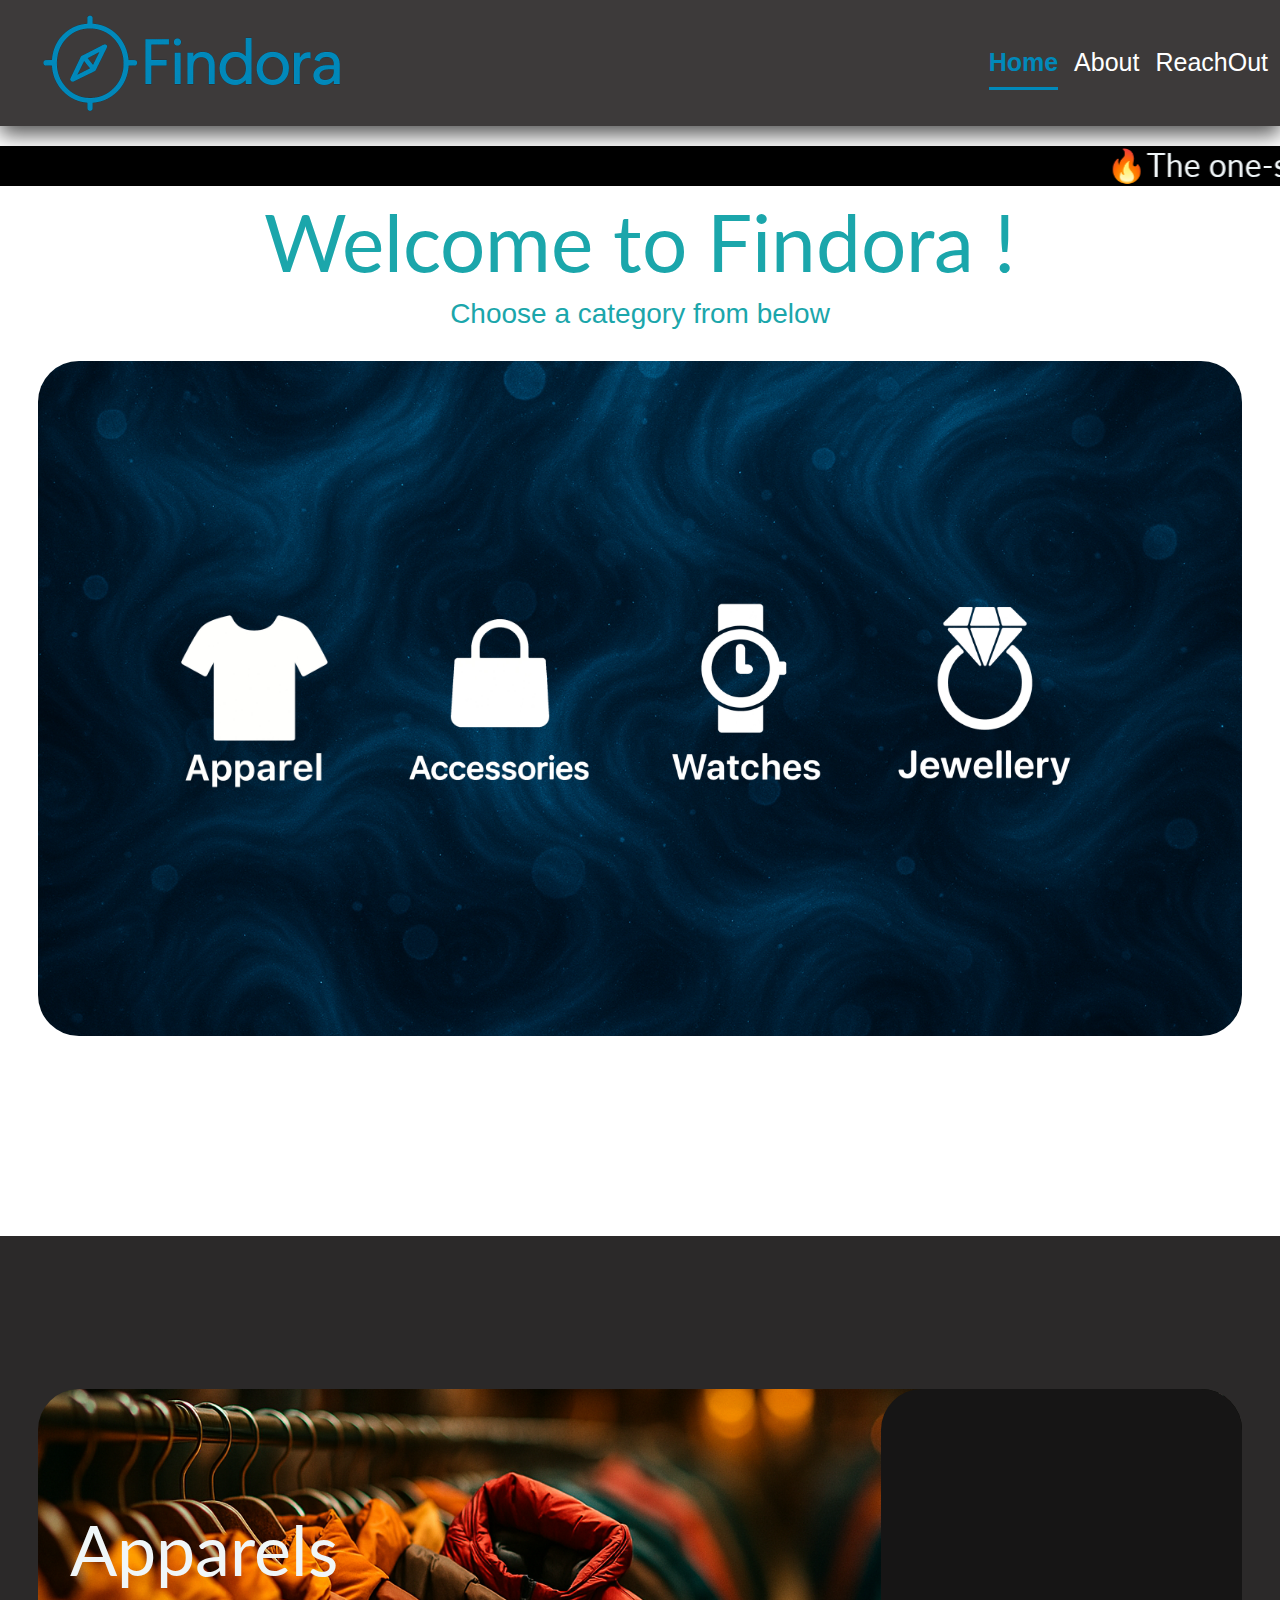
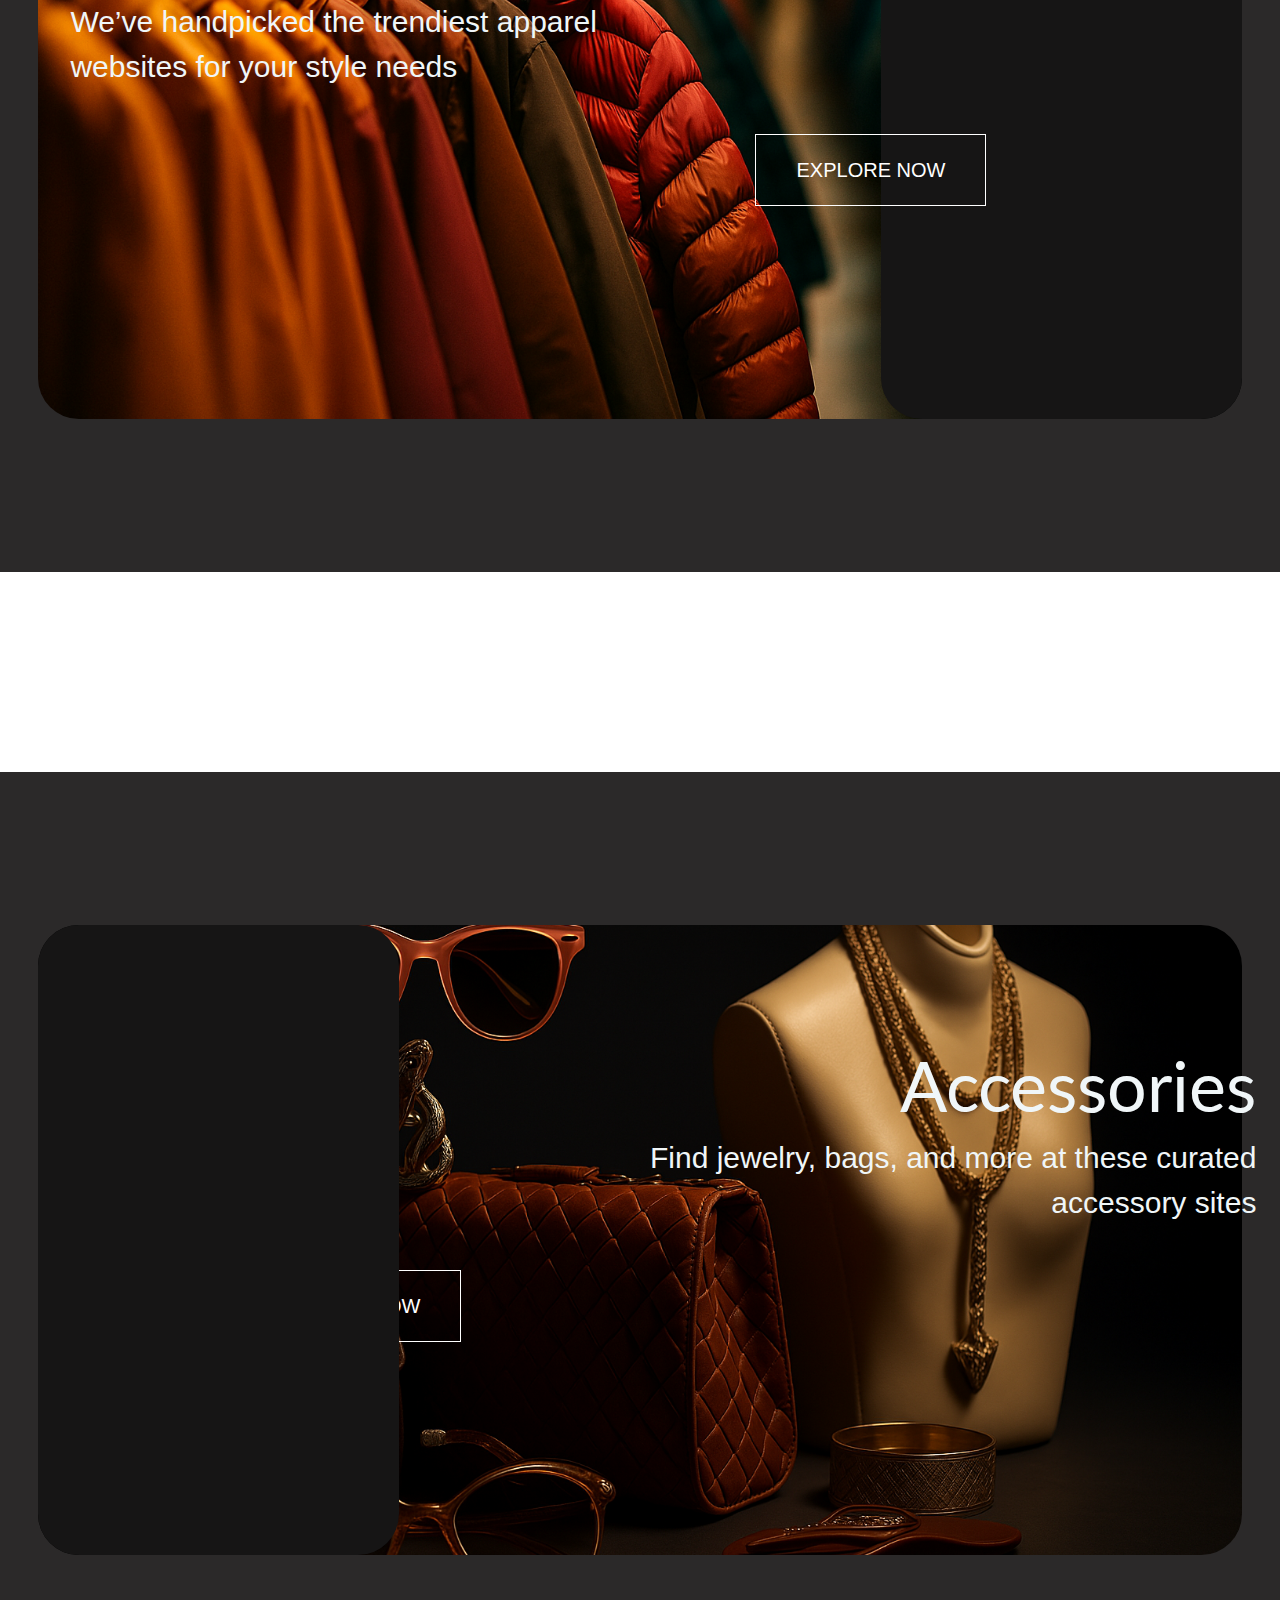
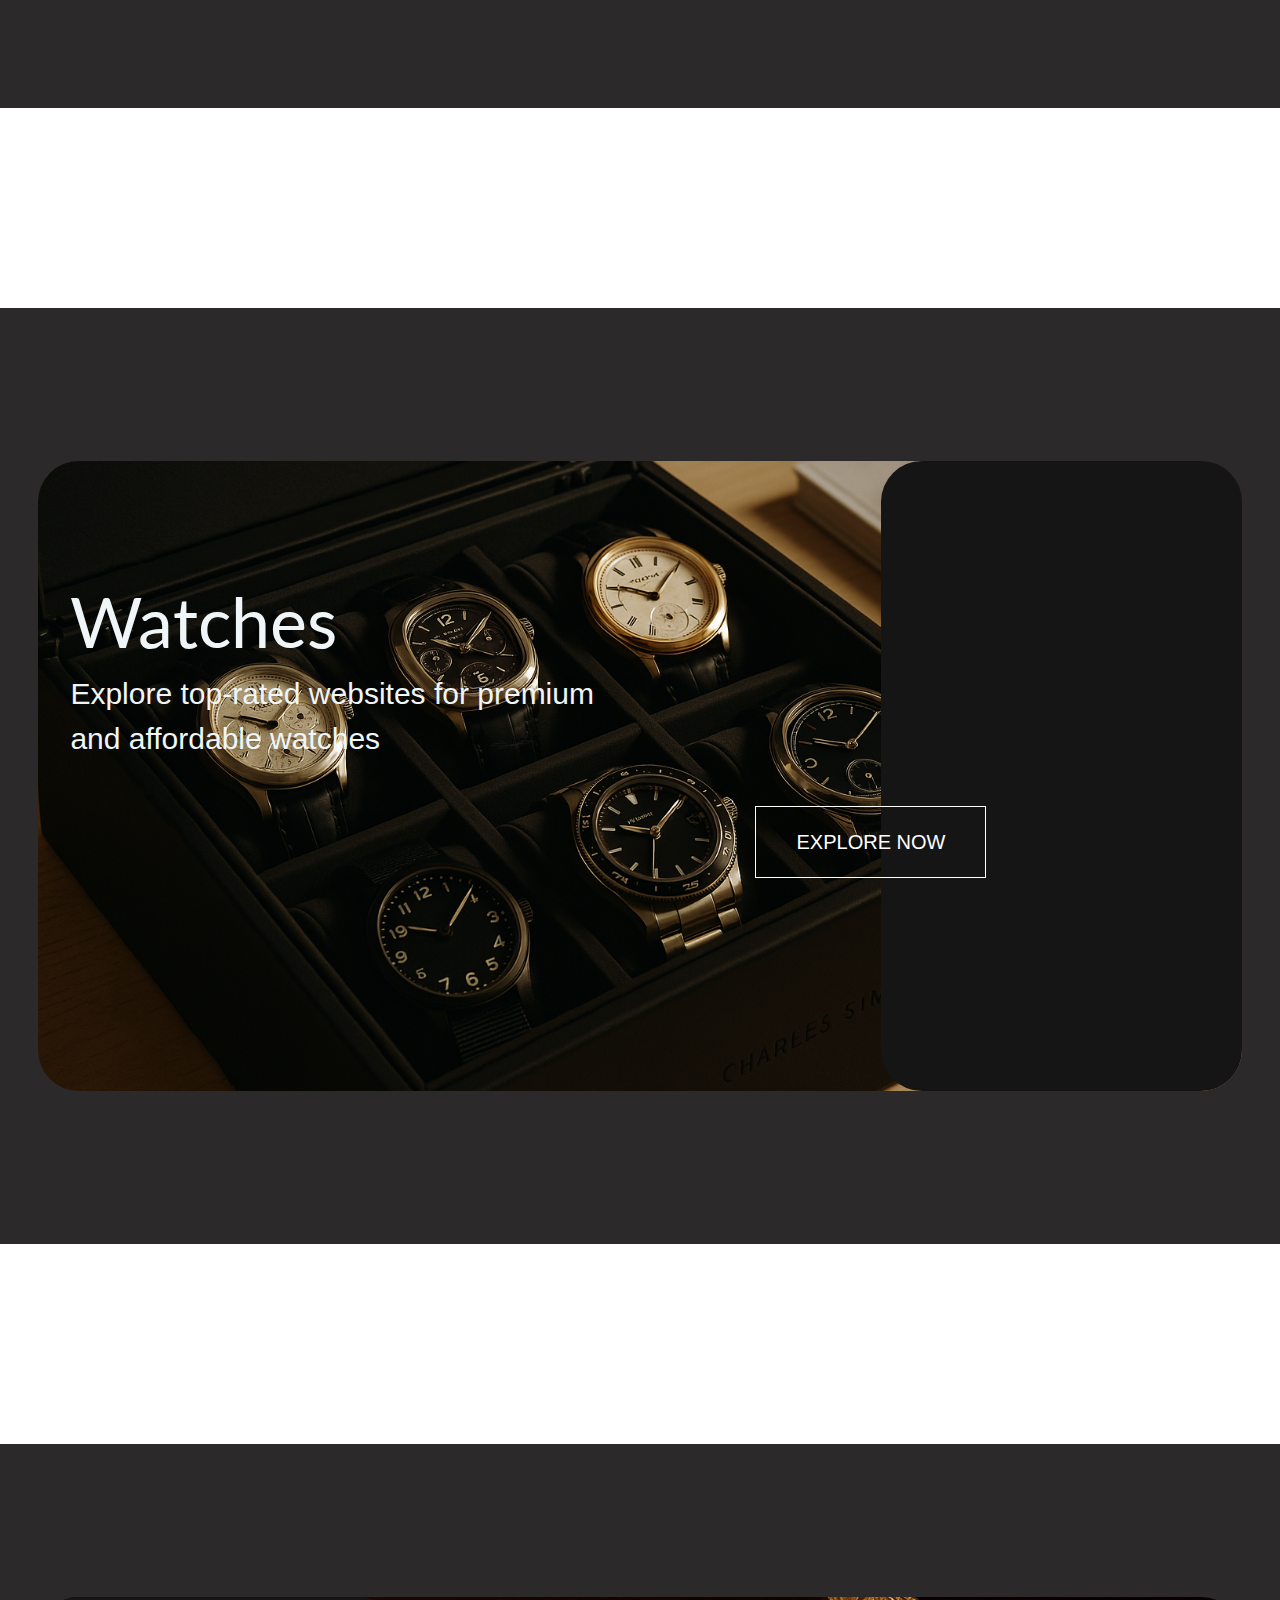
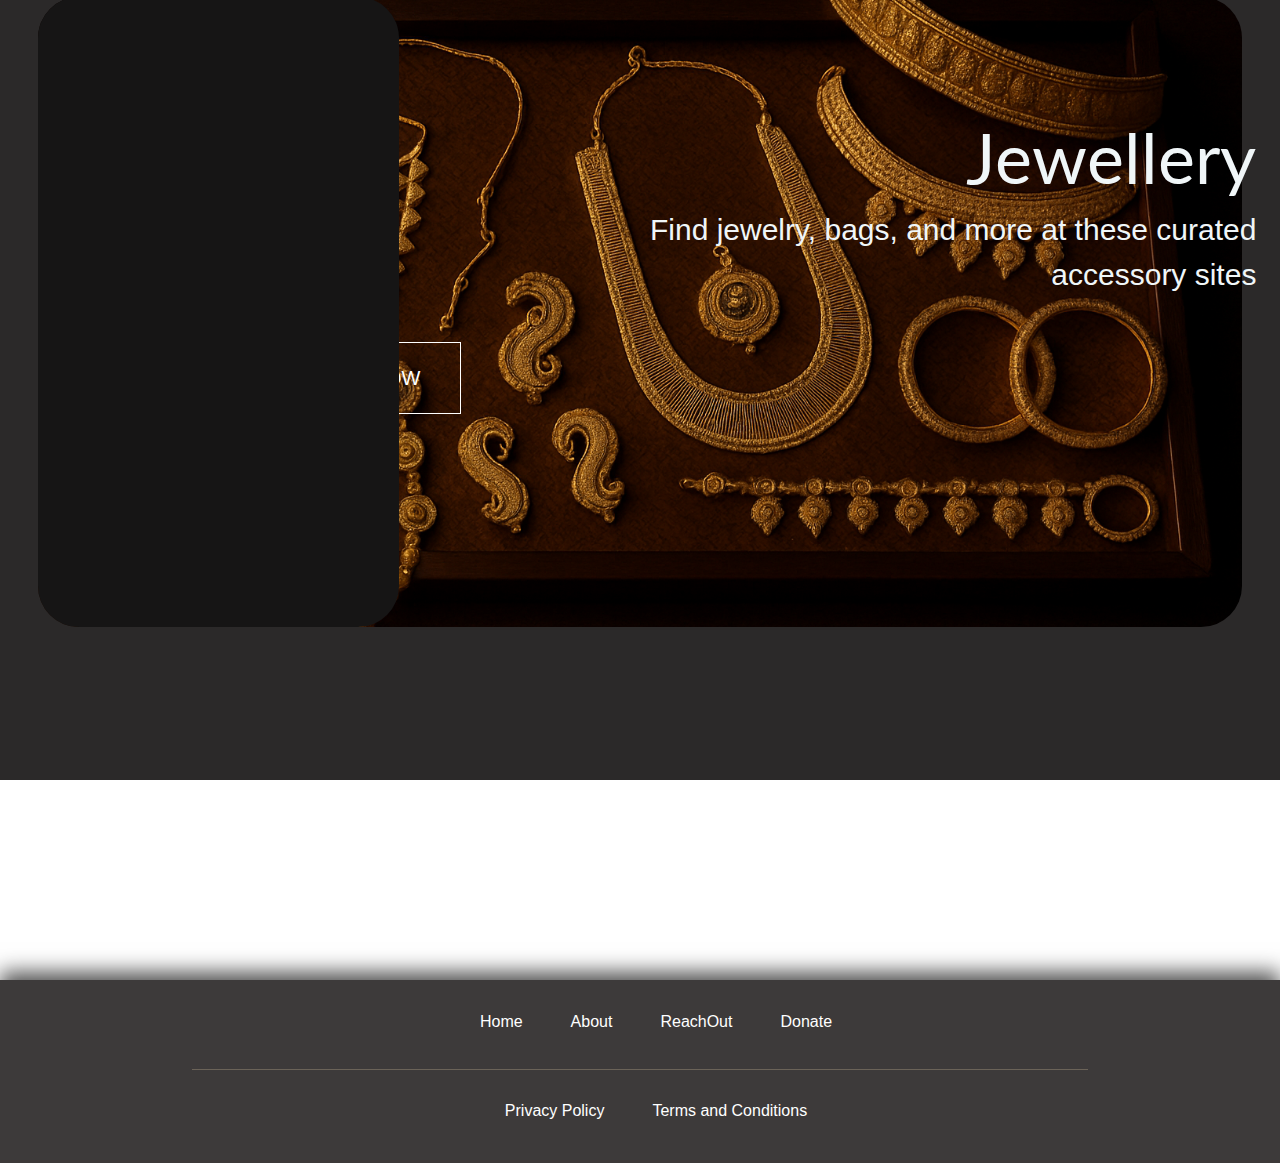
<file: index.html>
<!doctype html>
<html lang="en">
    <head>
        <!-- Google tag (gtag.js) -->
        <script async src="https://www.googletagmanager.com/gtag/js?id=G-SCY20DNP1E"></script>
        <script>
  window.dataLayer = window.dataLayer || [];
  function gtag(){dataLayer.push(arguments);}
  gtag('js', new Date());

  gtag('config', 'G-SCY20DNP1E');
        </script>
        <meta charset="utf-8">
        <meta name="viewport" content="width=device-width, initial-scale=1">
        <title>Findora</title>
        <link
            href="https://cdn.jsdelivr.net/npm/bootstrap@5.3.3/dist/css/bootstrap.min.css"
            rel="stylesheet"
            integrity="sha384-QWTKZyjpPEjISv5WaRU9OFeRpok6YctnYmDr5pNlyT2bRjXh0JMhjY6hW+ALEwIH"
            crossorigin="anonymous"
        >
        <link rel="preconnect" href="https://fonts.googleapis.com">
        <link rel="preconnect" href="https://fonts.gstatic.com" crossorigin>
        <link href="https://fonts.googleapis.com/css2?family=Lato:ital,wght@0,100;0,300;0,400;0,700;0,900;1,100;1,300;1,400;1,700;1,900&display=swap" rel="stylesheet">
        <link rel="stylesheet" href="index.css">
        <link rel="stylesheet" href="style.css">
        <link rel="shortcut icon" href="./Images/favicon.ico" type="image/x-icon">
    </head>
    <body class="bg">
        <nav class="navbar navbar-expand-lg">
            <div class="container-fluid">
                <a class="navbar-brand" href="./index.html">
                    <img
                        src="./Images/Logo.png"
                        alt
                        height="100px"
                        class="nav-logo"
                    >
                </a>
                <button
                    class="navbar-toggler"
                    type="button"
                    data-bs-toggle="collapse"
                    data-bs-target="#navbarSupportedContent"
                    aria-controls="navbarSupportedContent"
                    aria-expanded="false"
                    aria-label="Toggle navigation"
                >
                    <span class="navbar-toggler-icon"></span>
                </button>
                <div class="collapse navbar-collapse" id="navbarSupportedContent">
                    <span class="me-auto"></span>
                    <ul class="nav nav-underline mb-2 mb-lg-0">
                        <li class="nav-item">
                            <a href="./index.html" class="nav-link active custom-underline" aria-current="page">Home</a>
                        </li>
                        <li class="nav-item">
                            <a href="./about.html" class="nav-link custom-underline">About</a>
                        </li>
                        <li class="nav-item">
                            <a href="./contact.html" class="nav-link custom-underline">ReachOut</a>
                        </li>
                        <!-- <li class="nav-item">
                            <a href="./donation.html" class="nav-link custom-underline">Donate</a>
                        </li> -->
                    </ul>
                </div>
            </div>
        </nav>
        <marquee truespeed scrolldelay="30">
            <h2 class="lato-regular">🔥The one-stop solution to all your website needs🔥</h2>
        </marquee>
        <div class="intro">
            <h1 class="lato-regular">
                Welcome to Findora !
            </h1>
            <h3>Choose a category from below</h3>
        </div>
        <div class="i">
            <div class="div-btn">
                <a href="#a" class="choice">
                    <img src="./Images/A.png" alt="" width="200">
                </a>
                <a href="#ac" class="choice">
                    <img src="./Images/AC.png" width="220">
                </a>
                <a href="#w" class="choice">
                    <img src="./Images/W.png" width="190">
                </a>
                <a href="#j" class="choice">
                    <img src="./Images/J.png" width="190">
                </a>
            </div>
        </div>
        <div class="category-container">
            <div class="a" id="a">
                <div class="moving-rectangle animate"></div>
                <div class="container">
                    <div class="txt">
                        <h3 class="category-head lato-regular">Apparels</h3>
                        <p class="p">We’ve handpicked the trendiest apparel websites for your style needs</p>
                    </div>
                    <div class="div-align-right">
                        <a href="apparels.html">
                            <button type="button" class="btn ex-btn btn-outline-light">EXPLORE NOW</button>
                        </a>
                    </div>
                </div>
            </div>
        </div>
        <div class="category-container">
            <div class="ac" id="ac">
                <div class="moving-rectangle-right animate-right"></div>
                <div class="container">
                    <div class="txt1 div-align-right">
                        <h3 class="category-head lato-regular">Accessories</h3>
                        <p class="p">Find jewelry, bags, and more at these curated accessory sites</p>
                    </div>
                    <div class="">
                        <a href="accesories.html">
                            <button type="button" class="btn ex-btn1 btn-outline-light">EXPLORE NOW</button>
                        </a>
                    </div>
                </div>
            </div>
        </div>
        <div class="category-container">
            <div class="w" id="w">
                <div class="moving-rectangle animate"></div>
                <div class="container">
                    <div class="txt">
                        <h3 class="category-head lato-regular">Watches</h3>
                        <p class="p">Explore top-rated websites for premium and affordable watches</p>
                    </div>
                    <div class="div-align-right">
                        <a href="watches.html">
                            <button type="button" class="btn ex-btn btn-outline-light">EXPLORE NOW</button>
                        </a>
                    </div>
                </div>
            </div>
        </div>
        <div class="category-container">
            <div class="j" id="j">
                <div class="moving-rectangle-right animate-right"></div>
                <div class="container">
                    <div class="txt1 div-align-right">
                        <h3 class="category-head lato-regular">Jewellery</h3>
                        <p class="p">Find jewelry, bags, and more at these curated accessory sites</p>
                    </div>
                    <div class="">
                        <a href="jewellery.html">
                            <button type="button" class="btn ex-btn1 btn-outline-light">EXPLORE NOW</button>
                        </a>
                    </div>
                </div>
            </div>
        </div>
        <footer>
            <ul class="f-ul">
                <li>
                    <a href="./index.html">Home</a>
                </li>
                <li>
                    <a href="./about.html">About</a>
                </li>
                <li>
                    <a href="./contact.html">ReachOut</a>
                </li>
                <li>
                    <a href="./donation.html">Donate</a>
                </li>
            </ul>
            <center>
                <hr
                    class="hr"
                    color="white"
                    size="0.5px"
                    width="70%"
                >
            </center>
            <ul class="f-ul">
                <li>
                    <a href="/PP.html">Privacy Policy</a>
                </li>
                <li>
                    <a href="/T&C.html">Terms and Conditions</a>
                </li>
            </ul>
        </footer>
        <script src="/index.js"></script>
        <script src="https://cdn.jsdelivr.net/npm/bootstrap@5.3.3/dist/js/bootstrap.bundle.min.js" integrity="sha384-YvpcrYf0tY3lHB60NNkmXc5s9fDVZLESaAA55NDzOxhy9GkcIdslK1eN7N6jIeHz" crossorigin="anonymous"></script>
    </body>
</html>
</file>
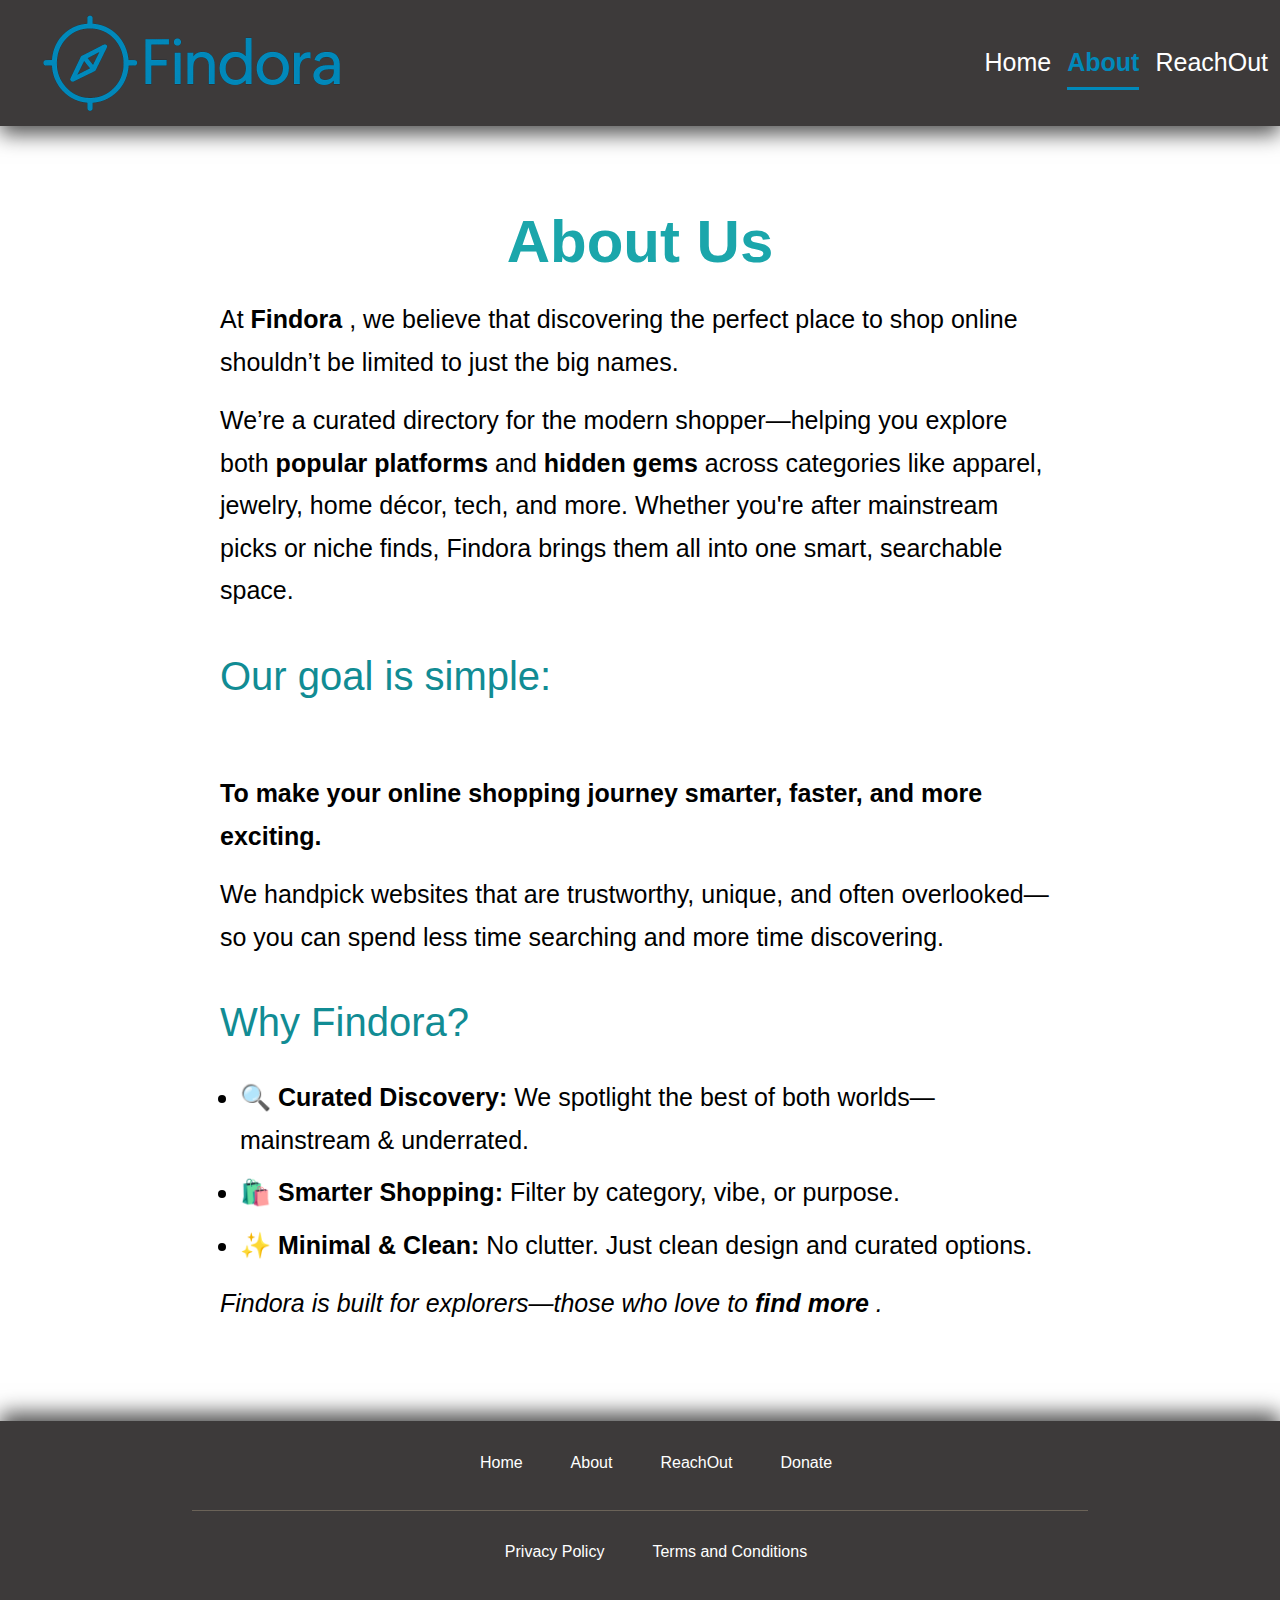
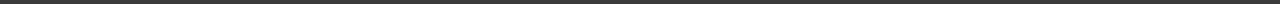
<file: about.html>
<!doctype html>
<html lang="en">
    <head>
        <!-- Google tag (gtag.js) -->
        <script async src="https://www.googletagmanager.com/gtag/js?id=G-SCY20DNP1E"></script>
        <script>
  window.dataLayer = window.dataLayer || [];
  function gtag(){dataLayer.push(arguments);}
  gtag('js', new Date());

  gtag('config', 'G-SCY20DNP1E');
        </script>
        <meta charset="utf-8">
        <meta name="viewport" content="width=device-width, initial-scale=1">
        <title>Findora</title>
        <link
            href="https://cdn.jsdelivr.net/npm/bootstrap@5.3.3/dist/css/bootstrap.min.css"
            rel="stylesheet"
            integrity="sha384-QWTKZyjpPEjISv5WaRU9OFeRpok6YctnYmDr5pNlyT2bRjXh0JMhjY6hW+ALEwIH"
            crossorigin="anonymous"
        >
        <link rel="stylesheet" href="./about.css">
        <link rel="stylesheet" href="./style.css">
        <link rel="shortcut icon" href="./Images/favicon.ico" type="image/x-icon">
    </head>
    <body class="bg">
        <div class="i">
            <nav class="navbar navbar-expand-lg">
                <div class="container-fluid">
                    <a class="navbar-brand" href="./index.html">
                        <img
                            src="./Images/Logo.png"
                            alt
                            height="100px"
                            class="nav-logo"
                        >
                    </a>
                    <button
                        class="navbar-toggler"
                        type="button"
                        data-bs-toggle="collapse"
                        data-bs-target="#navbarSupportedContent"
                        aria-controls="navbarSupportedContent"
                        aria-expanded="false"
                        aria-label="Toggle navigation"
                    >
                        <span class="navbar-toggler-icon"></span>
                    </button>
                    <div class="collapse navbar-collapse" id="navbarSupportedContent">
                        <span class="me-auto"></span>
                        <ul class="nav nav-underline mb-2 mb-lg-0">
                            <li class="nav-item">
                                <a href="./index.html" class="nav-link custom-underline" aria-current="page">Home</a>
                            </li>
                            <li class="nav-item">
                                <a href="./about.html" class="nav-link active custom-underline">About</a>
                            </li>
                            <li class="nav-item">
                                <a href="./contact.html" class="nav-link custom-underline">ReachOut</a>
                            </li>
                            <!-- <li class="nav-item">
                                <a href="./donation.html" class="nav-link custom-underline">Donate</a>
                            </li> -->
                        </ul>
                    </div>
                </div>
            </nav>
        </div>
        <div class="about-container">
            <center>
                <h1>About Us</h1>
            </center>
            <p>
                At
                <strong>Findora</strong>
                , we believe that discovering the perfect place to shop online shouldn’t be limited to just the big names.
            </p>
            <p>
                We’re a curated directory for the modern shopper—helping you explore both
                <strong>popular platforms</strong>
                and
                <strong>hidden gems</strong>
                across categories like apparel, jewelry, home décor, tech, and more. Whether you're after mainstream picks or niche finds, Findora brings them all into one smart, searchable space.
            </p>
            <h2>Our goal is simple:</h2>
            <p>
                <br>
                <strong>To make your online shopping journey smarter, faster, and more exciting.</strong>
            </p>
            <p>
                We handpick websites that are trustworthy, unique, and often overlooked—so you can spend less time searching and more time discovering.
            </p>
            <h2>Why Findora?</h2>
            <ul>
                <li>
                    🔍
                    <strong>Curated Discovery:</strong>
                    We spotlight the best of both worlds—mainstream & underrated.
                </li>
                <li>
                    🛍️
                    <strong>Smarter Shopping:</strong>
                    Filter by category, vibe, or purpose.
                </li>
                <li>
                    ✨
                    <strong>Minimal & Clean:</strong>
                    No clutter. Just clean design and curated options.
                </li>
            </ul>
            <p>
                <em>
                    Findora is built for explorers—those who love to
                    <strong>find more</strong>
                    .
                </em>
            </p>
        </div>
        <footer>
            <ul class="f-ul">
                <li>
                    <a href="./index.html">Home</a>
                </li>
                <li>
                    <a href="./about.html">About</a>
                </li>
                <li>
                    <a href="./contact.html">ReachOut</a>
                </li>
                <li>
                    <a href="./donation.html">Donate</a>
                </li>
            </ul>
            <center>
                <hr
                    class="hr"
                    color="white"
                    size="0.5px"
                    width="70%"
                >
            </center>
            <ul class="f-ul">
                <li>
                    <a href="/PP.html">Privacy Policy</a>
                </li>
                <li>
                    <a href="/T&C.html">Terms and Conditions</a>
                </li>
            </ul>
        </footer>
        <script src="https://cdn.jsdelivr.net/npm/bootstrap@5.3.3/dist/js/bootstrap.bundle.min.js" integrity="sha384-YvpcrYf0tY3lHB60NNkmXc5s9fDVZLESaAA55NDzOxhy9GkcIdslK1eN7N6jIeHz" crossorigin="anonymous"></script>
    </body>
</html>
</file>
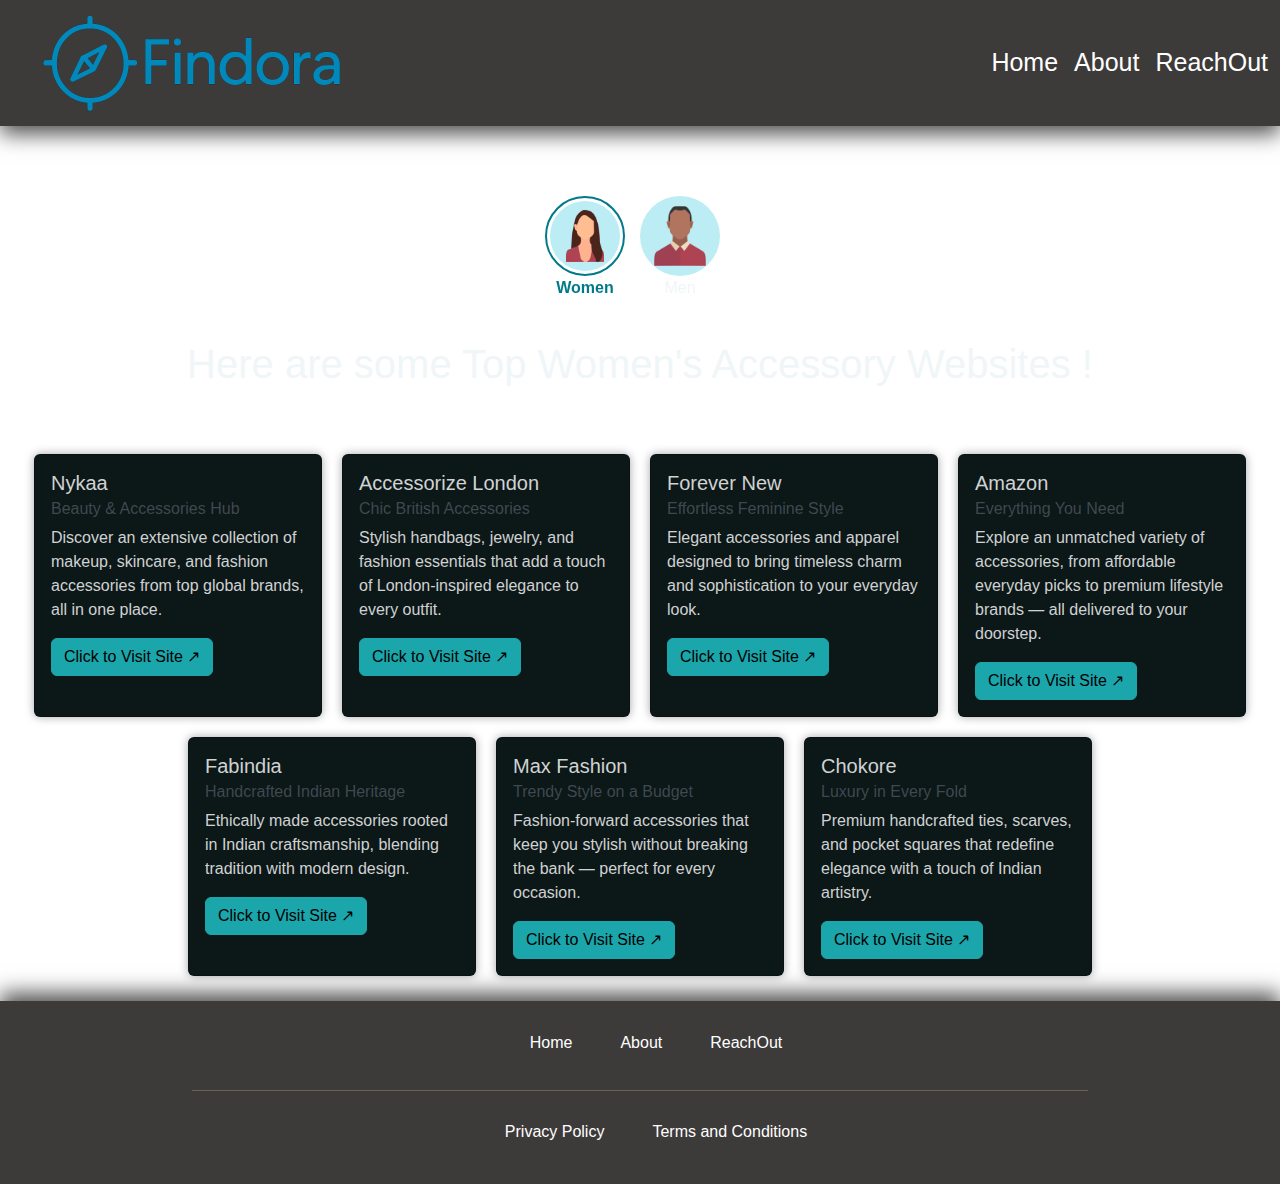
<file: accesories.html>
<!doctype html>
<html lang="en">
    <head>
        <!-- Google tag (gtag.js) -->
        <script async src="https://www.googletagmanager.com/gtag/js?id=G-SCY20DNP1E"></script>
        <script>
  window.dataLayer = window.dataLayer || [];
  function gtag(){dataLayer.push(arguments);}
  gtag('js', new Date());

  gtag('config', 'G-SCY20DNP1E');
        </script>
        <meta charset="utf-8">
        <meta name="viewport" content="width=device-width, initial-scale=1">
        <title>Findora</title>
        <link
            href="https://cdn.jsdelivr.net/npm/bootstrap@5.3.3/dist/css/bootstrap.min.css"
            rel="stylesheet"
            integrity="sha384-QWTKZyjpPEjISv5WaRU9OFeRpok6YctnYmDr5pNlyT2bRjXh0JMhjY6hW+ALEwIH"
            crossorigin="anonymous"
        >
        <link rel="stylesheet" href="style.css">
        <link rel="stylesheet" href="./categories.css">
        <link rel="shortcut icon" href="./Images/favicon.ico" type="image/x-icon">
    </head>
    <body class="bg">
        <div class="i">
            <nav class="navbar navbar-expand-lg">
                <div class="container-fluid">
                    <a class="navbar-brand" href="./index.html">
                        <img
                            src="./Images/Logo.png"
                            alt
                            height="100px"
                            class="nav-logo"
                        >
                    </a>
                    <button
                        class="navbar-toggler"
                        type="button"
                        data-bs-toggle="collapse"
                        data-bs-target="#navbarSupportedContent"
                        aria-controls="navbarSupportedContent"
                        aria-expanded="false"
                        aria-label="Toggle navigation"
                    >
                        <span class="navbar-toggler-icon"></span>
                    </button>
                    <div class="collapse navbar-collapse" id="navbarSupportedContent">
                        <span class="me-auto"></span>
                        <ul class="nav nav-underline mb-2 mb-lg-0">
                            <li class="nav-item">
                                <a href="./index.html" class="nav-link custom-underline" aria-current="page">Home</a>
                            </li>
                            <li class="nav-item">
                                <a href="./about.html" class="nav-link custom-underline">About</a>
                            </li>
                            <li class="nav-item">
                                <a href="./contact.html" class="nav-link custom-underline">ReachOut</a>
                            </li>
                            <!-- <li class="nav-item">
                                <a href="./donation.html" class="nav-link custom-underline">Donate</a>
                            </li> -->
                        </ul>
                    </div>
                </div>
            </nav>
        </div>
        <div id="Jewellery-women">
            <a href="./index.html" align="left" class="back1">
                <svg
                    xmlns="http://www.w3.org/2000/svg"
                    height="50px"
                    viewBox="0 -960 960 960"
                    width="50px"
                    fill="#ffffff"
                >
                    <path d="m330-288 150-150 150 150 42-42-150-150 150-150-42-42-150 150-150-150-42 42 150 150-150 150 42 42ZM480-80q-82 0-155-31.5t-127.5-86Q143-252 111.5-325T80-480q0-83 31.5-156t86-127Q252-817 325-848.5T480-880q83 0 156 31.5T763-763q54 54 85.5 127T880-480q0 82-31.5 155T763-197.5q-54 54.5-127 86T480-80Zm0-60q142 0 241-99.5T820-480q0-142-99-241t-241-99q-141 0-240.5 99T140-480q0 141 99.5 240.5T480-140Zm0-340Z"/>
                </svg>
            </a>
            <div class="filter filter-div">
                <div class="filter-item">
                    <img
                        src="./Images/Woman.png"
                        height="80px"
                        alt=""
                        class="filter-img current"
                        onclick="toggleDiv1()"
                    >
                    <p onclick="toggleDiv1()" class="current">Women</p>
                </div>
                <div class="filter-item">
                    <img
                        src="./Images/Man.png"
                        height="80px"
                        alt=""
                        class="filter-img"
                        onclick="toggleDiv2()"
                    >
                    <p onclick="toggleDiv2()">Men</p>
                </div>
            </div>
            <center>
                <br>
                <h1>Here are some Top Women's Accessory Websites !</h1>
                <br>
                <br>
            </center>
            <div class="card-container">
                <div class="card " style="width: 18rem;">
                    <div class="card-body">
                        <h5 class="card-title">Nykaa</h5>
                        <h6 class="card-subtitle mb-2  ">Beauty & Accessories Hub</h6>
                        <p class="card-text">Discover an extensive collection of makeup, skincare, and fashion accessories from top global brands, all in one place.</p>
                        <a href="https://www.nykaa.com/jewellery-accessories/c/11363" class="card-link" target="_blank">
                            <button type="button" class="btn btn-info">Click to Visit Site ↗</button>
                        </a>
                    </div>
                </div>
                <div class="card " style="width: 18rem;">
                    <div class="card-body">
                        <h5 class="card-title">Accessorize London</h5>
                        <h6 class="card-subtitle mb-2  ">
                            Chic British Accessories
                        </h6>
                        <p class="card-text">Stylish handbags, jewelry, and fashion essentials that add a touch of London-inspired elegance to every outfit.</p>
                        <a href="https://accessorizelondon.in/collections/accessories?srsltid=AfmBOor2Btn6ZJ0HyRfOkQjCwcdBWDvrpSHswmhaSbBFEMyhjz2nBgcN" class="card-link" target="_blank">
                            <button type="button" class="btn btn-info">Click to Visit Site ↗</button>
                        </a>
                    </div>
                </div>
                <div class="card " style="width: 18rem;">
                    <div class="card-body">
                        <h5 class="card-title">Forever New</h5>
                        <h6 class="card-subtitle mb-2  ">Effortless Feminine Style</h6>
                        <p class="card-text">Elegant accessories and apparel designed to bring timeless charm and sophistication to your everyday look.</p>
                        <a href="https://www.forevernew.co.in/sale/accessories.html?srsltid=AfmBOopNqcut9l01EA55a8clcEmHNFsKbdFmAL0_sCIaTwKw8HGhg4Q2" class="card-link" target="_blank">
                            <button type="button" class="btn btn-info">Click to Visit Site ↗</button>
                        </a>
                    </div>
                </div>
                <div class="card " style="width: 18rem;">
                    <div class="card-body">
                        <h5 class="card-title">Amazon</h5>
                        <h6 class="card-subtitle mb-2  ">Everything You Need</h6>
                        <p class="card-text">Explore an unmatched variety of accessories, from affordable everyday picks to premium lifestyle brands — all delivered to your doorstep.</p>
                        <a href="https://www.amazon.in/s?bbn=4516623031&rh=n%3A6648217031%2Cn%3A4516623031%2Cn%3A7459780031&dc&qid=1750937584&rnid=3576079031&ref=sr_nr_n_2" class="card-link" target="_blank">
                            <button type="button" class="btn btn-info">Click to Visit Site ↗</button>
                        </a>
                    </div>
                </div>
                <div class="card " style="width: 18rem;">
                    <div class="card-body">
                        <h5 class="card-title">Fabindia</h5>
                        <h6 class="card-subtitle mb-2  ">Handcrafted Indian Heritage</h6>
                        <p class="card-text">Ethically made accessories rooted in Indian craftsmanship, blending tradition with modern design.</p>
                        <a href="https://www.fabindia.com/shop/women-accessories" class="card-link" target="_blank">
                            <button type="button" class="btn btn-info">Click to Visit Site ↗</button>
                        </a>
                    </div>
                </div>
                <div class="card " style="width: 18rem;">
                    <div class="card-body">
                        <h5 class="card-title">Max Fashion</h5>
                        <h6 class="card-subtitle mb-2  ">Trendy Style on a Budget</h6>
                        <p class="card-text">Fashion-forward accessories that keep you stylish without breaking the bank — perfect for every occasion.</p>
                        <a href="https://www.maxfashion.in/in/en/c/maxwomen-accessories" class="card-link" target="_blank">
                            <button type="button" class="btn btn-info">Click to Visit Site ↗</button>
                        </a>
                    </div>
                </div>
                <div class="card " style="width: 18rem;">
                    <div class="card-body">
                        <h5 class="card-title">Chokore</h5>
                        <h6 class="card-subtitle mb-2  ">Luxury in Every Fold</h6>
                        <p class="card-text">Premium handcrafted ties, scarves, and pocket squares that redefine elegance with a touch of Indian artistry.</p>
                        <a href="https://www.chokore.com/collections/women-accessories?srsltid=AfmBOopFSBZBE6_vW_13-LsGNHGGidwK2AL8R-00Bd8ycGmxrw73T9jv" class="card-link" target="_blank">
                            <button type="button" class="btn btn-info">Click to Visit Site ↗</button>
                        </a>
                    </div>
                </div>
            </div>
        </div>
        <div id="Jewellery-men" style="display: none;">
            <a href="./index.html" align="left" class="back1">
                <svg
                    xmlns="http://www.w3.org/2000/svg"
                    height="50px"
                    viewBox="0 -960 960 960"
                    width="50px"
                    fill="#ffffff"
                >
                    <path d="m330-288 150-150 150 150 42-42-150-150 150-150-42-42-150 150-150-150-42 42 150 150-150 150 42 42ZM480-80q-82 0-155-31.5t-127.5-86Q143-252 111.5-325T80-480q0-83 31.5-156t86-127Q252-817 325-848.5T480-880q83 0 156 31.5T763-763q54 54 85.5 127T880-480q0 82-31.5 155T763-197.5q-54 54.5-127 86T480-80Zm0-60q142 0 241-99.5T820-480q0-142-99-241t-241-99q-141 0-240.5 99T140-480q0 141 99.5 240.5T480-140Zm0-340Z"/>
                </svg>
            </a>
            <div class="filter filter-div">
                <div class="filter-item">
                    <img
                        src="./Images/Woman.png"
                        height="80px"
                        alt=""
                        class="filter-img"
                        onclick="toggleDiv1()"
                    >
                    <p onclick="toggleDiv1()">Women</p>
                </div>
                <div class="filter-item">
                    <img
                        src="./Images/Man.png"
                        height="80px"
                        alt=""
                        class="filter-img current"
                        onclick="toggleDiv2()"
                    >
                    <p onclick="toggleDiv2()" class="current">Men</p>
                </div>
            </div>
            <center>
                <br>
                <h1>Here are some Top Men's Accessory Websites !</h1>
                <br>
                <br>
            </center>
            <div class="card-container">
                <div class="card " style="width: 18rem;">
                    <div class="card-body">
                        <h5 class="card-title">Myntra</h5>
                        <h6 class="card-subtitle mb-2  ">Card subtitle</h6>
                        <p class="card-text">Some quick example text to build on the card title and make up the bulk of the card's content.</p>
                        <a href="https://www.myntra.com/men-jewellery" class="card-link" target="_blank">
                            <button type="button" class="btn btn-info">Click to Visit Site ↗</button>
                        </a>
                    </div>
                </div>
            </div>
        </div>
        <footer>
            <ul class="f-ul">
                <li>
                    <a href="./index.html">Home</a>
                </li>
                <li>
                    <a href="./about.html">About</a>
                </li>
                <li>
                    <a href="./contact.html">ReachOut</a>
                </li>
                <!-- <li>
                    <a href="./donation.html">Donate</a>
                </li> -->
            </ul>
            <center>
                <hr
                    class="hr"
                    color="white"
                    size="0.5px"
                    width="70%"
                >
            </center>
            <ul class="f-ul">
                <li>
                    <a href="/PP.html">Privacy Policy</a>
                </li>
                <li>
                    <a href="/T&C.html">Terms and Conditions</a>
                </li>
            </ul>
        </footer>
        <script src="./Jewellery.js"></script>
        <script src="https://cdn.jsdelivr.net/npm/bootstrap@5.3.3/dist/js/bootstrap.bundle.min.js" integrity="sha384-YvpcrYf0tY3lHB60NNkmXc5s9fDVZLESaAA55NDzOxhy9GkcIdslK1eN7N6jIeHz" crossorigin="anonymous"></script>
    </body>
</html>
</file>
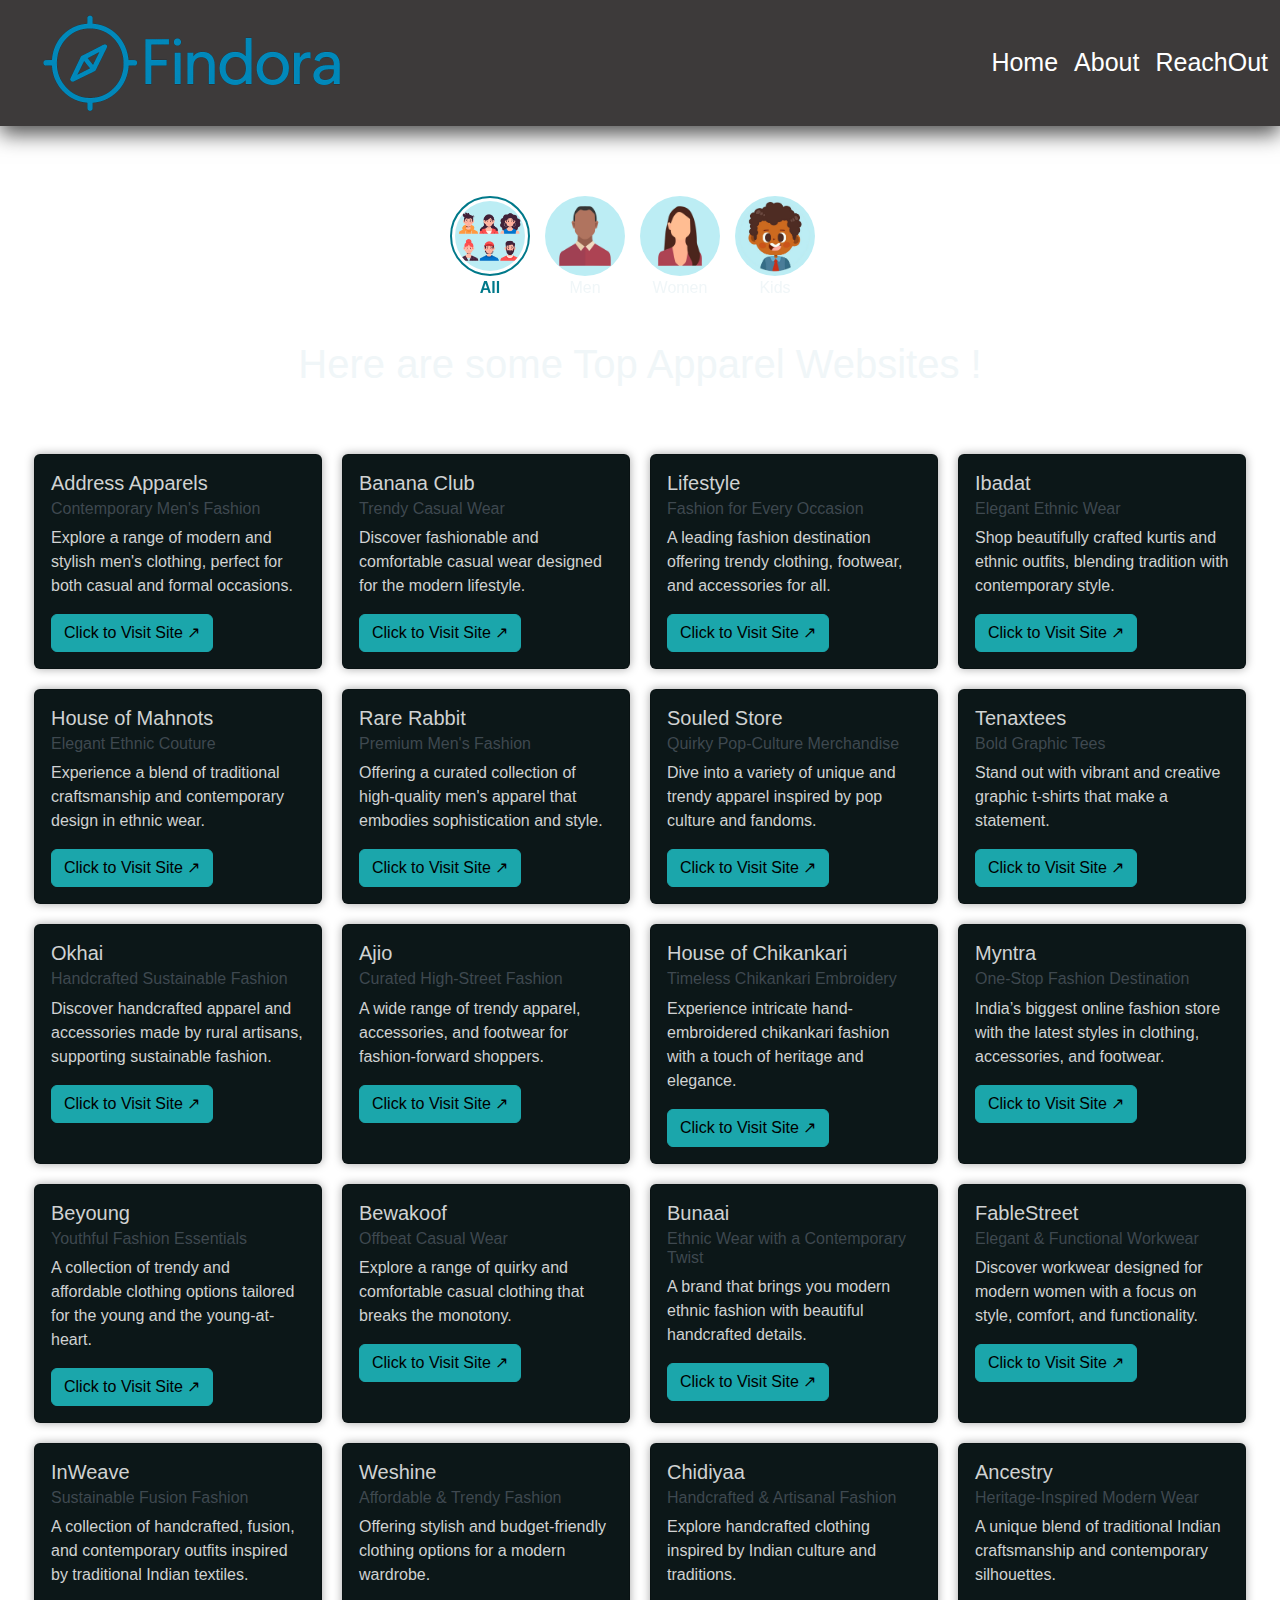
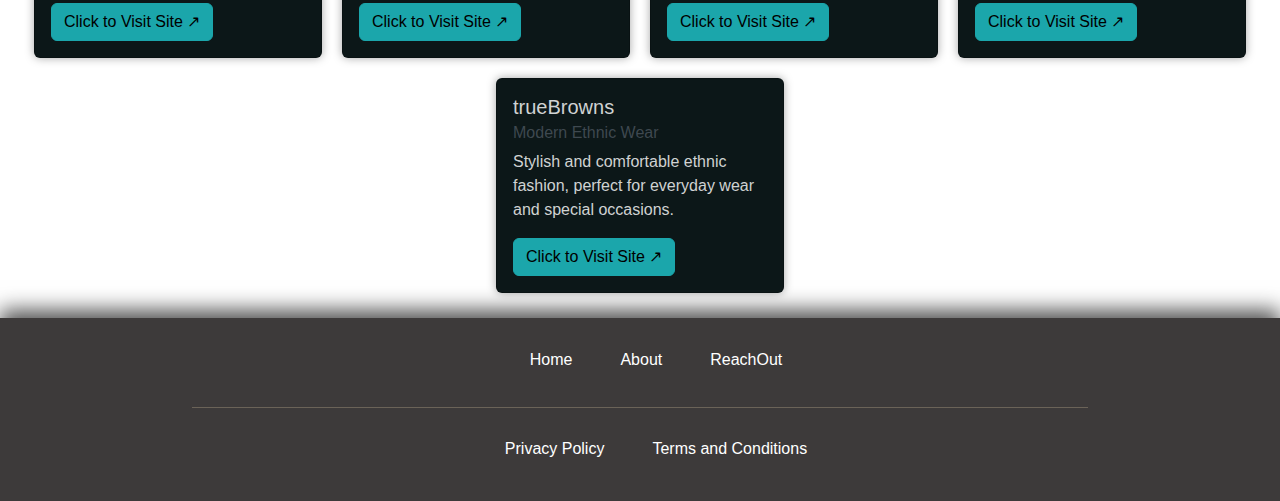
<file: apparels.html>
<!doctype html>
<html lang="en">
    <head>
        <!-- Google tag (gtag.js) -->
        <script async src="https://www.googletagmanager.com/gtag/js?id=G-SCY20DNP1E"></script>
        <script>
  window.dataLayer = window.dataLayer || [];
  function gtag(){dataLayer.push(arguments);}
  gtag('js', new Date());

  gtag('config', 'G-SCY20DNP1E');
        </script>
        <meta charset="utf-8">
        <meta name="viewport" content="width=device-width, initial-scale=1">
        <title>Findora</title>
        <link
            href="https://cdn.jsdelivr.net/npm/bootstrap@5.3.3/dist/css/bootstrap.min.css"
            rel="stylesheet"
            integrity="sha384-QWTKZyjpPEjISv5WaRU9OFeRpok6YctnYmDr5pNlyT2bRjXh0JMhjY6hW+ALEwIH"
            crossorigin="anonymous"
        >
        <link rel="stylesheet" href="style.css">
        <link rel="stylesheet" href="./categories.css">
        <link rel="shortcut icon" href="./Images/favicon.ico" type="image/x-icon">
    </head>
    <body class="bg">
        <div class="i">
            <nav class="navbar navbar-expand-lg">
                <div class="container-fluid">
                    <a class="navbar-brand" href="./index.html">
                        <img
                            src="./Images/Logo.png"
                            alt
                            height="100px"
                            class="nav-logo"
                        >
                    </a>
                    <button
                        class="navbar-toggler"
                        type="button"
                        data-bs-toggle="collapse"
                        data-bs-target="#navbarSupportedContent"
                        aria-controls="navbarSupportedContent"
                        aria-expanded="false"
                        aria-label="Toggle navigation"
                    >
                        <span class="navbar-toggler-icon"></span>
                    </button>
                    <div class="collapse navbar-collapse" id="navbarSupportedContent">
                        <span class="me-auto"></span>
                        <ul class="nav nav-underline mb-2 mb-lg-0">
                            <li class="nav-item">
                                <a href="./index.html" class="nav-link custom-underline" aria-current="page">Home</a>
                            </li>
                            <li class="nav-item">
                                <a href="./about.html" class="nav-link custom-underline">About</a>
                            </li>
                            <li class="nav-item">
                                <a href="./contact.html" class="nav-link custom-underline">ReachOut</a>
                            </li>
                            <!-- <li class="nav-item">
                                <a href="./donation.html" class="nav-link custom-underline">Donate</a>
                            </li> -->
                        </ul>
                    </div>
                </div>
            </nav>
        </div>
        <div id="Apparel-all">
            <a href="./index.html" align="left" class="back1">
                <svg
                    xmlns="http://www.w3.org/2000/svg"
                    height="50px"
                    viewBox="0 -960 960 960"
                    width="50px"
                    fill="#ffffff"
                >
                    <path d="m330-288 150-150 150 150 42-42-150-150 150-150-42-42-150 150-150-150-42 42 150 150-150 150 42 42ZM480-80q-82 0-155-31.5t-127.5-86Q143-252 111.5-325T80-480q0-83 31.5-156t86-127Q252-817 325-848.5T480-880q83 0 156 31.5T763-763q54 54 85.5 127T880-480q0 82-31.5 155T763-197.5q-54 54.5-127 86T480-80Zm0-60q142 0 241-99.5T820-480q0-142-99-241t-241-99q-141 0-240.5 99T140-480q0 141 99.5 240.5T480-140Zm0-340Z"/>
                </svg>
            </a>
            <div class="filter filter-div">
                <div class="filter-item">
                    <img
                        src="./Images/All.jpg"
                        height="80px"
                        alt=""
                        class="filter-img current"
                        onclick="toggleDiv1()"
                    >
                    <p onclick="toggleDiv1()" class="current">All</p>
                </div>
                <div class="filter-item">
                    <img
                        src="./Images/Man.png"
                        height="80px"
                        alt=""
                        class="filter-img"
                        onclick="toggleDiv2()"
                    >
                    <p onclick="toggleDiv2()">Men</p>
                </div>
                <div class="filter-item">
                    <img
                        src="./Images/Woman.png"
                        height="80px"
                        alt=""
                        class="filter-img"
                        onclick="toggleDiv3()"
                    >
                    <p onclick="toggleDiv3()">Women</p>
                </div>
                <div class="filter-item">
                    <img
                        src="./Images/Kid.jpg"
                        height="80px"
                        alt=""
                        class="filter-img "
                        onclick="toggleDiv4()"
                    >
                    <p onclick="toggleDiv4()">Kids</p>
                </div>
            </div>
            <center>
                <br>
                <h1>Here are some Top Apparel Websites !</h1>
                <br>
                <br>
            </center>
            <div class="card-container">
                <div class="card " style="width: 18rem;">
                    <div class="card-body">
                        <h5 class="card-title">Address Apparels</h5>
                        <h6 class="card-subtitle mb-2  ">Contemporary Men's Fashion</h6>
                        <p class="card-text">Explore a range of modern and stylish men's clothing, perfect for both casual and formal occasions.</p>
                        <a href="https://www.addressapparels.com/" class="card-link" target="_blank">
                            <button type="button" class="btn btn-info">Click to Visit Site ↗</button>
                        </a>
                    </div>
                </div>
                <div class="card " style="width: 18rem;">
                    <div class="card-body">
                        <h5 class="card-title">Banana Club</h5>
                        <h6 class="card-subtitle mb-2  ">Trendy Casual Wear</h6>
                        <p class="card-text">Discover fashionable and comfortable casual wear designed for the modern lifestyle.</p>
                        <a href="https://bananaclub.co.in/" class="card-link" target="_blank">
                            <button type="button" class="btn btn-info">Click to Visit Site ↗</button>
                        </a>
                    </div>
                </div>
                <div class="card " style="width: 18rem;">
                    <div class="card-body">
                        <h5 class="card-title">Lifestyle</h5>
                        <h6 class="card-subtitle mb-2  ">Fashion for Every Occasion</h6>
                        <p class="card-text">A leading fashion destination offering trendy clothing, footwear, and accessories for all.</p>
                        <a href="https://www.lifestylestores.com/in/en/department/women" class="card-link" target="_blank">
                            <button type="button" class="btn btn-info">Click to Visit Site ↗</button>
                        </a>
                    </div>
                </div>
                <div class="card " style="width: 18rem;">
                    <div class="card-body">
                        <h5 class="card-title">Ibadat</h5>
                        <h6 class="card-subtitle mb-2  ">Elegant Ethnic Wear</h6>
                        <p class="card-text">Shop beautifully crafted kurtis and ethnic outfits, blending tradition with contemporary style.</p>
                        <a href="https://ibadatkurtis.com/" class="card-link" target="_blank">
                            <button type="button" class="btn btn-info">Click to Visit Site ↗</button>
                        </a>
                    </div>
                </div>
                <div class="card " style="width: 18rem;">
                    <div class="card-body">
                        <h5 class="card-title">House of Mahnots</h5>
                        <h6 class="card-subtitle mb-2  ">Elegant Ethnic Couture</h6>
                        <p class="card-text">Experience a blend of traditional craftsmanship and contemporary design in ethnic wear.</p>
                        <a href="https://www.houseofmahnots.in/" class="card-link" target="_blank">
                            <button type="button" class="btn btn-info">Click to Visit Site ↗</button>
                        </a>
                    </div>
                </div>
                <div class="card " style="width: 18rem;">
                    <div class="card-body">
                        <h5 class="card-title">Rare Rabbit</h5>
                        <h6 class="card-subtitle mb-2  ">Premium Men's Fashion</h6>
                        <p class="card-text">Offering a curated collection of high-quality men's apparel that embodies sophistication and style.</p>
                        <a href="https://thehouseofrare.com/pages/rare-rabbit" class="card-link" target="_blank">
                            <button type="button" class="btn btn-info">Click to Visit Site ↗</button>
                        </a>
                    </div>
                </div>
                <div class="card " style="width: 18rem;">
                    <div class="card-body">
                        <h5 class="card-title">Souled Store</h5>
                        <h6 class="card-subtitle mb-2  ">Quirky Pop-Culture Merchandise</h6>
                        <p class="card-text">Dive into a variety of unique and trendy apparel inspired by pop culture and fandoms.</p>
                        <a href="https://www.thesouledstore.com/men" class="card-link" target="_blank">
                            <button type="button" class="btn btn-info">Click to Visit Site ↗</button>
                        </a>
                    </div>
                </div>
                <div class="card" style="width: 18rem;">
                    <div class="card-body">
                        <h5 class="card-title">Tenaxtees</h5>
                        <h6 class="card-subtitle mb-2  ">Bold Graphic Tees</h6>
                        <p class="card-text">Stand out with vibrant and creative graphic t-shirts that make a statement.</p>
                        <a href="https://tenaxtees.com/" class="card-link" target="_blank">
                            <button type="button" class="btn btn-info">Click to Visit Site ↗</button>
                        </a>
                    </div>
                </div>
                <div class="card " style="width: 18rem;">
                    <div class="card-body">
                        <h5 class="card-title">Okhai</h5>
                        <h6 class="card-subtitle mb-2  ">Handcrafted Sustainable Fashion</h6>
                        <p class="card-text">
                            Discover handcrafted apparel and accessories made by rural artisans, supporting sustainable fashion.
                        </p>
                        <a href="https://okhai.org/" class="card-link" target="_blank">
                            <button type="button" class="btn btn-info">Click to Visit Site ↗</button>
                        </a>
                    </div>
                </div>
                <div class="card " style="width: 18rem;">
                    <div class="card-body">
                        <h5 class="card-title">Ajio</h5>
                        <h6 class="card-subtitle mb-2  ">Curated High-Street Fashion</h6>
                        <p class="card-text">
                            A wide range of trendy apparel, accessories, and footwear for fashion-forward shoppers.
                        </p>
                        <a href="https://www.ajio.com/shop/women" class="card-link" target="_blank">
                            <button type="button" class="btn btn-info">Click to Visit Site ↗</button>
                        </a>
                    </div>
                </div>
                <div class="card" style="width: 18rem;">
                    <div class="card-body">
                        <h5 class="card-title">House of Chikankari</h5>
                        <h6 class="card-subtitle mb-2  ">Timeless Chikankari Embroidery</h6>
                        <p class="card-text">Experience intricate hand-embroidered chikankari fashion with a touch of heritage and elegance.</p>
                        <a href="https://www.houseofchikankari.in/collections/all-products" class="card-link" target="_blank">
                            <button type="button" class="btn btn-info">Click to Visit Site ↗</button>
                        </a>
                    </div>
                </div>
                <div class="card " style="width: 18rem;">
                    <div class="card-body">
                        <h5 class="card-title">Myntra</h5>
                        <h6 class="card-subtitle mb-2  ">One-Stop Fashion Destination</h6>
                        <p class="card-text"> India’s biggest online fashion store with the latest styles in clothing, accessories, and footwear.</p>
                        <a href="https://www.myntra.com/shop/women" class="card-link" target="_blank">
                            <button type="button" class="btn btn-info">Click to Visit Site ↗</button>
                        </a>
                    </div>
                </div>
                <div class="card " style="width: 18rem;">
                    <div class="card-body">
                        <h5 class="card-title">Beyoung</h5>
                        <h6 class="card-subtitle mb-2  "> Youthful Fashion Essentials</h6>
                        <p class="card-text">A collection of trendy and affordable clothing options tailored for the young and the young-at-heart.</p>
                        <a href="https://www.beyoung.in/" class="card-link" target="_blank">
                            <button type="button" class="btn btn-info">Click to Visit Site ↗</button>
                        </a>
                    </div>
                </div>
                <div class="card " style="width: 18rem;">
                    <div class="card-body">
                        <h5 class="card-title">Bewakoof</h5>
                        <h6 class="card-subtitle mb-2  ">Offbeat Casual Wear</h6>
                        <p class="card-text">Explore a range of quirky and comfortable casual clothing that breaks the monotony.</p>
                        <a href="https://www.bewakoof.com/campaign/mens-home" class="card-link" target="_blank">
                            <button type="button" class="btn btn-info">Click to Visit Site ↗</button>
                        </a>
                    </div>
                </div>
                <div class="card " style="width: 18rem;">
                    <div class="card-body">
                        <h5 class="card-title">Bunaai</h5>
                        <h6 class="card-subtitle mb-2  ">Ethnic Wear with a Contemporary Twist</h6>
                        <p class="card-text">A brand that brings you modern ethnic fashion with beautiful handcrafted details.</p>
                        <a href="https://www.bunaai.com/" class="card-link" target="_blank">
                            <button type="button" class="btn btn-info">Click to Visit Site ↗</button>
                        </a>
                    </div>
                </div>
                <div class="card " style="width: 18rem;">
                    <div class="card-body">
                        <h5 class="card-title">FableStreet</h5>
                        <h6 class="card-subtitle mb-2  ">Elegant & Functional Workwear</h6>
                        <p class="card-text">Discover workwear designed for modern women with a focus on style, comfort, and functionality.</p>
                        <a href="https://www.fablestreet.com/" class="card-link" target="_blank">
                            <button type="button" class="btn btn-info">Click to Visit Site ↗</button>
                        </a>
                    </div>
                </div>
                <div class="card " style="width: 18rem;">
                    <div class="card-body">
                        <h5 class="card-title">InWeave</h5>
                        <h6 class="card-subtitle mb-2  ">Sustainable Fusion Fashion</h6>
                        <p class="card-text"> A collection of handcrafted, fusion, and contemporary outfits inspired by traditional Indian textiles.</p>
                        <a href="https://www.inweaveindia.com/" class="card-link" target="_blank">
                            <button type="button" class="btn btn-info">Click to Visit Site ↗</button>
                        </a>
                    </div>
                </div>
                <div class="card " style="width: 18rem;">
                    <div class="card-body">
                        <h5 class="card-title">Weshine</h5>
                        <h6 class="card-subtitle mb-2  ">Affordable & Trendy Fashion</h6>
                        <p class="card-text"> Offering stylish and budget-friendly clothing options for a modern wardrobe.</p>
                        <a href="https://weshine.in/" class="card-link" target="_blank">
                            <button type="button" class="btn btn-info">Click to Visit Site ↗</button>
                        </a>
                    </div>
                </div>
                <div class="card " style="width: 18rem;">
                    <div class="card-body">
                        <h5 class="card-title">Chidiyaa</h5>
                        <h6 class="card-subtitle mb-2  ">Handcrafted & Artisanal Fashion</h6>
                        <p class="card-text">Explore handcrafted clothing inspired by Indian culture and traditions.</p>
                        <a href="https://chidiyaa.com/" class="card-link" target="_blank">
                            <button type="button" class="btn btn-info">Click to Visit Site ↗</button>
                        </a>
                    </div>
                </div>
                <div class="card " style="width: 18rem;">
                    <div class="card-body">
                        <h5 class="card-title">Ancestry</h5>
                        <h6 class="card-subtitle mb-2  "> Heritage-Inspired Modern Wear</h6>
                        <p class="card-text">
                            A unique blend of traditional Indian craftsmanship and contemporary silhouettes.
                        </p>
                        <a href="https://theancestrystore.in/" class="card-link" target="_blank">
                            <button type="button" class="btn btn-info">Click to Visit Site ↗</button>
                        </a>
                    </div>
                </div>
                <div class="card " style="width: 18rem;">
                    <div class="card-body">
                        <h5 class="card-title">trueBrowns</h5>
                        <h6 class="card-subtitle mb-2  ">Modern Ethnic Wear</h6>
                        <p class="card-text"> Stylish and comfortable ethnic fashion, perfect for everyday wear and special occasions.</p>
                        <a href="https://www.truebrowns.com/collections/test-collection" class="card-link" target="_blank">
                            <button type="button" class="btn btn-info">Click to Visit Site ↗</button>
                        </a>
                    </div>
                </div>
            </div>
        </div>
        <div style="display: none;" id="Apparel-men">
            <a href="./index.html" align="left" class="back1">
                <svg
                    xmlns="http://www.w3.org/2000/svg"
                    height="50px"
                    viewBox="0 -960 960 960"
                    width="50px"
                    fill="#ffffff"
                >
                    <path d="m330-288 150-150 150 150 42-42-150-150 150-150-42-42-150 150-150-150-42 42 150 150-150 150 42 42ZM480-80q-82 0-155-31.5t-127.5-86Q143-252 111.5-325T80-480q0-83 31.5-156t86-127Q252-817 325-848.5T480-880q83 0 156 31.5T763-763q54 54 85.5 127T880-480q0 82-31.5 155T763-197.5q-54 54.5-127 86T480-80Zm0-60q142 0 241-99.5T820-480q0-142-99-241t-241-99q-141 0-240.5 99T140-480q0 141 99.5 240.5T480-140Zm0-340Z"/>
                </svg>
            </a>
            <div class="filter filter-div">
                <div class="filter-item">
                    <img
                        src="./Images/All.jpg"
                        height="80px"
                        alt=""
                        class="filter-img"
                        onclick="toggleDiv1()"
                    >
                    <p onclick="toggleDiv1()">All</p>
                </div>
                <div class="filter-item">
                    <img
                        src="./Images/Man.png"
                        height="80px"
                        alt=""
                        class="filter-img current"
                        onclick="toggleDiv2()"
                    >
                    <p onclick="toggleDiv2()" class="current">Men</p>
                </div>
                <div class="filter-item">
                    <img
                        src="./Images/Woman.png"
                        height="80px"
                        alt=""
                        class="filter-img"
                        onclick="toggleDiv3()"
                    >
                    <p onclick="toggleDiv3()">Women</p>
                </div>
                <div class="filter-item">
                    <img
                        src="./Images/Kid.jpg"
                        height="80px"
                        alt=""
                        class="filter-img "
                        onclick="toggleDiv4()"
                    >
                    <p onclick="toggleDiv4()">Kids</p>
                </div>
            </div>
            <center>
                <br>
                <h1>Here are some Top Apparel Websites For Men !</h1>
                <br>
                <br>
            </center>
            <div class="card-container">
                <div class="card " style="width: 18rem;">
                    <div class="card-body">
                        <h5 class="card-title">Address Apparels</h5>
                        <h6 class="card-subtitle mb-2  ">Contemporary Men's Fashion</h6>
                        <p class="card-text">Explore a range of modern and stylish men's clothing, perfect for both casual and formal occasions.</p>
                        <a href="https://www.addressapparels.com/" class="card-link" target="_blank">
                            <button type="button" class="btn btn-info">Click to Visit Site ↗</button>
                        </a>
                    </div>
                </div>
                <div class="card " style="width: 18rem;">
                    <div class="card-body">
                        <h5 class="card-title">Banana Club</h5>
                        <h6 class="card-subtitle mb-2  ">Trendy Casual Wear</h6>
                        <p class="card-text">Discover fashionable and comfortable casual wear designed for the modern lifestyle.</p>
                        <a href="https://bananaclub.co.in/" class="card-link" target="_blank">
                            <button type="button" class="btn btn-info">Click to Visit Site ↗</button>
                        </a>
                    </div>
                </div>
                <div class="card " style="width: 18rem;">
                    <div class="card-body">
                        <h5 class="card-title">House of Mahnots</h5>
                        <h6 class="card-subtitle mb-2  ">Elegant Ethnic Couture</h6>
                        <p class="card-text">Experience a blend of traditional craftsmanship and contemporary design in ethnic wear.</p>
                        <a href="https://www.houseofmahnots.in/" class="card-link" target="_blank">
                            <button type="button" class="btn btn-info">Click to Visit Site ↗</button>
                        </a>
                    </div>
                </div>
                <div class="card " style="width: 18rem;">
                    <div class="card-body">
                        <h5 class="card-title">Rare Rabbit</h5>
                        <h6 class="card-subtitle mb-2  ">Premium Men's Fashion</h6>
                        <p class="card-text">Offering a curated collection of high-quality men's apparel that embodies sophistication and style.</p>
                        <a href="https://thehouseofrare.com/pages/rare-rabbit" class="card-link" target="_blank">
                            <button type="button" class="btn btn-info">Click to Visit Site ↗</button>
                        </a>
                    </div>
                </div>
                <div class="card " style="width: 18rem;">
                    <div class="card-body">
                        <h5 class="card-title">Souled Store</h5>
                        <h6 class="card-subtitle mb-2  ">Quirky Pop-Culture Merchandise</h6>
                        <p class="card-text">Dive into a variety of unique and trendy apparel inspired by pop culture and fandoms.</p>
                        <a href="https://www.thesouledstore.com/men" class="card-link" target="_blank">
                            <button type="button" class="btn btn-info">Click to Visit Site ↗</button>
                        </a>
                    </div>
                </div>
                <div class="card" style="width: 18rem;">
                    <div class="card-body">
                        <h5 class="card-title">Tenaxtees</h5>
                        <h6 class="card-subtitle mb-2  ">Bold Graphic Tees</h6>
                        <p class="card-text">Stand out with vibrant and creative graphic t-shirts that make a statement.</p>
                        <a href="https://tenaxtees.com/" class="card-link" target="_blank">
                            <button type="button" class="btn btn-info">Click to Visit Site ↗</button>
                        </a>
                    </div>
                </div>
                <div class="card " style="width: 18rem;">
                    <div class="card-body">
                        <h5 class="card-title">Beyoung</h5>
                        <h6 class="card-subtitle mb-2  "> Youthful Fashion Essentials</h6>
                        <p class="card-text">A collection of trendy and affordable clothing options tailored for the young and the young-at-heart.</p>
                        <a href="https://www.beyoung.in/" class="card-link" target="_blank">
                            <button type="button" class="btn btn-info">Click to Visit Site ↗</button>
                        </a>
                    </div>
                </div>
                <div class="card " style="width: 18rem;">
                    <div class="card-body">
                        <h5 class="card-title">Bewakoof</h5>
                        <h6 class="card-subtitle mb-2  ">Offbeat Casual Wear</h6>
                        <p class="card-text">Explore a range of quirky and comfortable casual clothing that breaks the monotony.</p>
                        <a href="https://www.bewakoof.com/campaign/mens-home" class="card-link" target="_blank">
                            <button type="button" class="btn btn-info">Click to Visit Site ↗</button>
                        </a>
                    </div>
                </div>
            </div>
        </div>
        <div id="Apparel-women" style="display: none;">
            <a href="./index.html" align="left" class="back1 back">
                <svg
                    xmlns="http://www.w3.org/2000/svg"
                    height="50px"
                    viewBox="0 -960 960 960"
                    width="50px"
                    fill="#ffffff"
                >
                    <path d="m330-288 150-150 150 150 42-42-150-150 150-150-42-42-150 150-150-150-42 42 150 150-150 150 42 42ZM480-80q-82 0-155-31.5t-127.5-86Q143-252 111.5-325T80-480q0-83 31.5-156t86-127Q252-817 325-848.5T480-880q83 0 156 31.5T763-763q54 54 85.5 127T880-480q0 82-31.5 155T763-197.5q-54 54.5-127 86T480-80Zm0-60q142 0 241-99.5T820-480q0-142-99-241t-241-99q-141 0-240.5 99T140-480q0 141 99.5 240.5T480-140Zm0-340Z"/>
                </svg>
            </a>
            <div class="filter filter-div">
                <div class="filter-item">
                    <img
                        src="./Images/All.jpg"
                        height="80px"
                        alt=""
                        class="filter-img"
                        onclick="toggleDiv1()"
                    >
                    <p onclick="toggleDiv1()">All</p>
                </div>
                <div class="filter-item">
                    <img
                        src="./Images/Man.png"
                        height="80px"
                        alt=""
                        class="filter-img"
                        onclick="toggleDiv2()"
                    >
                    <p onclick="toggleDiv2()">Men</p>
                </div>
                <div class="filter-item">
                    <img
                        src="./Images/Woman.png"
                        height="80px"
                        alt=""
                        class="filter-img  current"
                        onclick="toggleDiv3()"
                    >
                    <p onclick="toggleDiv3()" class="current">Women</p>
                </div>
                <div class="filter-item">
                    <img
                        src="./Images/Kid.jpg"
                        height="80px"
                        alt=""
                        class="filter-img "
                        onclick="toggleDiv4()"
                    >
                    <p onclick="toggleDiv4()">Kids</p>
                </div>
            </div>
            <center>
                <br>
                <h1>Here are some Top Apparel Websites For Women !</h1>
                <br>
                <br>
            </center>
            <div class="card-container">
                <div class="card " style="width: 18rem;">
                    <div class="card-body">
                        <h5 class="card-title">Lifestyle</h5>
                        <h6 class="card-subtitle mb-2  ">Fashion for Every Occasion</h6>
                        <p class="card-text">A leading fashion destination offering trendy clothing, footwear, and accessories for all.</p>
                        <a href="https://www.lifestylestores.com/in/en/department/women" class="card-link" target="_blank">
                            <button type="button" class="btn btn-info">Click to Visit Site ↗</button>
                        </a>
                    </div>
                </div>
                <div class="card " style="width: 18rem;">
                    <div class="card-body">
                        <h5 class="card-title">Ibadat</h5>
                        <h6 class="card-subtitle mb-2  ">Elegant Ethnic Wear</h6>
                        <p class="card-text">Shop beautifully crafted kurtis and ethnic outfits, blending tradition with contemporary style.</p>
                        <a href="https://ibadatkurtis.com/" class="card-link" target="_blank">
                            <button type="button" class="btn btn-info">Click to Visit Site ↗</button>
                        </a>
                    </div>
                </div>
                <div class="card " style="width: 18rem;">
                    <div class="card-body">
                        <h5 class="card-title">Okhai</h5>
                        <h6 class="card-subtitle mb-2  ">Handcrafted Sustainable Fashion</h6>
                        <p class="card-text">
                            Discover handcrafted apparel and accessories made by rural artisans, supporting sustainable fashion.
                        </p>
                        <a href="https://okhai.org/" class="card-link" target="_blank">
                            <button type="button" class="btn btn-info">Click to Visit Site ↗</button>
                        </a>
                    </div>
                </div>
                <div class="card " style="width: 18rem;">
                    <div class="card-body">
                        <h5 class="card-title">Ajio</h5>
                        <h6 class="card-subtitle mb-2  ">Curated High-Street Fashion</h6>
                        <p class="card-text">
                            A wide range of trendy apparel, accessories, and footwear for fashion-forward shoppers.
                        </p>
                        <a href="https://www.ajio.com/shop/women" class="card-link" target="_blank">
                            <button type="button" class="btn btn-info">Click to Visit Site ↗</button>
                        </a>
                    </div>
                </div>
                <div class="card" style="width: 18rem;">
                    <div class="card-body">
                        <h5 class="card-title">House of Chikankari</h5>
                        <h6 class="card-subtitle mb-2  ">Timeless Chikankari Embroidery</h6>
                        <p class="card-text">Experience intricate hand-embroidered chikankari fashion with a touch of heritage and elegance.</p>
                        <a href="https://www.houseofchikankari.in/collections/all-products" class="card-link" target="_blank">
                            <button type="button" class="btn btn-info">Click to Visit Site ↗</button>
                        </a>
                    </div>
                </div>
                <div class="card " style="width: 18rem;">
                    <div class="card-body">
                        <h5 class="card-title">Myntra</h5>
                        <h6 class="card-subtitle mb-2  ">One-Stop Fashion Destination</h6>
                        <p class="card-text"> India’s biggest online fashion store with the latest styles in clothing, accessories, and footwear.</p>
                        <a href="https://www.myntra.com/shop/women" class="card-link" target="_blank">
                            <button type="button" class="btn btn-info">Click to Visit Site ↗</button>
                        </a>
                    </div>
                </div>
                <div class="card " style="width: 18rem;">
                    <div class="card-body">
                        <h5 class="card-title">Bunaai</h5>
                        <h6 class="card-subtitle mb-2  ">Ethnic Wear with a Contemporary Twist</h6>
                        <p class="card-text">A brand that brings you modern ethnic fashion with beautiful handcrafted details.</p>
                        <a href="https://www.bunaai.com/" class="card-link" target="_blank">
                            <button type="button" class="btn btn-info">Click to Visit Site ↗</button>
                        </a>
                    </div>
                </div>
                <div class="card " style="width: 18rem;">
                    <div class="card-body">
                        <h5 class="card-title">FableStreet</h5>
                        <h6 class="card-subtitle mb-2  ">Elegant & Functional Workwear</h6>
                        <p class="card-text">Discover workwear designed for modern women with a focus on style, comfort, and functionality.</p>
                        <a href="https://www.fablestreet.com/" class="card-link" target="_blank">
                            <button type="button" class="btn btn-info">Click to Visit Site ↗</button>
                        </a>
                    </div>
                </div>
                <div class="card " style="width: 18rem;">
                    <div class="card-body">
                        <h5 class="card-title">InWeave</h5>
                        <h6 class="card-subtitle mb-2  ">Sustainable Fusion Fashion</h6>
                        <p class="card-text"> A collection of handcrafted, fusion, and contemporary outfits inspired by traditional Indian textiles.</p>
                        <a href="https://www.inweaveindia.com/" class="card-link" target="_blank">
                            <button type="button" class="btn btn-info">Click to Visit Site ↗</button>
                        </a>
                    </div>
                </div>
                <div class="card " style="width: 18rem;">
                    <div class="card-body">
                        <h5 class="card-title">Weshine</h5>
                        <h6 class="card-subtitle mb-2  ">Affordable & Trendy Fashion</h6>
                        <p class="card-text"> Offering stylish and budget-friendly clothing options for a modern wardrobe.</p>
                        <a href="https://weshine.in/" class="card-link" target="_blank">
                            <button type="button" class="btn btn-info">Click to Visit Site ↗</button>
                        </a>
                    </div>
                </div>
                <div class="card " style="width: 18rem;">
                    <div class="card-body">
                        <h5 class="card-title">Chidiyaa</h5>
                        <h6 class="card-subtitle mb-2  ">Handcrafted & Artisanal Fashion</h6>
                        <p class="card-text">Explore handcrafted clothing inspired by Indian culture and traditions.</p>
                        <a href="https://chidiyaa.com/" class="card-link" target="_blank">
                            <button type="button" class="btn btn-info">Click to Visit Site ↗</button>
                        </a>
                    </div>
                </div>
                <div class="card " style="width: 18rem;">
                    <div class="card-body">
                        <h5 class="card-title">Ancestry</h5>
                        <h6 class="card-subtitle mb-2  "> Heritage-Inspired Modern Wear</h6>
                        <p class="card-text">
                            A unique blend of traditional Indian craftsmanship and contemporary silhouettes.
                        </p>
                        <a href="https://theancestrystore.in/" class="card-link" target="_blank">
                            <button type="button" class="btn btn-info">Click to Visit Site ↗</button>
                        </a>
                    </div>
                </div>
                <div class="card " style="width: 18rem;">
                    <div class="card-body">
                        <h5 class="card-title">trueBrowns</h5>
                        <h6 class="card-subtitle mb-2  ">Modern Ethnic Wear</h6>
                        <p class="card-text"> Stylish and comfortable ethnic fashion, perfect for everyday wear and special occasions.</p>
                        <a href="https://www.truebrowns.com/collections/test-collection" class="card-link" target="_blank">
                            <button type="button" class="btn btn-info">Click to Visit Site ↗</button>
                        </a>
                    </div>
                </div>
            </div>
        </div>
        <div style="display: none;" id="Apparel-kids">
            <a href="./index.html" align="left" class="back1 back">
                <svg
                    xmlns="http://www.w3.org/2000/svg"
                    height="50px"
                    viewBox="0 -960 960 960"
                    width="50px"
                    fill="#ffffff"
                >
                    <path d="m330-288 150-150 150 150 42-42-150-150 150-150-42-42-150 150-150-150-42 42 150 150-150 150 42 42ZM480-80q-82 0-155-31.5t-127.5-86Q143-252 111.5-325T80-480q0-83 31.5-156t86-127Q252-817 325-848.5T480-880q83 0 156 31.5T763-763q54 54 85.5 127T880-480q0 82-31.5 155T763-197.5q-54 54.5-127 86T480-80Zm0-60q142 0 241-99.5T820-480q0-142-99-241t-241-99q-141 0-240.5 99T140-480q0 141 99.5 240.5T480-140Zm0-340Z"/>
                </svg>
            </a>
            <div class="filter filter-div">
                <div class="filter-item">
                    <img
                        src="./Images/All.jpg"
                        height="80px"
                        alt=""
                        class="filter-img"
                        onclick="toggleDiv1()"
                    >
                    <p onclick="toggleDiv1()">All</p>
                </div>
                <div class="filter-item">
                    <img
                        src="./Images/Man.png"
                        height="80px"
                        alt=""
                        class="filter-img"
                        onclick="toggleDiv2()"
                    >
                    <p onclick="toggleDiv2()">Men</p>
                </div>
                <div class="filter-item">
                    <img
                        src="./Images/Woman.png"
                        height="80px"
                        alt=""
                        class="filter-img"
                        onclick="toggleDiv3()"
                    >
                    <p onclick="toggleDiv3()">Women</p>
                </div>
                <div class="filter-item">
                    <img
                        src="./Images/Kid.jpg"
                        height="80px"
                        alt=""
                        class="filter-img current"
                        onclick="toggleDiv4()"
                    >
                    <p onclick="toggleDiv4()" class="current">Kids</p>
                </div>
            </div>
            <center>
                <br>
                <h1>Here are some Top Apparel Websites For Kids !</h1>
                <br>
                <br>
            </center>
            <div class="card-container">
                <div class="card " style="width: 18rem;">
                    <div class="card-body">
                        <h5 class="card-title">LittleCheer</h5>
                        <h6 class="card-subtitle mb-2  ">Adorable Kids’ Fashion</h6>
                        <p class="card-text">Trendy and comfortable clothing designed for kids, blending style with practicality.</p>
                        <a href="https://www.littlecheer.com/" class="card-link" target="_blank">
                            <button type="button" class="btn btn-info">Click to Visit Site ↗</button>
                        </a>
                    </div>
                </div>
                <div class="card " style="width: 18rem;">
                    <div class="card-body">
                        <h5 class="card-title">MotherCare</h5>
                        <h6 class="card-subtitle mb-2  ">
                            Trusted Baby Essentials
                        </h6>
                        <p class="card-text">A go-to destination for high-quality baby clothing, accessories, and maternity wear.</p>
                        <a href="https://www.mothercare.in/" class="card-link" target="_blank">
                            <button type="button" class="btn btn-info">Click to Visit Site ↗</button>
                        </a>
                    </div>
                </div>
                <div class="card " style="width: 18rem;">
                    <div class="card-body">
                        <h5 class="card-title">Napchief</h5>
                        <h6 class="card-subtitle mb-2  ">Soft & Comfy Kidswear</h6>
                        <p class="card-text"> Premium loungewear and casuals for kids, crafted for all-day comfort.</p>
                        <a href="https://napchief.com/" class="card-link" target="_blank">
                            <button type="button" class="btn btn-info">Click to Visit Site ↗</button>
                        </a>
                    </div>
                </div>
                <div class="card " style="width: 18rem;">
                    <div class="card-body">
                        <h5 class="card-title">Peppermint</h5>
                        <h6 class="card-subtitle mb-2  ">Chic & Playful Fashion</h6>
                        <p class="card-text">Stylish and vibrant outfits for young girls, perfect for every occasion.</p>
                        <a href="https://peppermint.in/" class="card-link" target="_blank">
                            <button type="button" class="btn btn-info">Click to Visit Site ↗</button>
                        </a>
                    </div>
                </div>
                <div class="card " style="width: 18rem;">
                    <div class="card-body">
                        <h5 class="card-title">Be Awara</h5>
                        <h6 class="card-subtitle mb-2  ">Quirky & Fun Apparel</h6>
                        <p class="card-text">A collection of bold and unique clothing that brings out a playful vibe.</p>
                        <a href="https://www.beawara.com/" class="card-link" target="_blank">
                            <button type="button" class="btn btn-info">Click to Visit Site ↗</button>
                        </a>
                    </div>
                </div>
                <div class="card" style="width: 18rem;">
                    <div class="card-body">
                        <h5 class="card-title">MomsHome</h5>
                        <h6 class="card-subtitle mb-2  ">Organic & Eco-Friendly Baby Care</h6>
                        <p class="card-text"> Sustainable baby essentials and clothing, made with love and care.</p>
                        <a href="https://www.momshome.in/" class="card-link" target="_blank">
                            <button type="button" class="btn btn-info">Click to Visit Site ↗</button>
                        </a>
                    </div>
                </div>
                <div class="card " style="width: 18rem;">
                    <div class="card-body">
                        <h5 class="card-title">hopscotch</h5>
                        <h6 class="card-subtitle mb-2  ">
                            Trendy Kids’ Fashion Destination
                        </h6>
                        <p class="card-text">A wide range of fashionable and affordable clothing for little trendsetters.</p>
                        <a href="https://www.hopscotch.in/" class="card-link" target="_blank">
                            <button type="button" class="btn btn-info">Click to Visit Site ↗</button>
                        </a>
                    </div>
                </div>
            </div>
        </div>
        <footer>
            <ul class="f-ul">
                <li>
                    <a href="./index.html">Home</a>
                </li>
                <li>
                    <a href="./about.html">About</a>
                </li>
                <li>
                    <a href="./contact.html">ReachOut</a>
                </li>
                <!-- <li>
                    <a href="./donation.html">Donate</a>
                </li> -->
            </ul>
            <center>
                <hr
                    class="hr"
                    color="white"
                    size="0.5px"
                    width="70%"
                >
            </center>
            <ul class="f-ul">
                <li>
                    <a href="/PP.html">Privacy Policy</a>
                </li>
                <li>
                    <a href="/T&C.html">Terms and Conditions</a>
                </li>
            </ul>
        </footer>
        <script src="./Apparel.js"></script>
        <script src="https://cdn.jsdelivr.net/npm/bootstrap@5.3.3/dist/js/bootstrap.bundle.min.js" integrity="sha384-YvpcrYf0tY3lHB60NNkmXc5s9fDVZLESaAA55NDzOxhy9GkcIdslK1eN7N6jIeHz" crossorigin="anonymous"></script>
    </body>
</html>
</file>
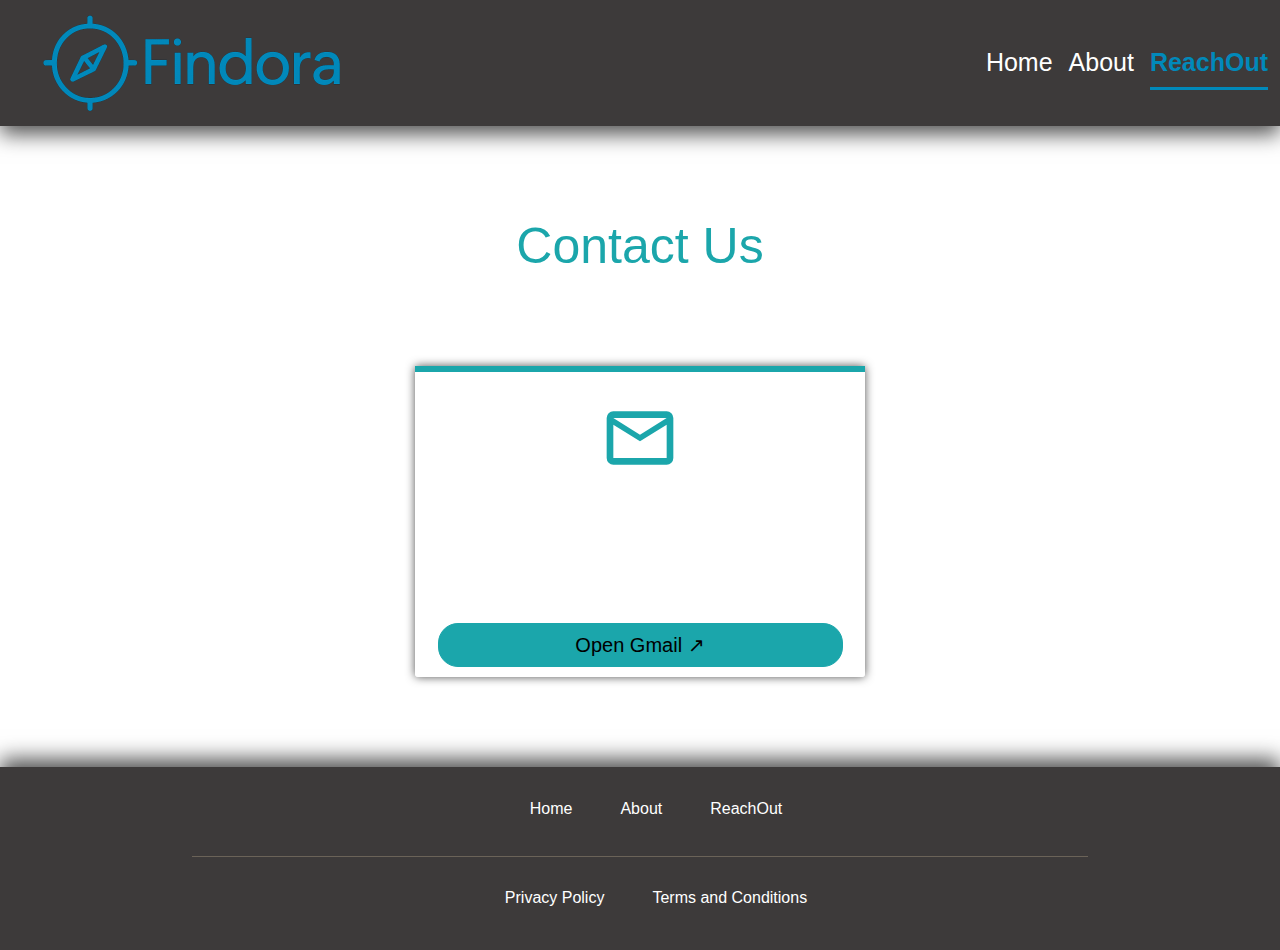
<file: contact.html>
<!doctype html>
<html lang="en">
    <head>
        <!-- Google tag (gtag.js) -->
        <script async src="https://www.googletagmanager.com/gtag/js?id=G-SCY20DNP1E"></script>
        <script>
  window.dataLayer = window.dataLayer || [];
  function gtag(){dataLayer.push(arguments);}
  gtag('js', new Date());

  gtag('config', 'G-SCY20DNP1E');
        </script>
        <meta charset="utf-8">
        <meta name="viewport" content="width=device-width, initial-scale=1">
        <title>Findora</title>
        <link
            href="https://cdn.jsdelivr.net/npm/bootstrap@5.3.3/dist/css/bootstrap.min.css"
            rel="stylesheet"
            integrity="sha384-QWTKZyjpPEjISv5WaRU9OFeRpok6YctnYmDr5pNlyT2bRjXh0JMhjY6hW+ALEwIH"
            crossorigin="anonymous"
        >
        <link rel="stylesheet" href="./style.css">
        <link rel="stylesheet" href="./contact.css">
        <link rel="shortcut icon" href="./Images/favicon.ico" type="image/x-icon">
    </head>
    <body class="bg">
        <div class="i">
            <nav class="navbar navbar-expand-lg">
                <div class="container-fluid">
                    <a class="navbar-brand" href="./index.html">
                        <img
                            src="./Images/Logo.png"
                            alt
                            height="100px"
                            class="nav-logo"
                        >
                    </a>
                    <button
                        class="navbar-toggler"
                        type="button"
                        data-bs-toggle="collapse"
                        data-bs-target="#navbarSupportedContent"
                        aria-controls="navbarSupportedContent"
                        aria-expanded="false"
                        aria-label="Toggle navigation"
                    >
                        <span class="navbar-toggler-icon"></span>
                    </button>
                    <div class="collapse navbar-collapse" id="navbarSupportedContent">
                        <span class="me-auto"></span>
                        <ul class="nav nav-underline mb-2 mb-lg-0">
                            <li class="nav-item">
                                <a href="./index.html" class="nav-link custom-underline" aria-current="page">Home</a>
                            </li>
                            <li class="nav-item">
                                <a href="./about.html" class="nav-link custom-underline">About</a>
                            </li>
                            <li class="nav-item">
                                <a href="./contact.html" class="nav-link active custom-underline">ReachOut</a>
                            </li>
                            <!-- <li class="nav-item">
                                <a href="./donation.html" class="nav-link custom-underline">Donate</a>
                            </li> -->
                        </ul>
                    </div>
                </div>
            </nav>
        </div>
        <div class="contact-container">
            <center>
                <h1>Contact Us</h1>
            </center>
            <center>
                <div class="contact-card">
                    <hr width="100%" class="opacity-100 border">
                    <svg
                        xmlns="http://www.w3.org/2000/svg"
                        height="80px"
                        viewBox="0 -960 960 960"
                        fill="#000000"
                    >
                        <path d="M160-160q-33 0-56.5-23.5T80-240v-480q0-33 23.5-56.5T160-800h640q33 0 56.5 23.5T880-720v480q0 33-23.5 56.5T800-160H160Zm320-280L160-640v400h640v-400L480-440Zm0-80 320-200H160l320 200ZM160-640v-80 480-400Z"/>
                    </svg>
                    <p class="card-text"></p>
                    <p class="card-text">If you have any query or suggestion, you can Email us on vaibhav7mittal18@gmail.com</p>
                    <a href="https://mail.google.com/" class="card-link" target="_blank">
                        <button type="button" style="width: 90%; margin-bottom: 10px;" class="btn btn-info">Open Gmail ↗</button>
                    </a>
                </div>
            </center>
        </div>
        <footer>
            <ul class="f-ul">
                <li>
                    <a href="./index.html">Home</a>
                </li>
                <li>
                    <a href="./about.html">About</a>
                </li>
                <li>
                    <a href="./contact.html">ReachOut</a>
                </li>
                <!-- <li>
                    <a href="./donation.html">Donate</a>
                </li> -->
            </ul>
            <center>
                <hr
                    class="hr"
                    color="white"
                    size="0.5px"
                    width="70%"
                >
            </center>
            <ul class="f-ul">
                <li>
                    <a href="/PP.html">Privacy Policy</a>
                </li>
                <li>
                    <a href="/T&C.html">Terms and Conditions</a>
                </li>
            </ul>
        </footer>
        <script src="https://cdn.jsdelivr.net/npm/bootstrap@5.3.3/dist/js/bootstrap.bundle.min.js" integrity="sha384-YvpcrYf0tY3lHB60NNkmXc5s9fDVZLESaAA55NDzOxhy9GkcIdslK1eN7N6jIeHz" crossorigin="anonymous"></script>
    </body>
</html>
</file>
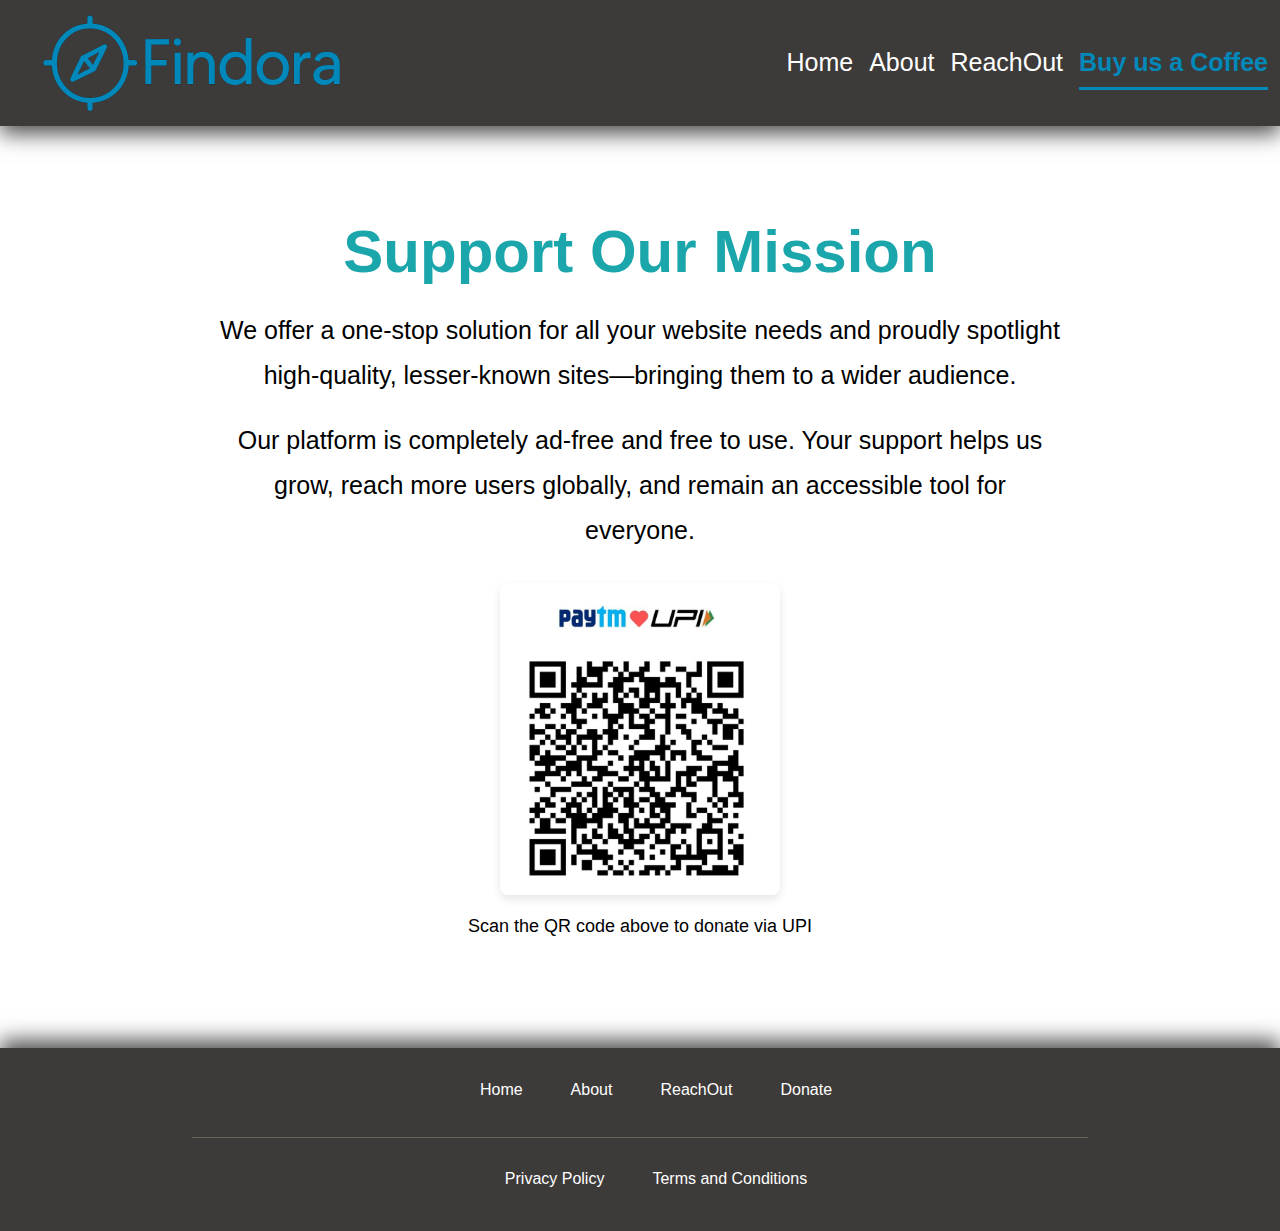
<file: donation.html>
<!doctype html>
<html lang="en">
    <head>
        <!-- Google tag (gtag.js) -->
        <script async src="https://www.googletagmanager.com/gtag/js?id=G-SCY20DNP1E"></script>
        <script>
  window.dataLayer = window.dataLayer || [];
  function gtag(){dataLayer.push(arguments);}
  gtag('js', new Date());

  gtag('config', 'G-SCY20DNP1E');
        </script>
        <meta charset="utf-8">
        <meta name="viewport" content="width=device-width, initial-scale=1">
        <title>Findora</title>
        <link
            href="https://cdn.jsdelivr.net/npm/bootstrap@5.3.3/dist/css/bootstrap.min.css"
            rel="stylesheet"
            integrity="sha384-QWTKZyjpPEjISv5WaRU9OFeRpok6YctnYmDr5pNlyT2bRjXh0JMhjY6hW+ALEwIH"
            crossorigin="anonymous"
        >
        <link rel="stylesheet" href="./style.css">
        <link rel="shortcut icon" href="./Images/favicon.ico" type="image/x-icon">
        <link rel="stylesheet" href="./donate.css">
    </head>
    <body class="bg">
        <div class="i">
            <nav class="navbar navbar-expand-lg">
                <div class="container-fluid">
                    <a class="navbar-brand" href="./index.html">
                        <img
                            src="./Images/Logo.png"
                            alt
                            height="100px"
                            class="nav-logo"
                        >
                    </a>
                    <button
                        class="navbar-toggler"
                        type="button"
                        data-bs-toggle="collapse"
                        data-bs-target="#navbarSupportedContent"
                        aria-controls="navbarSupportedContent"
                        aria-expanded="false"
                        aria-label="Toggle navigation"
                    >
                        <span class="navbar-toggler-icon"></span>
                    </button>
                    <div class="collapse navbar-collapse" id="navbarSupportedContent">
                        <span class="me-auto"></span>
                        <ul class="nav nav-underline mb-2 mb-lg-0">
                            <li class="nav-item">
                                <a href="./index.html" class="nav-link custom-underline" aria-current="page">Home</a>
                            </li>
                            <li class="nav-item">
                                <a href="./about.html" class="nav-link custom-underline">About</a>
                            </li>
                            <li class="nav-item">
                                <a href="./contact.html" class="nav-link custom-underline">ReachOut</a>
                            </li>
                            <li class="nav-item">
                                <a href="./donation.html" class="nav-link active custom-underline">Buy us a Coffee</a>
                            </li>
                        </ul>
                    </div>
                </div>
            </nav>
        </div>
        <div class="about-container donate-section">
            <h1>Support Our Mission</h1>
            <p class="donate-description">
                We offer a one-stop solution for all your website needs and proudly spotlight high-quality, lesser-known sites—bringing them to a wider audience.
            </p>
            <p class="donate-description">
                Our platform is completely ad-free and free to use. Your support helps us grow, reach more users globally, and remain an accessible tool for everyone.
            </p>
            <div class="qr-wrapper">
                <img src="./Images/QRcode.jpg" alt="Donate QR Code" class="qr-image">
                <p class="scan-text">Scan the QR code above to donate via UPI</p>
            </div>
        </div>
        <footer>
            <ul class="f-ul">
                <li>
                    <a href="./index.html">Home</a>
                </li>
                <li>
                    <a href="./about.html">About</a>
                </li>
                <li>
                    <a href="./contact.html">ReachOut</a>
                </li>
                <li>
                    <a href="./donation.html">Donate</a>
                </li>
            </ul>
            <center>
                <hr
                    class="hr"
                    color="white"
                    size="0.5px"
                    width="70%"
                >
            </center>
            <ul class="f-ul">
                <li>
                    <a href="/PP.html">Privacy Policy</a>
                </li>
                <li>
                    <a href="/T&C.html">Terms and Conditions</a>
                </li>
            </ul>
        </footer>
        <script src="https://cdn.jsdelivr.net/npm/bootstrap@5.3.3/dist/js/bootstrap.bundle.min.js" integrity="sha384-YvpcrYf0tY3lHB60NNkmXc5s9fDVZLESaAA55NDzOxhy9GkcIdslK1eN7N6jIeHz" crossorigin="anonymous"></script>
    </body>
</html>
</file>
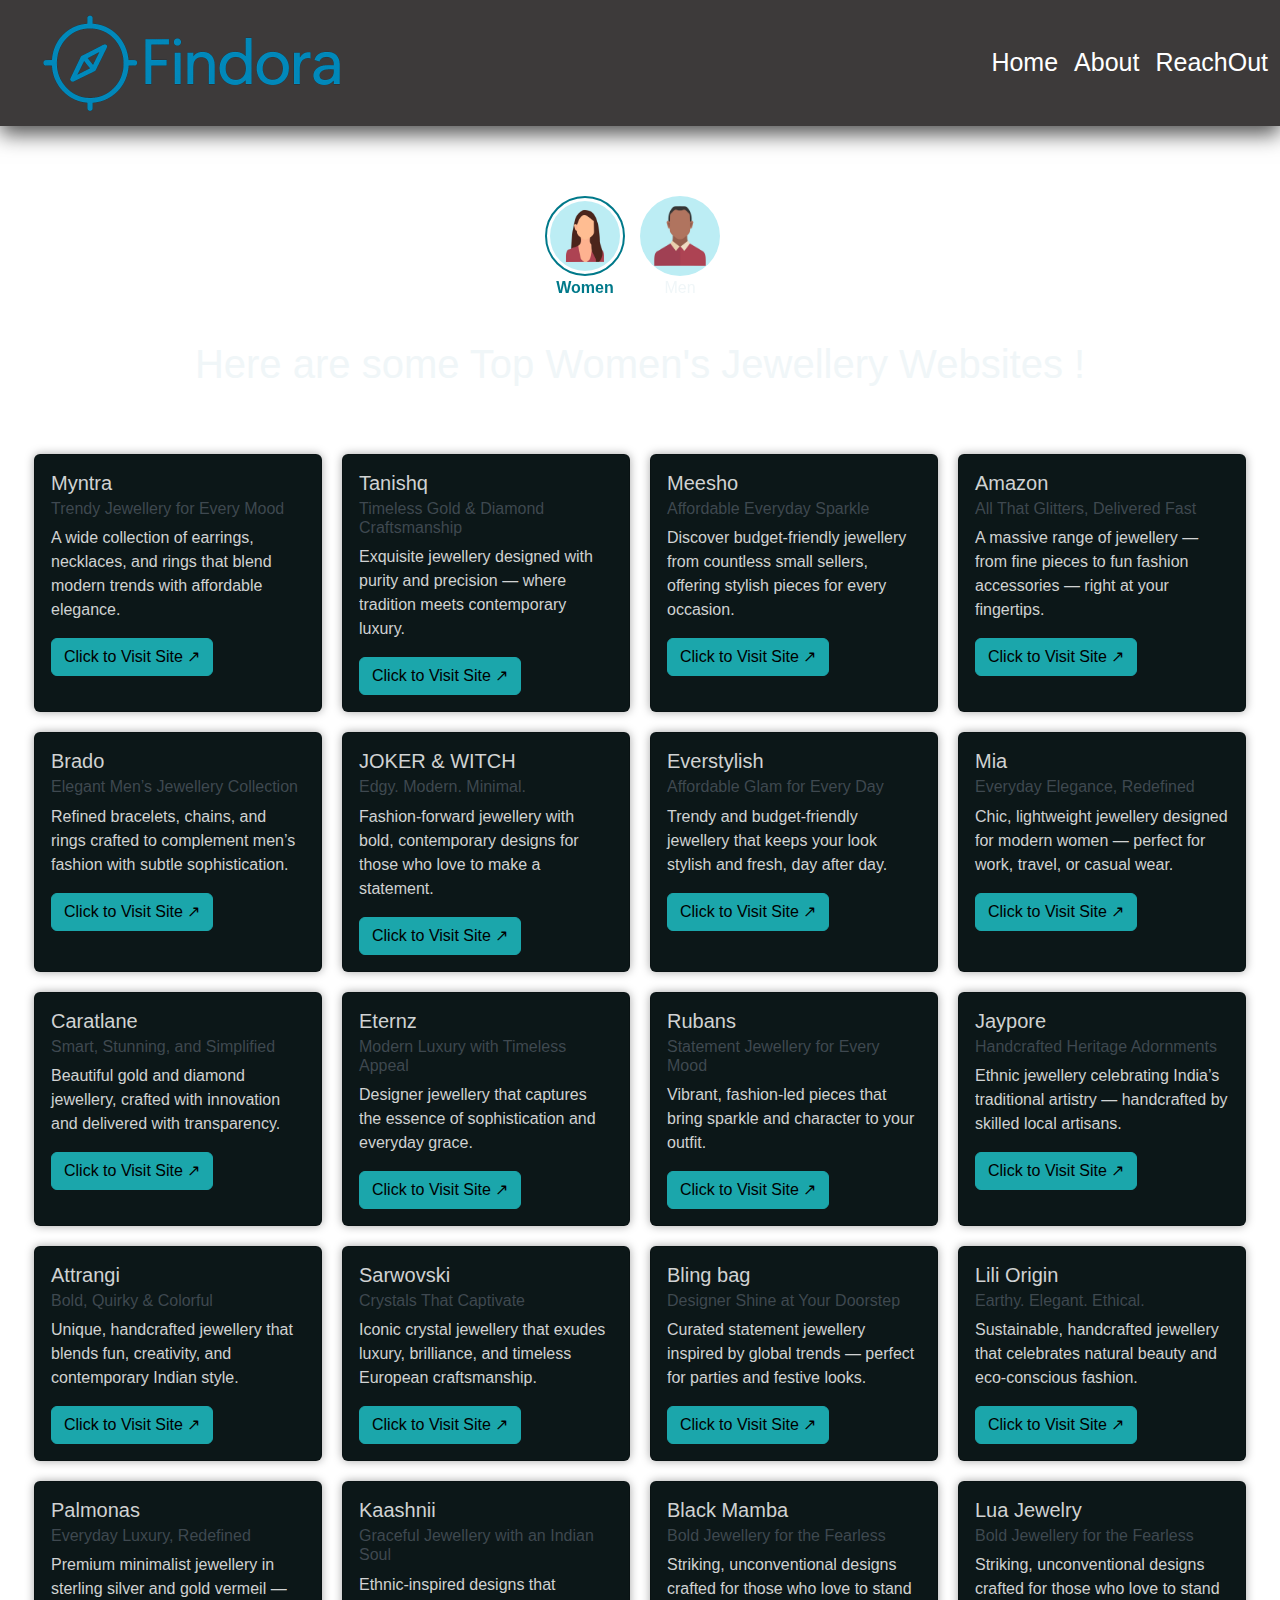
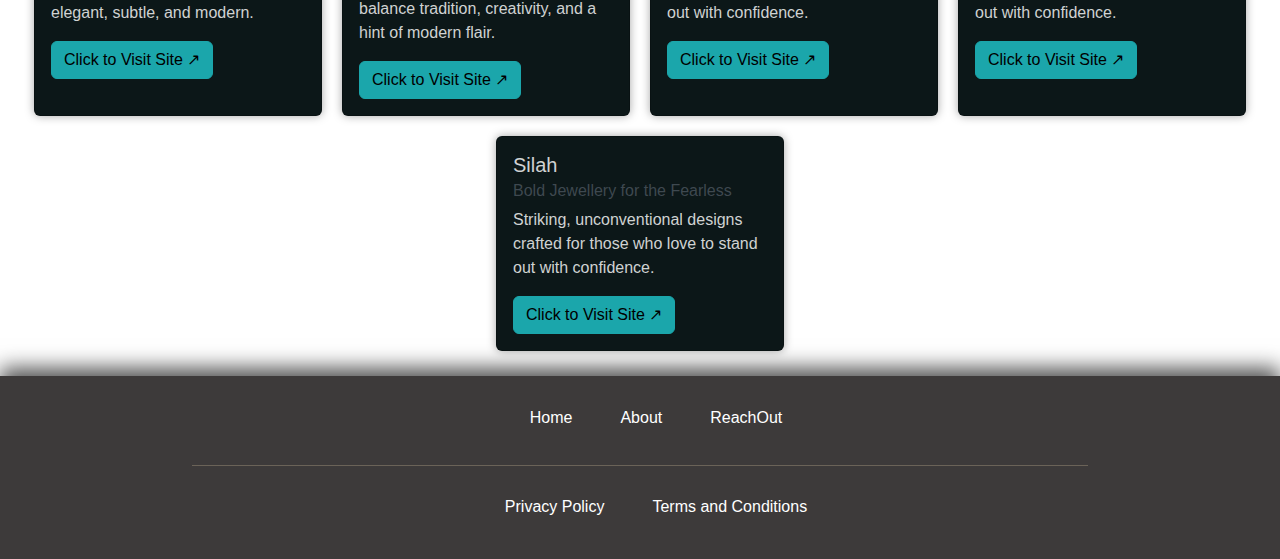
<file: jewellery.html>
<!doctype html>
<html lang="en">
    <head>
        <!-- Google tag (gtag.js) -->
        <script async src="https://www.googletagmanager.com/gtag/js?id=G-SCY20DNP1E"></script>
        <script>
  window.dataLayer = window.dataLayer || [];
  function gtag(){dataLayer.push(arguments);}
  gtag('js', new Date());

  gtag('config', 'G-SCY20DNP1E');
        </script>
        <meta charset="utf-8">
        <meta name="viewport" content="width=device-width, initial-scale=1">
        <title>Findora</title>
        <link
            href="https://cdn.jsdelivr.net/npm/bootstrap@5.3.3/dist/css/bootstrap.min.css"
            rel="stylesheet"
            integrity="sha384-QWTKZyjpPEjISv5WaRU9OFeRpok6YctnYmDr5pNlyT2bRjXh0JMhjY6hW+ALEwIH"
            crossorigin="anonymous"
        >
        <link rel="stylesheet" href="style.css">
        <link rel="stylesheet" href="./categories.css">
        <link rel="shortcut icon" href="./Images/favicon.ico" type="image/x-icon">
    </head>
    <body class="bg">
        <div class="i">
            <nav class="navbar navbar-expand-lg">
                <div class="container-fluid">
                    <a class="navbar-brand" href="./index.html">
                        <img
                            src="./Images/Logo.png"
                            alt
                            height="100px"
                            class="nav-logo"
                        >
                    </a>
                    <button
                        class="navbar-toggler"
                        type="button"
                        data-bs-toggle="collapse"
                        data-bs-target="#navbarSupportedContent"
                        aria-controls="navbarSupportedContent"
                        aria-expanded="false"
                        aria-label="Toggle navigation"
                    >
                        <span class="navbar-toggler-icon"></span>
                    </button>
                    <div class="collapse navbar-collapse" id="navbarSupportedContent">
                        <span class="me-auto"></span>
                        <ul class="nav nav-underline mb-2 mb-lg-0">
                            <li class="nav-item">
                                <a href="./index.html" class="nav-link custom-underline" aria-current="page">Home</a>
                            </li>
                            <li class="nav-item">
                                <a href="./about.html" class="nav-link custom-underline">About</a>
                            </li>
                            <li class="nav-item">
                                <a href="./contact.html" class="nav-link custom-underline">ReachOut</a>
                            </li>
                            <!-- <li class="nav-item">
                                <a href="./donation.html" class="nav-link custom-underline">Donate</a>
                            </li> -->
                        </ul>
                    </div>
                </div>
            </nav>
        </div>
        <div id="Jewellery-women">
            <a href="./index.html" align="left" class="back1">
                <svg
                    xmlns="http://www.w3.org/2000/svg"
                    height="50px"
                    viewBox="0 -960 960 960"
                    width="50px"
                    fill="#ffffff"
                >
                    <path d="m330-288 150-150 150 150 42-42-150-150 150-150-42-42-150 150-150-150-42 42 150 150-150 150 42 42ZM480-80q-82 0-155-31.5t-127.5-86Q143-252 111.5-325T80-480q0-83 31.5-156t86-127Q252-817 325-848.5T480-880q83 0 156 31.5T763-763q54 54 85.5 127T880-480q0 82-31.5 155T763-197.5q-54 54.5-127 86T480-80Zm0-60q142 0 241-99.5T820-480q0-142-99-241t-241-99q-141 0-240.5 99T140-480q0 141 99.5 240.5T480-140Zm0-340Z"/>
                </svg>
            </a>
            <div class="filter filter-div">
                <div class="filter-item">
                    <img
                        src="./Images/Woman.png"
                        height="80px"
                        alt=""
                        class="filter-img current"
                        onclick="toggleDiv1()"
                    >
                    <p onclick="toggleDiv1()" class="current">Women</p>
                </div>
                <div class="filter-item">
                    <img
                        src="./Images/Man.png"
                        height="80px"
                        alt=""
                        class="filter-img"
                        onclick="toggleDiv2()"
                    >
                    <p onclick="toggleDiv2()">Men</p>
                </div>
            </div>
            <center>
                <br>
                <h1>Here are some Top Women's Jewellery Websites !</h1>
                <br>
                <br>
            </center>
            <div class="card-container">
                <div class="card " style="width: 18rem;">
                    <div class="card-body">
                        <h5 class="card-title">Myntra</h5>
                        <h6 class="card-subtitle mb-2  ">Trendy Jewellery for Every Mood</h6>
                        <p class="card-text">A wide collection of earrings, necklaces, and rings that blend modern trends with affordable elegance.</p>
                        <a href="https://www.myntra.com/women-jewellery" class="card-link" target="_blank">
                            <button type="button" class="btn btn-info">Click to Visit Site ↗</button>
                        </a>
                    </div>
                </div>
                <div class="card " style="width: 18rem;">
                    <div class="card-body">
                        <h5 class="card-title">Tanishq</h5>
                        <h6 class="card-subtitle mb-2  ">Timeless Gold & Diamond Craftsmanship</h6>
                        <p class="card-text">Exquisite jewellery designed with purity and precision — where tradition meets contemporary luxury.</p>
                        <a href="https://www.tanishq.co.in/shop/jewellery?lang=en_IN&prefn1=gender&prefv1=Women&prefn2=priceRecordMissing&prefv2=false" class="card-link" target="_blank">
                            <button type="button" class="btn btn-info">Click to Visit Site ↗</button>
                        </a>
                    </div>
                </div>
                <div class="card " style="width: 18rem;">
                    <div class="card-body">
                        <h5 class="card-title">Meesho</h5>
                        <h6 class="card-subtitle mb-2  ">Affordable Everyday Sparkle</h6>
                        <p class="card-text">Discover budget-friendly jewellery from countless small sellers, offering stylish pieces for every occasion.</p>
                        <a href="https://www.meesho.com/jewellery/pl/9tx?Gender[0][id]=443&Gender[0][label]=Women&Gender[0][payload]=eyJmaWVsZCI6ImxhYmVscy45Iiwib3AiOiJpbiIsInZhbHVlIjoiNDQzIn0%3D&Gender[1][id]=445&Gender[1][label]=Girls&Gender[1][payload]=eyJmaWVsZCI6ImxhYmVscy45Iiwib3AiOiJpbiIsInZhbHVlIjoiNDQ1In0%3D" class="card-link" target="_blank">
                            <button type="button" class="btn btn-info">Click to Visit Site ↗</button>
                        </a>
                    </div>
                </div>
                <div class="card " style="width: 18rem;">
                    <div class="card-body">
                        <h5 class="card-title">Amazon</h5>
                        <h6 class="card-subtitle mb-2  ">All That Glitters, Delivered Fast</h6>
                        <p class="card-text">A massive range of jewellery — from fine pieces to fun fashion accessories — right at your fingertips.</p>
                        <a href="https://www.amazon.in/s?k=jewellery+for+women&crid=1XNAW4BZ8MBGA&sprefix=jewellery%2Caps%2C330&ref=nb_sb_ss_w_hit-vc-lth_jewellery-for-women_k0_1_9" class="card-link" target="_blank">
                            <button type="button" class="btn btn-info">Click to Visit Site ↗</button>
                        </a>
                    </div>
                </div>
                <div class="card " style="width: 18rem;">
                    <div class="card-body">
                        <h5 class="card-title">Brado</h5>
                        <h6 class="card-subtitle mb-2  ">Elegant Men’s Jewellery Collection</h6>
                        <p class="card-text">Refined bracelets, chains, and rings crafted to complement men’s fashion with subtle sophistication.</p>
                        <a href="https://bradojewellery.com/" class="card-link" target="_blank">
                            <button type="button" class="btn btn-info">Click to Visit Site ↗</button>
                        </a>
                    </div>
                </div>
                <div class="card " style="width: 18rem;">
                    <div class="card-body">
                        <h5 class="card-title">JOKER & WITCH</h5>
                        <h6 class="card-subtitle mb-2  ">
                            Edgy. Modern. Minimal.
                        </h6>
                        <p class="card-text">Fashion-forward jewellery with bold, contemporary designs for those who love to make a statement.</p>
                        <a href="https://jokerandwitch.com/collections/jewellery" class="card-link" target="_blank">
                            <button type="button" class="btn btn-info">Click to Visit Site ↗</button>
                        </a>
                    </div>
                </div>
                <div class="card " style="width: 18rem;">
                    <div class="card-body">
                        <h5 class="card-title">Everstylish</h5>
                        <h6 class="card-subtitle mb-2  ">Affordable Glam for Every Day</h6>
                        <p class="card-text">Trendy and budget-friendly jewellery that keeps your look stylish and fresh, day after day.</p>
                        <a href="https://everstylish.com/jewelry.html" class="card-link" target="_blank">
                            <button type="button" class="btn btn-info">Click to Visit Site ↗</button>
                        </a>
                    </div>
                </div>
                <div class="card " style="width: 18rem;">
                    <div class="card-body">
                        <h5 class="card-title">Mia</h5>
                        <h6 class="card-subtitle mb-2  ">Everyday Elegance, Redefined</h6>
                        <p class="card-text">Chic, lightweight jewellery designed for modern women — perfect for work, travel, or casual wear.</p>
                        <a href="https://www.miabytanishq.com/en_IN/shop/category?prefn1=gender&prefv1=Women" class="card-link" target="_blank">
                            <button type="button" class="btn btn-info">Click to Visit Site ↗</button>
                        </a>
                    </div>
                </div>
                <div class="card " style="width: 18rem;">
                    <div class="card-body">
                        <h5 class="card-title">Caratlane</h5>
                        <h6 class="card-subtitle mb-2  ">Smart, Stunning, and Simplified</h6>
                        <p class="card-text">Beautiful gold and diamond jewellery, crafted with innovation and delivered with transparency.</p>
                        <a href="https://www.caratlane.com/jewellery/for+women.html" class="card-link" target="_blank">
                            <button type="button" class="btn btn-info">Click to Visit Site ↗</button>
                        </a>
                    </div>
                </div>
                <div class="card " style="width: 18rem;">
                    <div class="card-body">
                        <h5 class="card-title">Eternz</h5>
                        <h6 class="card-subtitle mb-2  ">Modern Luxury with Timeless Appeal</h6>
                        <p class="card-text">Designer jewellery that captures the essence of sophistication and everyday grace.</p>
                        <a href="https://www.eternz.com/" class="card-link" target="_blank">
                            <button type="button" class="btn btn-info">Click to Visit Site ↗</button>
                        </a>
                    </div>
                </div>
                <div class="card " style="width: 18rem;">
                    <div class="card-body">
                        <h5 class="card-title">Rubans</h5>
                        <h6 class="card-subtitle mb-2  ">Statement Jewellery for Every Mood</h6>
                        <p class="card-text">Vibrant, fashion-led pieces that bring sparkle and character to your outfit.</p>
                        <a href="https://rubans.in/" class="card-link" target="_blank">
                            <button type="button" class="btn btn-info">Click to Visit Site ↗</button>
                        </a>
                    </div>
                </div>
                <div class="card " style="width: 18rem;">
                    <div class="card-body">
                        <h5 class="card-title">Jaypore</h5>
                        <h6 class="card-subtitle mb-2  ">Handcrafted Heritage Adornments</h6>
                        <p class="card-text">Ethnic jewellery celebrating India’s traditional artistry — handcrafted by skilled local artisans.</p>
                        <a href="https://www.jaypore.com/c/eoss-2025?page=1&fp%5B%5D=JewelryType__fq%3AFashion&fp%5B%5D=JewelryType__fq%3ASilver&fp%5B%5D=JewelryType__fq%3APrecious&fp%5B%5D=Gender__fq%3AWomen&fp%5B%5D=Gender__fq%3AGirls" class="card-link" target="_blank">
                            <button type="button" class="btn btn-info">Click to Visit Site ↗</button>
                        </a>
                    </div>
                </div>
                <div class="card " style="width: 18rem;">
                    <div class="card-body">
                        <h5 class="card-title">Attrangi</h5>
                        <h6 class="card-subtitle mb-2  ">Bold, Quirky & Colorful</h6>
                        <p class="card-text">Unique, handcrafted jewellery that blends fun, creativity, and contemporary Indian style.</p>
                        <a href="https://attrangi.in/?utm_source=roi_google&utm_medium=paid&utm_campaign=brand&gad_source=1&gclid=Cj0KCQiA19e8BhCVARIsALpFMgE-w9gwVChl4FsdZYEDZ8OgCX5yGb6otEdVoIpeTgd3seuu8fZHBsIaAoOjEALw_wcB" class="card-link" target="_blank">
                            <button type="button" class="btn btn-info">Click to Visit Site ↗</button>
                        </a>
                    </div>
                </div>
                <div class="card " style="width: 18rem;">
                    <div class="card-body">
                        <h5 class="card-title">Sarwovski</h5>
                        <h6 class="card-subtitle mb-2  ">Crystals That Captivate</h6>
                        <p class="card-text">Iconic crystal jewellery that exudes luxury, brilliance, and timeless European craftsmanship.</p>
                        <a href="https://www.swarovski.com/en-IN/c-01/Categories/Jewelry/?_gl=1*1uf1ytx*_up*MQ..*_gs*MQ..&gclid=Cj0KCQiA19e8BhCVARIsALpFMgHQyVoEcFHbK069efGR-Bd5DZQz7ugpLQmxRwTB2SzyTSGs-RasrKUaAgOTEALw_wcB&gclsrc=aw.ds" class="card-link" target="_blank">
                            <button type="button" class="btn btn-info">Click to Visit Site ↗</button>
                        </a>
                    </div>
                </div>
                <div class="card " style="width: 18rem;">
                    <div class="card-body">
                        <h5 class="card-title">Bling bag</h5>
                        <h6 class="card-subtitle mb-2  ">Designer Shine at Your Doorstep</h6>
                        <p class="card-text">Curated statement jewellery inspired by global trends — perfect for parties and festive looks.</p>
                        <a href="https://blingbag.co.in/" class="card-link" target="_blank">
                            <button type="button" class="btn btn-info">Click to Visit Site ↗</button>
                        </a>
                    </div>
                </div>
                <div class="card " style="width: 18rem;">
                    <div class="card-body">
                        <h5 class="card-title">Lili Origin</h5>
                        <h6 class="card-subtitle mb-2  ">Earthy. Elegant. Ethical.</h6>
                        <p class="card-text">Sustainable, handcrafted jewellery that celebrates natural beauty and eco-conscious fashion.</p>
                        <a href="https://www.liliorigin.com/" class="card-link" target="_blank">
                            <button type="button" class="btn btn-info">Click to Visit Site ↗</button>
                        </a>
                    </div>
                </div>
                <div class="card " style="width: 18rem;">
                    <div class="card-body">
                        <h5 class="card-title">Palmonas</h5>
                        <h6 class="card-subtitle mb-2  ">Everyday Luxury, Redefined</h6>
                        <p class="card-text">Premium minimalist jewellery in sterling silver and gold vermeil — elegant, subtle, and modern.</p>
                        <a href="https://www.palmonas.com/" class="card-link" target="_blank">
                            <button type="button" class="btn btn-info">Click to Visit Site ↗</button>
                        </a>
                    </div>
                </div>
                <div class="card " style="width: 18rem;">
                    <div class="card-body">
                        <h5 class="card-title">Kaashnii</h5>
                        <h6 class="card-subtitle mb-2  ">Graceful Jewellery with an Indian Soul</h6>
                        <p class="card-text">Ethnic-inspired designs that balance tradition, creativity, and a hint of modern flair.</p>
                        <a href="https://kaashnii.com/collections/all-products " class="card-link" target="_blank">
                            <button type="button" class="btn btn-info">Click to Visit Site ↗</button>
                        </a>
                    </div>
                </div>
                <div class="card " style="width: 18rem;">
                    <div class="card-body">
                        <h5 class="card-title">Black Mamba</h5>
                        <h6 class="card-subtitle mb-2  ">Bold Jewellery for the Fearless</h6>
                        <p class="card-text">Striking, unconventional designs crafted for those who love to stand out with confidence.</p>
                        <a href="https://www.blackmambajewellery.com/collections/womens-all-collection" class="card-link" target="_blank">
                            <button type="button" class="btn btn-info">Click to Visit Site ↗</button>
                        </a>
                    </div>
                </div>
                <div class="card " style="width: 18rem;">
                    <div class="card-body">
                        <h5 class="card-title">Lua Jewelry</h5>
                        <h6 class="card-subtitle mb-2  ">Bold Jewellery for the Fearless</h6>
                        <p class="card-text">Striking, unconventional designs crafted for those who love to stand out with confidence.</p>
                        <a href="https://luajewelry.com/" class="card-link" target="_blank">
                            <button type="button" class="btn btn-info">Click to Visit Site ↗</button>
                        </a>
                    </div>
                </div>
                <div class="card " style="width: 18rem;">
                    <div class="card-body">
                        <h5 class="card-title">Silah</h5>
                        <h6 class="card-subtitle mb-2  ">Bold Jewellery for the Fearless</h6>
                        <p class="card-text">Striking, unconventional designs crafted for those who love to stand out with confidence.</p>
                        <a href="https://silah.in/" class="card-link" target="_blank">
                            <button type="button" class="btn btn-info">Click to Visit Site ↗</button>
                        </a>
                    </div>
                </div>
            </div>
        </div>
        <div id="Jewellery-men" style="display: none;">
            <a href="./index.html" align="left" class="back1">
                <svg
                    xmlns="http://www.w3.org/2000/svg"
                    height="50px"
                    viewBox="0 -960 960 960"
                    width="50px"
                    fill="#ffffff"
                >
                    <path d="m330-288 150-150 150 150 42-42-150-150 150-150-42-42-150 150-150-150-42 42 150 150-150 150 42 42ZM480-80q-82 0-155-31.5t-127.5-86Q143-252 111.5-325T80-480q0-83 31.5-156t86-127Q252-817 325-848.5T480-880q83 0 156 31.5T763-763q54 54 85.5 127T880-480q0 82-31.5 155T763-197.5q-54 54.5-127 86T480-80Zm0-60q142 0 241-99.5T820-480q0-142-99-241t-241-99q-141 0-240.5 99T140-480q0 141 99.5 240.5T480-140Zm0-340Z"/>
                </svg>
            </a>
            <div class="filter filter-div">
                <div class="filter-item">
                    <img
                        src="./Images/Woman.png"
                        height="80px"
                        alt=""
                        class="filter-img"
                        onclick="toggleDiv1()"
                    >
                    <p onclick="toggleDiv1()">Women</p>
                </div>
                <div class="filter-item">
                    <img
                        src="./Images/Man.png"
                        height="80px"
                        alt=""
                        class="filter-img current"
                        onclick="toggleDiv2()"
                    >
                    <p onclick="toggleDiv2()" class="current">Men</p>
                </div>
            </div>
            <center>
                <br>
                <h1>Here are some Top Men's Jewellery Websites !</h1>
                <br>
                <br>
            </center>
            <div class="card-container">
                <div class="card " style="width: 18rem;">
                    <div class="card-body">
                        <h5 class="card-title">Myntra</h5>
                        <h6 class="card-subtitle mb-2  ">Card subtitle</h6>
                        <p class="card-text">Some quick example text to build on the card title and make up the bulk of the card's content.</p>
                        <a href="https://www.myntra.com/men-jewellery" class="card-link" target="_blank">
                            <button type="button" class="btn btn-info">Click to Visit Site ↗</button>
                        </a>
                    </div>
                </div>
                <div class="card " style="width: 18rem;">
                    <div class="card-body">
                        <h5 class="card-title">Giva</h5>
                        <h6 class="card-subtitle mb-2  ">Card subtitle</h6>
                        <p class="card-text">Some quick example text to build on the card title and make up the bulk of the card's content.</p>
                        <a href="https://www.giva.co/collections/mens-silver-jewellery" class="card-link" target="_blank">
                            <button type="button" class="btn btn-info">Click to Visit Site ↗</button>
                        </a>
                    </div>
                </div>
                <div class="card " style="width: 18rem;">
                    <div class="card-body">
                        <h5 class="card-title">Black Mamba</h5>
                        <h6 class="card-subtitle mb-2  ">Card subtitle</h6>
                        <p class="card-text">Some quick example text to build on the card title and make up the bulk of the card's content.</p>
                        <a href="https://www.blackmambajewellery.com/collections/mens-explore-all" class="card-link" target="_blank">
                            <button type="button" class="btn btn-info">Click to Visit Site ↗</button>
                        </a>
                    </div>
                </div>
                <div class="card " style="width: 18rem;">
                    <div class="card-body">
                        <h5 class="card-title">Drip Project</h5>
                        <h6 class="card-subtitle mb-2  ">Card subtitle</h6>
                        <p class="card-text">Some quick example text to build on the card title and make up the bulk of the card's content.</p>
                        <a href="https://dripproject.co/" class="card-link" target="_blank">
                            <button type="button" class="btn btn-info">Click to Visit Site ↗</button>
                        </a>
                    </div>
                </div>
                <div class="card " style="width: 18rem;">
                    <div class="card-body">
                        <h5 class="card-title">H&M</h5>
                        <h6 class="card-subtitle mb-2  ">Card subtitle</h6>
                        <p class="card-text">Some quick example text to build on the card title and make up the bulk of the card's content.</p>
                        <a href="https://www2.hm.com/en_in/men/accessories/jewellery.Shtml" class="card-link" target="_blank">
                            <button type="button" class="btn btn-info">Click to Visit Site ↗</button>
                        </a>
                    </div>
                </div>
                <div class="card " style="width: 18rem;">
                    <div class="card-body">
                        <h5 class="card-title">Salty</h5>
                        <h6 class="card-subtitle mb-2  ">Card subtitle</h6>
                        <p class="card-text">Some quick example text to build on the card title and make up the bulk of the card's content.</p>
                        <a href="https://salty.co.in/pages/mens-accessories" class="card-link" target="_blank">
                            <button type="button" class="btn btn-info">Click to Visit Site ↗</button>
                        </a>
                    </div>
                </div>
                <div class="card " style="width: 18rem;">
                    <div class="card-body">
                        <h5 class="card-title">The Men Thing</h5>
                        <h6 class="card-subtitle mb-2  ">Card subtitle</h6>
                        <p class="card-text">Some quick example text to build on the card title and make up the bulk of the card's content.</p>
                        <a href="https://www.thementhing.com/" class="card-link" target="_blank">
                            <button type="button" class="btn btn-info">Click to Visit Site ↗</button>
                        </a>
                    </div>
                </div>
                <div class="card " style="width: 18rem;">
                    <div class="card-body">
                        <h5 class="card-title">Saatvik Silver</h5>
                        <h6 class="card-subtitle mb-2  ">Card subtitle</h6>
                        <p class="card-text">Some quick example text to build on the card title and make up the bulk of the card's content.</p>
                        <a href="https://www.saatviksilver.com/collections/men" class="card-link" target="_blank">
                            <button type="button" class="btn btn-info">Click to Visit Site ↗</button>
                        </a>
                    </div>
                </div>
                <div class="card " style="width: 18rem;">
                    <div class="card-body">
                        <h5 class="card-title"> JOKER & WITCH</h5>
                        <h6 class="card-subtitle mb-2  ">Card subtitle</h6>
                        <p class="card-text">Some quick example text to build on the card title and make up the bulk of the card's content.</p>
                        <a href="https://jokerandwitch.com/collections/mens-jewelry" class="card-link" target="_blank">
                            <button type="button" class="btn btn-info">Click to Visit Site ↗</button>
                        </a>
                    </div>
                </div>
            </div>
        </div>
        <footer>
            <ul class="f-ul">
                <li>
                    <a href="./index.html">Home</a>
                </li>
                <li>
                    <a href="./about.html">About</a>
                </li>
                <li>
                    <a href="./contact.html">ReachOut</a>
                </li>
                <!-- <li>
                    <a href="./donation.html">Donate</a>
                </li> -->
            </ul>
            <center>
                <hr
                    class="hr"
                    color="white"
                    size="0.5px"
                    width="70%"
                >
            </center>
            <ul class="f-ul">
                <li>
                    <a href="/PP.html">Privacy Policy</a>
                </li>
                <li>
                    <a href="/T&C.html">Terms and Conditions</a>
                </li>
            </ul>
        </footer>
        <script src="./Jewellery.js"></script>
        <script src="https://cdn.jsdelivr.net/npm/bootstrap@5.3.3/dist/js/bootstrap.bundle.min.js" integrity="sha384-YvpcrYf0tY3lHB60NNkmXc5s9fDVZLESaAA55NDzOxhy9GkcIdslK1eN7N6jIeHz" crossorigin="anonymous"></script>
    </body>
</html>
</file>
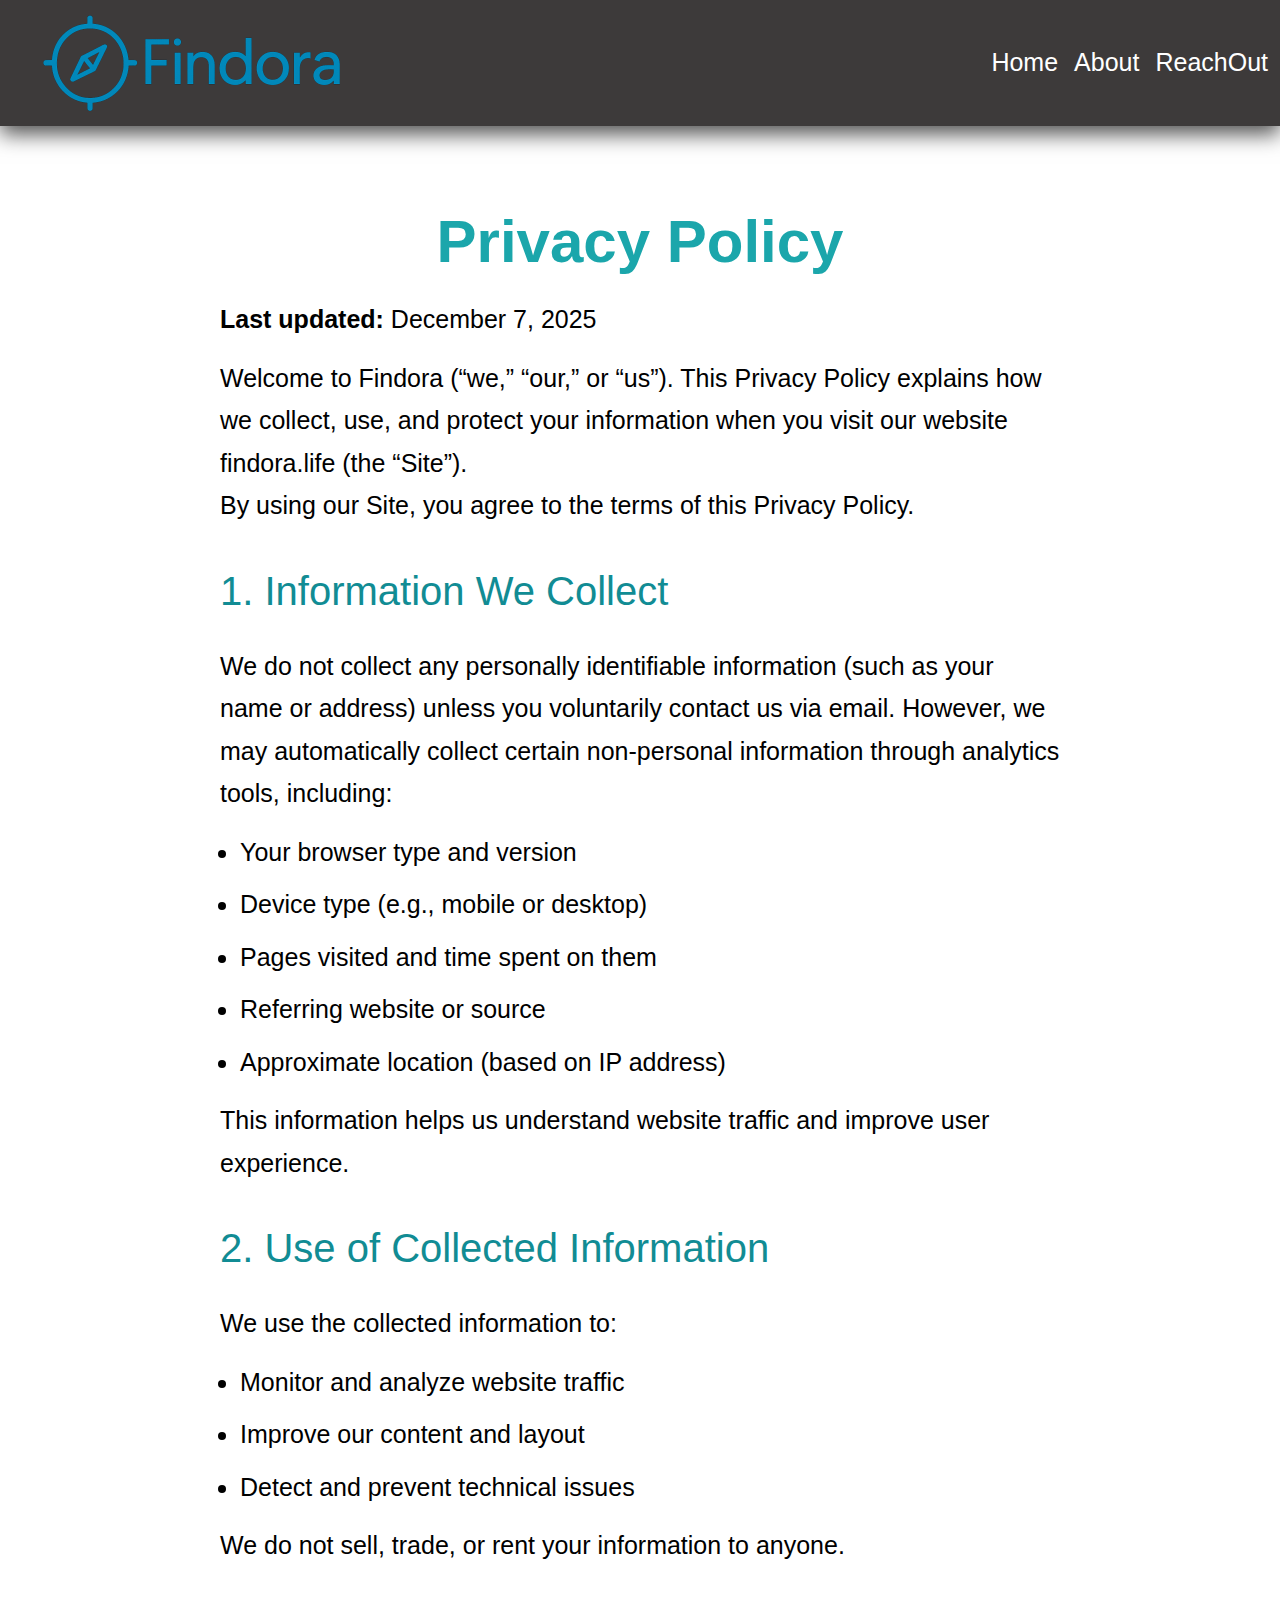
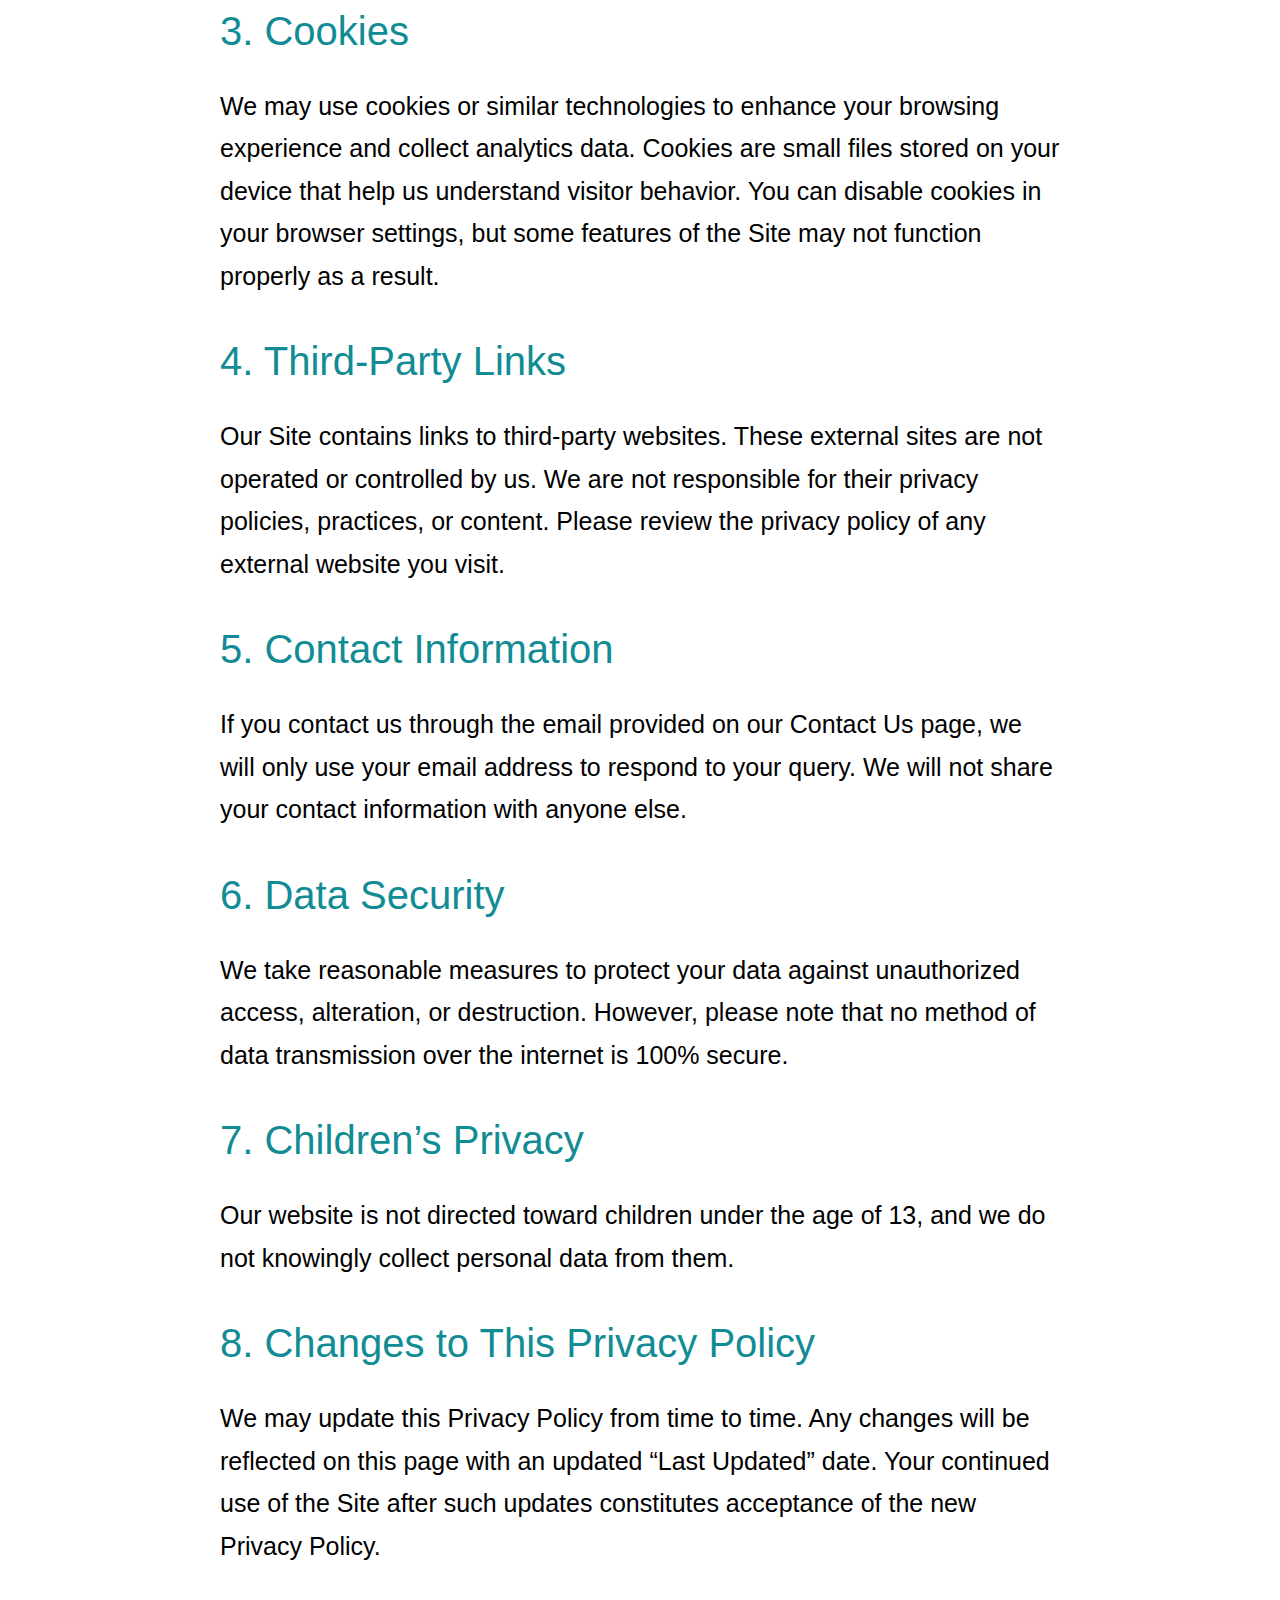
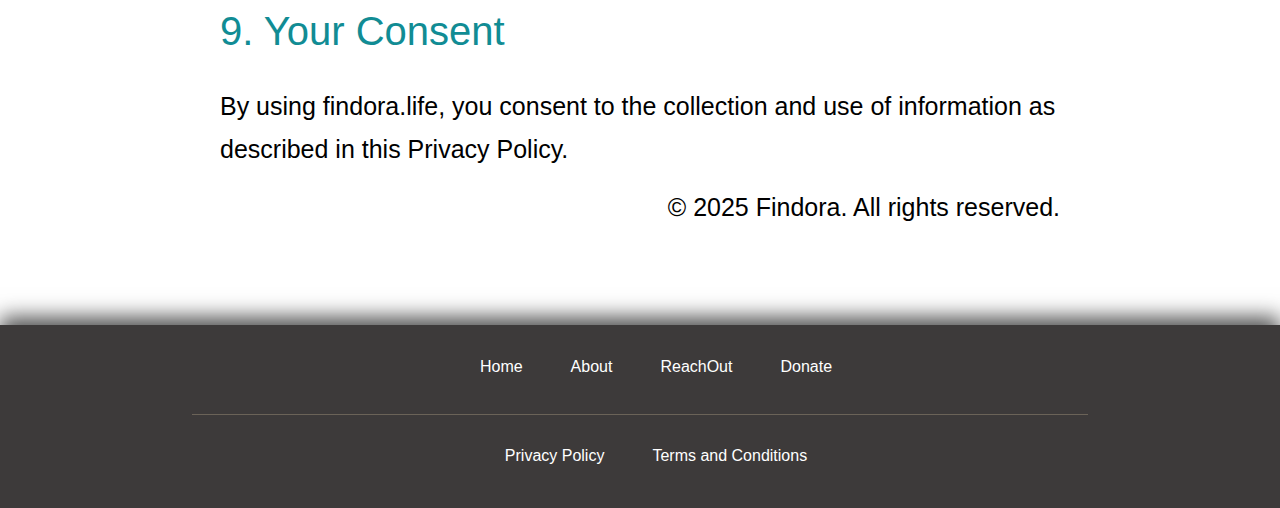
<file: PP.html>
<!doctype html>
<html lang="en">
    <head>
        <!-- Google tag (gtag.js) -->
        <script async src="https://www.googletagmanager.com/gtag/js?id=G-SCY20DNP1E"></script>
        <script>
  window.dataLayer = window.dataLayer || [];
  function gtag(){dataLayer.push(arguments);}
  gtag('js', new Date());

  gtag('config', 'G-SCY20DNP1E');
        </script>
        <meta charset="utf-8">
        <meta name="viewport" content="width=device-width, initial-scale=1">
        <title>Findora</title>
        <link
            href="https://cdn.jsdelivr.net/npm/bootstrap@5.3.3/dist/css/bootstrap.min.css"
            rel="stylesheet"
            integrity="sha384-QWTKZyjpPEjISv5WaRU9OFeRpok6YctnYmDr5pNlyT2bRjXh0JMhjY6hW+ALEwIH"
            crossorigin="anonymous"
        >
        <link rel="stylesheet" href="style.css">
        <link rel="stylesheet" href="/about.css">
        <link rel="shortcut icon" href="./Images/favicon.ico" type="image/x-icon">
    </head>
    <body class="bg">
        <div class="i">
            <nav class="navbar navbar-expand-lg">
                <div class="container-fluid">
                    <a class="navbar-brand" href="./index.html">
                        <img
                            src="./Images/Logo.png"
                            alt
                            height="100px"
                            class="nav-logo"
                        >
                    </a>
                    <button
                        class="navbar-toggler"
                        type="button"
                        data-bs-toggle="collapse"
                        data-bs-target="#navbarSupportedContent"
                        aria-controls="navbarSupportedContent"
                        aria-expanded="false"
                        aria-label="Toggle navigation"
                    >
                        <span class="navbar-toggler-icon"></span>
                    </button>
                    <div class="collapse navbar-collapse" id="navbarSupportedContent">
                        <span class="me-auto"></span>
                        <ul class="nav nav-underline mb-2 mb-lg-0">
                            <li class="nav-item">
                                <a href="./index.html" class="nav-link custom-underline" aria-current="page">Home</a>
                            </li>
                            <li class="nav-item">
                                <a href="./about.html" class="nav-link custom-underline">About</a>
                            </li>
                            <li class="nav-item">
                                <a href="./contact.html" class="nav-link custom-underline">ReachOut</a>
                            </li>
                            <!-- <li class="nav-item">
                                <a href="./donation.html" class="nav-link custom-underline">Donate</a>
                            </li> -->
                        </ul>
                    </div>
                </div>
            </nav>
        </div>
        <div class="about-container">
            <center>
                <h1>Privacy Policy</h1>
            </center>
            <p>
                <b>Last updated:</b>
                December 7, 2025
            </p>
            <p>
                Welcome to Findora (“we,” “our,” or “us”). This Privacy Policy explains how we collect, use, and protect your information when you visit our website findora.life (the “Site”).
                <br>
                By using our Site, you agree to the terms of this Privacy Policy.
            </p>
            <div>
                <h2>1. Information We Collect</h2>
                <p>
                    We do not collect any personally identifiable information (such as your name or address) unless you voluntarily contact us via email. However, we may automatically collect certain non-personal information through analytics tools, including:
                </p>
                <ul>
                    <li>Your browser type and version</li>
                    <li>Device type (e.g., mobile or desktop)</li>
                    <li>Pages visited and time spent on them</li>
                    <li>Referring website or source</li>
                    <li>Approximate location (based on IP address)</li>
                </ul>
                <p>
                    This information helps us understand website traffic and improve user experience.
                </p>
            </div>
            <div>
                <h2>2. Use of Collected Information</h2>
                <p>
                    We use the collected information to:
                </p>
                <ul>
                    <li>Monitor and analyze website traffic</li>
                    <li>Improve our content and layout</li>
                    <li>Detect and prevent technical issues</li>
                </ul>
                <p>
                    We do not sell, trade, or rent your information to anyone.
                </p>
            </div>
            <div>
                <h2>3. Cookies</h2>
                <p>
                    We may use cookies or similar technologies to enhance your browsing experience and collect analytics data.
                    Cookies are small files stored on your device that help us understand visitor behavior. You can disable cookies in your browser settings, but some features of the Site may not function properly as a result.
                </p>
            </div>
            <div>
                <h2>4. Third-Party Links</h2>
                <p>
                    Our Site contains links to third-party websites. These external sites are not operated or controlled by us.
                    We are not responsible for their privacy policies, practices, or content. Please review the privacy policy of any external website you visit.
                </p>
            </div>
            <div>
                <h2>5. Contact Information</h2>
                <p>
                    If you contact us through the email provided on our Contact Us page, we will only use your email address to respond to your query.
                    We will not share your contact information with anyone else.
                </p>
            </div>
            <div>
                <h2>6. Data Security</h2>
                <p>
                    We take reasonable measures to protect your data against unauthorized access, alteration, or destruction.
                        However, please note that no method of data transmission over the internet is 100% secure.
                </p>
            </div>
            <div>
                <h2>7. Children’s Privacy</h2>
                <p>Our website is not directed toward children under the age of 13, and we do not knowingly collect personal data from them.</p>
            </div>
            <div>
                <h2>8. Changes to This Privacy Policy</h2>
                <p>
                    We may update this Privacy Policy from time to time. Any changes will be reflected on this page with an updated “Last Updated” date.
                    Your continued use of the Site after such updates constitutes acceptance of the new Privacy Policy.
                </p>
            </div>
            <div>
                <h2>9. Your Consent</h2>
                <p>By using findora.life, you consent to the collection and use of information as described in this Privacy Policy.</p>
            </div>
            <p style="text-align: right !important;">© 2025 Findora. All rights reserved.</p>
        </div>
        <footer>
            <ul class="f-ul">
                <li>
                    <a href="./index.html">Home</a>
                </li>
                <li>
                    <a href="./about.html">About</a>
                </li>
                <li>
                    <a href="./contact.html">ReachOut</a>
                </li>
                <li>
                    <a href="./donation.html">Donate</a>
                </li>
            </ul>
            <center>
                <hr
                    class="hr"
                    color="white"
                    size="0.5px"
                    width="70%"
                >
            </center>
            <ul class="f-ul">
                <li>
                    <a href="/PP.html">Privacy Policy</a>
                </li>
                <li>
                    <a href="/T&C.html">Terms and Conditions</a>
                </li>
            </ul>
        </footer>
        <script src="https://cdn.jsdelivr.net/npm/bootstrap@5.3.3/dist/js/bootstrap.bundle.min.js" integrity="sha384-YvpcrYf0tY3lHB60NNkmXc5s9fDVZLESaAA55NDzOxhy9GkcIdslK1eN7N6jIeHz" crossorigin="anonymous"></script>
    </body>
</html>
</file>
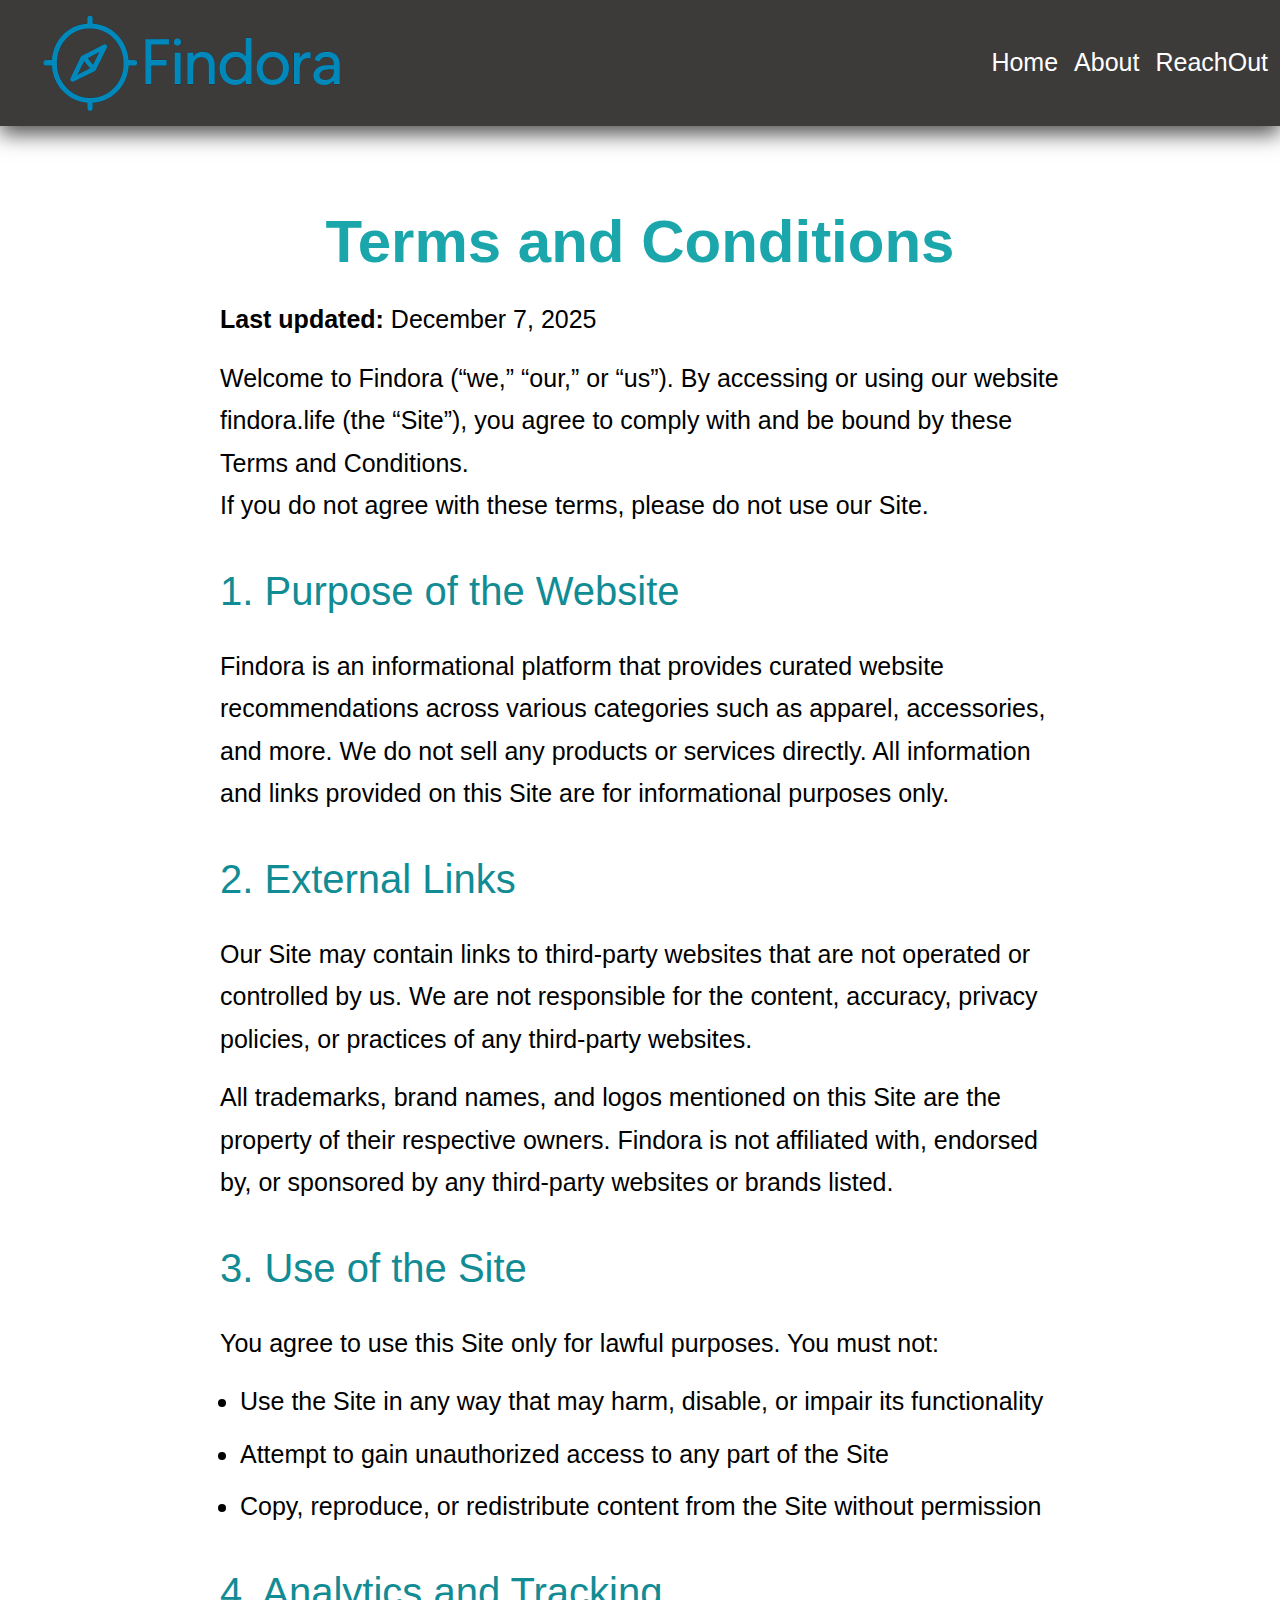
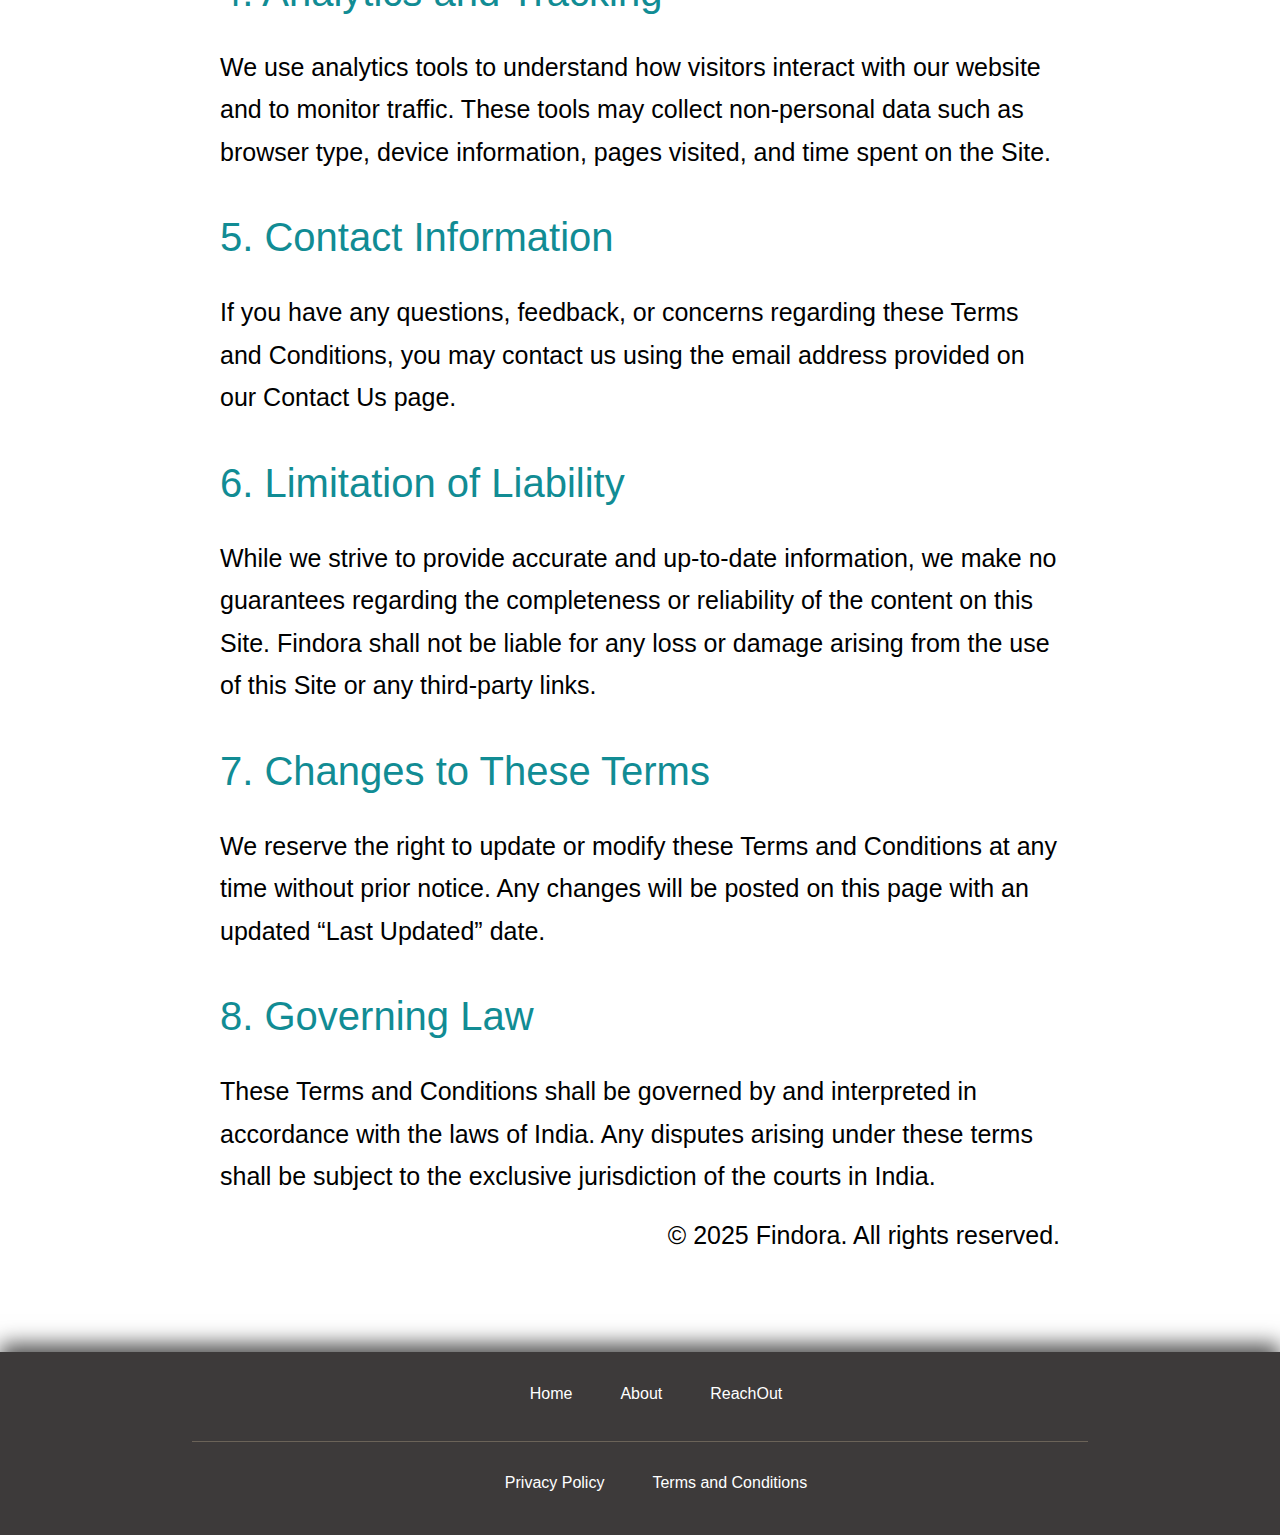
<file: T&C.html>
<!doctype html>
<html lang="en">
    <head>
        <!-- Google tag (gtag.js) -->
        <script async src="https://www.googletagmanager.com/gtag/js?id=G-SCY20DNP1E"></script>
        <script>
  window.dataLayer = window.dataLayer || [];
  function gtag(){dataLayer.push(arguments);}
  gtag('js', new Date());

  gtag('config', 'G-SCY20DNP1E');
        </script>
        <meta charset="utf-8">
        <meta name="viewport" content="width=device-width, initial-scale=1">
        <title>Findora</title>
        <link
            href="https://cdn.jsdelivr.net/npm/bootstrap@5.3.3/dist/css/bootstrap.min.css"
            rel="stylesheet"
            integrity="sha384-QWTKZyjpPEjISv5WaRU9OFeRpok6YctnYmDr5pNlyT2bRjXh0JMhjY6hW+ALEwIH"
            crossorigin="anonymous"
        >
        <link rel="stylesheet" href="style.css">
        <link rel="stylesheet" href="/about.css">
        <link rel="shortcut icon" href="./Images/favicon.ico" type="image/x-icon">
    </head>
    <body class="bg">
        <div class="i">
            <nav class="navbar navbar-expand-lg">
                <div class="container-fluid">
                    <a class="navbar-brand" href="./index.html">
                        <img
                            src="./Images/Logo.png"
                            alt
                            height="100px"
                            class="nav-logo"
                        >
                    </a>
                    <button
                        class="navbar-toggler"
                        type="button"
                        data-bs-toggle="collapse"
                        data-bs-target="#navbarSupportedContent"
                        aria-controls="navbarSupportedContent"
                        aria-expanded="false"
                        aria-label="Toggle navigation"
                    >
                        <span class="navbar-toggler-icon"></span>
                    </button>
                    <div class="collapse navbar-collapse" id="navbarSupportedContent">
                        <span class="me-auto"></span>
                        <ul class="nav nav-underline mb-2 mb-lg-0">
                            <li class="nav-item">
                                <a href="./index.html" class="nav-link custom-underline" aria-current="page">Home</a>
                            </li>
                            <li class="nav-item">
                                <a href="./about.html" class="nav-link custom-underline">About</a>
                            </li>
                            <li class="nav-item">
                                <a href="./contact.html" class="nav-link custom-underline">ReachOut</a>
                            </li>
                            <!-- <li class="nav-item">
                                <a href="./donation.html" class="nav-link custom-underline">Donate</a>
                            </li> -->
                        </ul>
                    </div>
                </div>
            </nav>
        </div>
        <div class="about-container">
            <center>
                <h1>Terms and Conditions</h1>
            </center>
            <p>
                <b>Last updated:</b>
                December 7, 2025
            </p>
            <p>
                Welcome to Findora (“we,” “our,” or “us”). By accessing or using our website findora.life (the “Site”), you agree to comply with and be bound by these Terms and Conditions.
                <br>
                If you do not agree with these terms, please do not use our Site.
            </p>
            <div>
                <h2>1. Purpose of the Website</h2>
                <p>
                    Findora is an informational platform that provides curated website recommendations across various categories such as apparel, accessories, and more.
            We do not sell any products or services directly. All information and links provided on this Site are for informational purposes only.
                </p>
            </div>
            <div>
                <h2>2. External Links</h2>
                <p>
                    Our Site may contain links to third-party websites that are not operated or controlled by us.
            We are not responsible for the content, accuracy, privacy policies, or practices of any third-party websites.
                </p>
                <p>
                    All trademarks, brand names, and logos mentioned on this Site are the property of their respective owners.
            Findora is not affiliated with, endorsed by, or sponsored by any third-party websites or brands listed.
                </p>
            </div>
            <div>
                <h2>3. Use of the Site</h2>
                <p>
                    You agree to use this Site only for lawful purposes. You must not:
                </p>
                <ul>
                    <li>Use the Site in any way that may harm, disable, or impair its functionality</li>
                    <li>Attempt to gain unauthorized access to any part of the Site</li>
                    <li>Copy, reproduce, or redistribute content from the Site without permission</li>
                </ul>
            </div>
            <div>
                <h2>4. Analytics and Tracking</h2>
                <p>
                    We use analytics tools to understand how visitors interact with our website and to monitor traffic.
            These tools may collect non-personal data such as browser type, device information, pages visited, and time spent on the Site.
                </p>
            </div>
            <div>
                <h2>5. Contact Information</h2>
                <p>
                    If you have any questions, feedback, or concerns regarding these Terms and Conditions, you may contact us using the email address provided on our Contact Us page.
                </p>
            </div>
            <div>
                <h2>6. Limitation of Liability</h2>
                <p>
                    While we strive to provide accurate and up-to-date information, we make no guarantees regarding the completeness or reliability of the content on this Site.
            Findora shall not be liable for any loss or damage arising from the use of this Site or any third-party links.
                </p>
            </div>
            <div>
                <h2>7. Changes to These Terms</h2>
                <p>
                    We reserve the right to update or modify these Terms and Conditions at any time without prior notice.
            Any changes will be posted on this page with an updated “Last Updated” date.
                </p>
            </div>
            <div>
                <h2>8. Governing Law</h2>
                <p>
                    These Terms and Conditions shall be governed by and interpreted in accordance with the laws of India.
            Any disputes arising under these terms shall be subject to the exclusive jurisdiction of the courts in India.
                </p>
            </div>
            <p style="text-align: right !important;">© 2025 Findora. All rights reserved.</p>
        </div>
        <footer>
            <ul class="f-ul">
                <li>
                    <a href="./index.html">Home</a>
                </li>
                <li>
                    <a href="./about.html">About</a>
                </li>
                <li>
                    <a href="./contact.html">ReachOut</a>
                </li>
                <!-- <li>
                    <a href="./donation.html">Donate</a>
                </li> -->
            </ul>
            <center>
                <hr
                    class="hr"
                    color="white"
                    size="0.5px"
                    width="70%"
                >
            </center>
            <ul class="f-ul">
                <li>
                    <a href="/PP.html">Privacy Policy</a>
                </li>
                <li>
                    <a href="/T&C.html">Terms and Conditions</a>
                </li>
            </ul>
        </footer>
        <script src="https://cdn.jsdelivr.net/npm/bootstrap@5.3.3/dist/js/bootstrap.bundle.min.js" integrity="sha384-YvpcrYf0tY3lHB60NNkmXc5s9fDVZLESaAA55NDzOxhy9GkcIdslK1eN7N6jIeHz" crossorigin="anonymous"></script>
    </body>
</html>
</file>
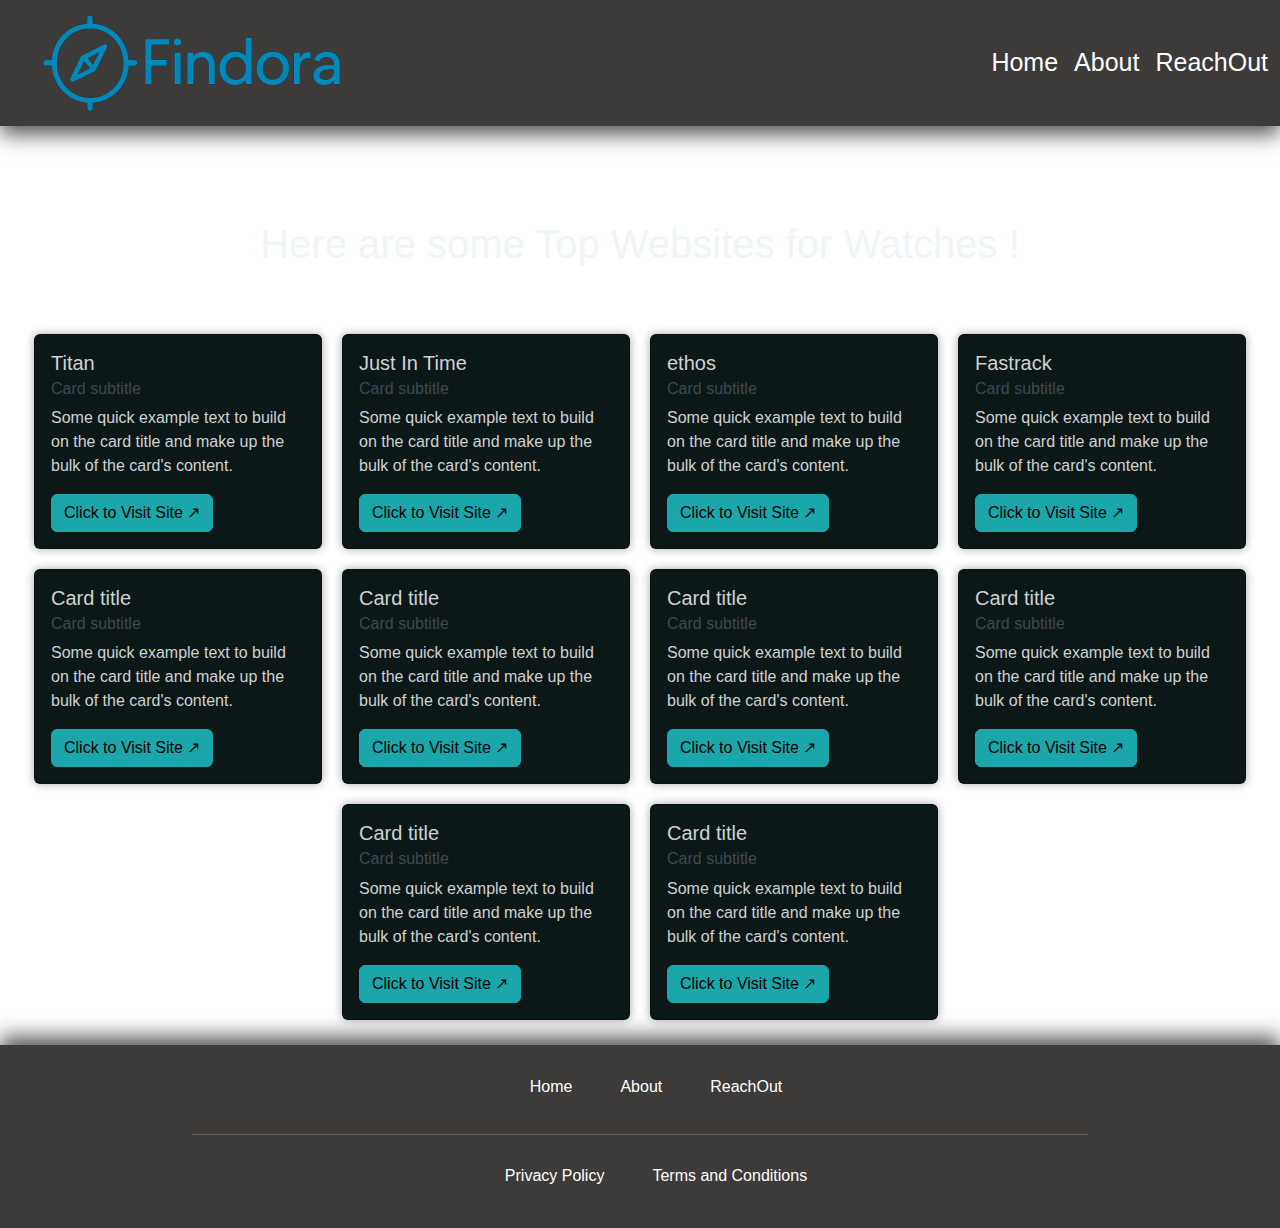
<file: watches.html>
<!doctype html>
<html lang="en">
    <head>
        <!-- Google tag (gtag.js) -->
        <script async src="https://www.googletagmanager.com/gtag/js?id=G-SCY20DNP1E"></script>
        <script>
  window.dataLayer = window.dataLayer || [];
  function gtag(){dataLayer.push(arguments);}
  gtag('js', new Date());

  gtag('config', 'G-SCY20DNP1E');
        </script>
        <meta charset="utf-8">
        <meta name="viewport" content="width=device-width, initial-scale=1">
        <title>Findora</title>
        <link
            href="https://cdn.jsdelivr.net/npm/bootstrap@5.3.3/dist/css/bootstrap.min.css"
            rel="stylesheet"
            integrity="sha384-QWTKZyjpPEjISv5WaRU9OFeRpok6YctnYmDr5pNlyT2bRjXh0JMhjY6hW+ALEwIH"
            crossorigin="anonymous"
        >
        <link rel="stylesheet" href="style.css">
        <link rel="stylesheet" href="./categories.css">
        <link rel="shortcut icon" href="./Images/favicon.ico" type="image/x-icon">
    </head>
    <body class="bg">
        <div class="i">
            <nav class="navbar navbar-expand-lg">
                <div class="container-fluid">
                    <a class="navbar-brand" href="./index.html">
                        <img
                            src="./Images/Logo.png"
                            alt
                            height="100px"
                            class="nav-logo"
                        >
                    </a>
                    <button
                        class="navbar-toggler"
                        type="button"
                        data-bs-toggle="collapse"
                        data-bs-target="#navbarSupportedContent"
                        aria-controls="navbarSupportedContent"
                        aria-expanded="false"
                        aria-label="Toggle navigation"
                    >
                        <span class="navbar-toggler-icon"></span>
                    </button>
                    <div class="collapse navbar-collapse" id="navbarSupportedContent">
                        <span class="me-auto"></span>
                        <ul class="nav nav-underline mb-2 mb-lg-0">
                            <li class="nav-item">
                                <a href="./index.html" class="nav-link custom-underline" aria-current="page">Home</a>
                            </li>
                            <li class="nav-item">
                                <a href="./about.html" class="nav-link custom-underline">About</a>
                            </li>
                            <li class="nav-item">
                                <a href="./contact.html" class="nav-link custom-underline">ReachOut</a>
                            </li>
                            <!-- <li class="nav-item">
                                <a href="./donation.html" class="nav-link custom-underline">Donate</a>
                            </li> -->
                        </ul>
                    </div>
                </div>
            </nav>
        </div>
        <div id="watches">
            <a href="./index.html" align="left" class="back1">
                <svg
                    xmlns="http://www.w3.org/2000/svg"
                    height="50px"
                    viewBox="0 -960 960 960"
                    width="50px"
                    fill="#ffffff"
                >
                    <path d="m330-288 150-150 150 150 42-42-150-150 150-150-42-42-150 150-150-150-42 42 150 150-150 150 42 42ZM480-80q-82 0-155-31.5t-127.5-86Q143-252 111.5-325T80-480q0-83 31.5-156t86-127Q252-817 325-848.5T480-880q83 0 156 31.5T763-763q54 54 85.5 127T880-480q0 82-31.5 155T763-197.5q-54 54.5-127 86T480-80Zm0-60q142 0 241-99.5T820-480q0-142-99-241t-241-99q-141 0-240.5 99T140-480q0 141 99.5 240.5T480-140Zm0-340Z"/>
                </svg>
            </a>
            <center>
                <br>
                <h1>Here are some Top Websites for Watches !</h1>
                <br>
                <br>
            </center>
            <div class="card-container">
                <div class="card " style="width: 18rem;">
                    <div class="card-body">
                        <h5 class="card-title">Titan</h5>
                        <h6 class="card-subtitle mb-2 ">Card subtitle</h6>
                        <p class="card-text">Some quick example text to build on the card title and make up the bulk of the card's content.</p>
                        <a href="https://www.titan.co.in/" class="card-link" target="_blank">
                            <button type="button" class="btn btn-info">Click to Visit Site ↗</button>
                        </a>
                    </div>
                </div>
                <div class="card " style="width: 18rem;">
                    <div class="card-body">
                        <h5 class="card-title">Just In Time</h5>
                        <h6 class="card-subtitle mb-2 ">Card subtitle</h6>
                        <p class="card-text">Some quick example text to build on the card title and make up the bulk of the card's content.</p>
                        <a href="https://justintime.in/" class="card-link" target="_blank">
                            <button type="button" class="btn btn-info">Click to Visit Site ↗</button>
                        </a>
                    </div>
                </div>
                <div class="card " style="width: 18rem;">
                    <div class="card-body">
                        <h5 class="card-title">ethos</h5>
                        <h6 class="card-subtitle mb-2 ">Card subtitle</h6>
                        <p class="card-text">Some quick example text to build on the card title and make up the bulk of the card's content.</p>
                        <a href="https://www.ethoswatches.com/" class="card-link" target="_blank">
                            <button type="button" class="btn btn-info">Click to Visit Site ↗</button>
                        </a>
                    </div>
                </div>
                <div class="card " style="width: 18rem;">
                    <div class="card-body">
                        <h5 class="card-title">Fastrack</h5>
                        <h6 class="card-subtitle mb-2 ">Card subtitle</h6>
                        <p class="card-text">Some quick example text to build on the card title and make up the bulk of the card's content.</p>
                        <a href="https://www.fastrack.in/" class="card-link" target="_blank">
                            <button type="button" class="btn btn-info">Click to Visit Site ↗</button>
                        </a>
                    </div>
                </div>
                <div class="card " style="width: 18rem;">
                    <div class="card-body">
                        <h5 class="card-title">Card title</h5>
                        <h6 class="card-subtitle mb-2 ">Card subtitle</h6>
                        <p class="card-text">Some quick example text to build on the card title and make up the bulk of the card's content.</p>
                        <a href="https://bananaclub.co.in/" class="card-link" target="_blank">
                            <button type="button" class="btn btn-info">Click to Visit Site ↗</button>
                        </a>
                    </div>
                </div>
                <div class="card " style="width: 18rem;">
                    <div class="card-body">
                        <h5 class="card-title">Card title</h5>
                        <h6 class="card-subtitle mb-2 ">Card subtitle</h6>
                        <p class="card-text">Some quick example text to build on the card title and make up the bulk of the card's content.</p>
                        <a href="https://bananaclub.co.in/" class="card-link" target="_blank">
                            <button type="button" class="btn btn-info">Click to Visit Site ↗</button>
                        </a>
                    </div>
                </div>
                <div class="card " style="width: 18rem;">
                    <div class="card-body">
                        <h5 class="card-title">Card title</h5>
                        <h6 class="card-subtitle mb-2 ">Card subtitle</h6>
                        <p class="card-text">Some quick example text to build on the card title and make up the bulk of the card's content.</p>
                        <a href="https://bananaclub.co.in/" class="card-link" target="_blank">
                            <button type="button" class="btn btn-info">Click to Visit Site ↗</button>
                        </a>
                    </div>
                </div>
                <div class="card " style="width: 18rem;">
                    <div class="card-body">
                        <h5 class="card-title">Card title</h5>
                        <h6 class="card-subtitle mb-2 ">Card subtitle</h6>
                        <p class="card-text">Some quick example text to build on the card title and make up the bulk of the card's content.</p>
                        <a href="https://bananaclub.co.in/" class="card-link" target="_blank">
                            <button type="button" class="btn btn-info">Click to Visit Site ↗</button>
                        </a>
                    </div>
                </div>
                <div class="card " style="width: 18rem;">
                    <div class="card-body">
                        <h5 class="card-title">Card title</h5>
                        <h6 class="card-subtitle mb-2 ">Card subtitle</h6>
                        <p class="card-text">Some quick example text to build on the card title and make up the bulk of the card's content.</p>
                        <a href="https://bananaclub.co.in/" class="card-link" target="_blank">
                            <button type="button" class="btn btn-info">Click to Visit Site ↗</button>
                        </a>
                    </div>
                </div>
                <div class="card " style="width: 18rem;">
                    <div class="card-body">
                        <h5 class="card-title">Card title</h5>
                        <h6 class="card-subtitle mb-2 ">Card subtitle</h6>
                        <p class="card-text">Some quick example text to build on the card title and make up the bulk of the card's content.</p>
                        <a href="https://bananaclub.co.in/" class="card-link" target="_blank">
                            <button type="button" class="btn btn-info">Click to Visit Site ↗</button>
                        </a>
                    </div>
                </div>
            </div>
        </div>
        <footer>
            <ul class="f-ul">
                <li>
                    <a href="./index.html">Home</a>
                </li>
                <li>
                    <a href="./about.html">About</a>
                </li>
                <li>
                    <a href="./contact.html">ReachOut</a>
                </li>
                <!-- <li>
                    <a href="./donation.html">Donate</a>
                </li> -->
            </ul>
            <center>
                <hr
                    class="hr"
                    color="white"
                    size="0.5px"
                    width="70%"
                >
            </center>
            <ul class="f-ul">
                <li>
                    <a href="/PP.html">Privacy Policy</a>
                </li>
                <li>
                    <a href="/T&C.html">Terms and Conditions</a>
                </li>
            </ul>
        </footer>
        <script src="https://cdn.jsdelivr.net/npm/bootstrap@5.3.3/dist/js/bootstrap.bundle.min.js" integrity="sha384-YvpcrYf0tY3lHB60NNkmXc5s9fDVZLESaAA55NDzOxhy9GkcIdslK1eN7N6jIeHz" crossorigin="anonymous"></script>
    </body>
</html>
</file>
<file: index.css>
.a {
    background-image: url("./Images/Apparels.png");
    height: 70vh;
    width: 94%;
    border-radius: 41px;
    margin: auto;
    position: relative;
}

marquee {
    background-color: black;
    height: 40px;
}

.intro {
    color: #1BA6AB;
    text-align: center;
}

.intro h1 {
    font-size: 80px;
}

.into h2 {
    font-size: 40px;
}

body {
    color: #F0F6F8 !important;
    background-image: none !important;
}


.moving-rectangle {
    background-color: rgb(22, 21, 21);
    width: 30%;
    height: inherit;
    transition: margin-right .5s ease-in;
    position: absolute;
    z-index: 1;
    right: 0;
    border-radius: 41px;
}

.moving-rectangle-right {
    background-color: rgb(22, 21, 21);
    width: 30%;
    height: inherit;
    transition: margin-left .5s ease-in;
    position: absolute;
    z-index: 1;
    left: 0;
    border-radius: 41px;
}

.in-view {
    margin-right: 70%;
}

.in-view-right {
    margin-left: 70%;
}


/* Contain the button section within its div */
.i {
    display: flex;
    background-image: url("./Images/IntroBg.png");
    justify-content: center;
    align-items: center;
    height: 75vh;
    width: 94%;
    overflow: hidden;
    position: relative;
    border-radius: 41px;
    margin: 30px auto 70px auto;
}

.div-btn {
    margin-top: 100px;
    margin-bottom: 100px;
    display: flex;

    justify-content: center;
}

.category-head {
    margin-top: 10px;
    font-size: 70px;
}

.category-container {
    background-color: rgb(43, 41, 41);
    height: 104vh;
    display: flex;
    justify-content: center;
    align-items: center;
    margin: 200px 0px;
}

.container {
    position: absolute;
    margin-top: 12vh;
}

.p {
    font-size: 30px;
    text-wrap: 2px;
    display: inline;
}

.div-align-right {
    text-align: right;
    position: relative;
    z-index: 2;
}

.txt {
    margin-left: 20px;
    margin-right: 60vh;
    position: relative;
    z-index: 2;
}

.txt1 {
    margin-right: -90px;
    margin-left: 60vh;
}

.ex-btn {
    border-color: white;
    border-radius: 0;
    color: white;
    padding: 20px 40px;
    font-size: 20px;
    margin-right: 20vh;
    margin-top: 5vh;

}

.ex-btn1 {
    border-color: white;
    border-radius: 0;
    color: white;
    padding: 20px 40px;
    font-size: 20px;
    margin-left: 20vh;
    margin-top: 5vh;

}

.ex-btn:hover {
    border-radius: 0;
    color: black;
}

.ex-btn1:hover {
    border-radius: 0;
    color: black;
}

.w {
    background-image: url("./Images/Watch.png");
    height: 70vh;
    width: 94%;
    margin: 65px auto;
    border-radius: 41px;
    position: relative;

}

.ac {
    background-image: url("./Images/Accessories.png");
    height: 70vh;
    width: 94%;
    margin: 65px auto;
    border-radius: 41px;
    position: relative;

}

.j {
    background-image: url("./Images/Jewellery.png");
    height: 70vh;
    width: 94%;
    position: relative;
    margin: 65px auto;
    border-radius: 41px;

}


.choice {
    margin-right: 50px;
}

/* Responsive adjustments */
@media (max-width: 1024px) {
    h2 {
        font-size: 60px;
    }

    .p {
        font-size: 28px;
    }

    .txt {
        margin-right: 20px;
    }

    .txt1 {
        margin-left: 20px;
    }

    .ex-btn,
    .ex-btn1 {
        padding: 15px 25px;
        font-size: 18px;
        margin: 20px 0;
    }

    .div-btn {
        flex-wrap: wrap;
        gap: 20px;
    }

    .choice {
        margin-right: 0;
    }
}

@media (max-width: 600px) {
    h2 {
        font-size: 40px;
    }

    .p {
        font-size: 20px;
    }

    .div-btn {
        flex-direction: column;
        align-items: center;
    }

    .txt,
    .txt1 {
        margin: 10px;
        text-align: center;
    }

    .ex-btn,
    .ex-btn1 {
        margin-left: auto;
        margin-right: auto;
        display: block;
    }
}


/* Fix background images centering */
.a,
.i,
.ac,
.w,
.j {
    background-size: cover;
    background-position: center;
    background-repeat: no-repeat;
}




/* Default large size for desktops */
.choice img {
    max-width: 200px;
    height: auto;
    display: block;
}

@media (max-width: 1024px) {
    .choice img {
        max-width: 130px;
    }


}

@media (max-width: 768px) {
    .choice img {
        max-width: 100px;
    }

    .div-btn {
        flex-wrap: wrap;
        justify-content: center;
        gap: 20px;
    }
}

@media (max-width: 480px) {
    .choice img {
        max-width: 85px;
    }


}

@media (max-width: 375px) {
    .choice img {
        max-width: 85px;
    }
}
</file>
<file: about.css>
.about-container {
    max-width: 900px;
    margin: 50px auto;
    padding: 30px;
    line-height: 1.7;
}

.about-container h1 {
    font-size: 60px;
    color: #1BA6AB;
    margin-bottom: 20px;
    font-weight: bold;
}

.about-container h2 {
    font-size: 40px;
    margin-top: 40px;
    margin-bottom: 30px;
    color: #118C94;
}

.about-container p {
    font-size: 25px;
    color: #000000;
}

.about-container ul {
    padding-left: 20px;
}

.about-container ul li {
    margin: 10px 0;
    font-size: 25px;
    color: black;
}
</file>
<file: categories.css>
.btn {
    background-color: #1BA6AB;
    border-color: #1BA6AB;
}

.btn:hover {
    background-color: cyan;
    border-color: cyan;
}

.back1 {
    cursor: pointer;
    margin-left: 10px;
    text-decoration: none;
}

.card-subtitle {
    --bs-text-opacity: 1;
    color: rgba(80, 90, 99, 0.75)
}

.card {
    border-radius: 3x;
    position: relative;
    margin: 10px;
    box-shadow: rgba(0, 0, 0, 0.35) 0px 0px 10px;
    background-color: #0c1718;
    color: rgba(255, 255, 255, 0.811);
}

.card:hover {
    box-shadow: rgba(0, 0, 0, 0.664) 0px 0px 20px;
}

.card-container {
    display: flex;
    justify-content: center;
    flex-wrap: wrap;
}

.filter-img {
    border-radius: 50px;
}

.filter-img:hover {
    padding: 3px;
    border: 2px solid #00798A;
}

.filter-div {
    display: flex;
    justify-content: center;
    position: sticky;
    top: 0;
    z-index: 10;
    backdrop-filter: blur(10px);
}

.filter-item {
    max-width: 200px;
    margin-right: 15px;
    cursor: pointer;
}

.filter-div p {
    text-align: center;
}

img.current {
    padding: 3px;
    border: 2px solid #00798A;
}

p.current {
    color: #00798A;
    font-weight: 700;
}
</file>
<file: contact.css>
.contact-container h1 {
    font-size: 50px;
    color: #1BA6AB;
    margin: 10vh 0vh;
}

.contact-container {
    margin-bottom: 10vh;
    display: block;
}

svg {
    margin-top: 10px;
    fill: #1BA6AB;
}

hr.border {
    border: 3px var(--bs-border-style) #1BA6AB !important;
}

.contact-card {
    width: 450px;
    text-align: center;
    font-size: 25px;
    background-color: rgba(255, 255, 255, 0.684);
    color: white;
    border-radius: 3px;
    box-shadow: 0px 0px 10px rgba(0, 0, 0, 0.684);
}

.contact-card:hover {
    box-shadow: 0px 0px 20px rgb(0, 0, 0);
}

.btn {
    background-color: #1BA6AB;
    border-color: #1BA6AB;
    border-radius: 20px;
    font-size: 20px;

}

.btn:hover {
    background-color: #00B8C6;
    border-color: #00B8C6;
}
</file>
<file: donate.css>
.about-container {
    max-width: 900px;
    margin: 50px auto;
    padding: 40px 30px;
    line-height: 1.8;
    text-align: center;
    font-family: 'Poppins', sans-serif;
}

.about-container h1 {
    font-size: 60px;
    color: #1BA6AB;
    margin-bottom: 20px;
    font-weight: bold;
}

.donate-description {
    font-size: 25px;
    color: #000000;
    margin-bottom: 20px;
}

.qr-wrapper {
    margin-top: 30px;

}

.qr-image {
    max-width: 280px;
    width: 100%;
    border-radius: 8px;
    box-shadow: 0 4px 10px rgba(0, 0, 0, 0.1);
    background-color: white;
}

.scan-text {
    margin-top: 15px;
    font-size: 18px;
    color: rgb(0, 0, 0);
}
</file>
<file: style.css>
.custom-underline {
    position: relative;
    padding-bottom: 8px;
    color: #000;
    text-decoration: none;
    border-bottom: none !important;
    /* prevent Bootstrap override */
}

.custom-underline::after {
    content: "";
    position: absolute;
    bottom: 0;
    left: 0;
    height: 2.3px;
    width: 0;
    background-color: #00798A;
    transition: width 0.3s ease-in-out;
}

/* Animate underline on hover */
.custom-underline:hover::after {
    width: 100%;
}

/* Keep full underline if link is active */
.custom-underline.active::after {
    width: 100%;
    background-color: #0189BA;
}

/* But still animate on hover even if active (restart animation) */
.custom-underline.active:hover::after {
    width: 0;
    animation: swipeUnderline 0.4s forwards;
    background-color: #00798A;
}

@keyframes swipeUnderline {
    from {
        width: 0;
    }

    to {
        width: 100%;
    }

}

.nav-link.active {
    color: #0189BA !important;
}


.nav-link:hover {
    color: #00798A !important;
}

.nav-link {
    border-bottom: none !important;
}

nav,
footer {
    background-color: rgb(61, 58, 58);
    /* background: rgb(0, 0, 0);
    backdrop-filter: blur(10px);
    -webkit-backdrop-filter: blur(10px); */
    color: #ffffff;
    box-shadow: 0px 8px 20px rgba(0, 0, 0, 0.689);
}

nav {
    margin-bottom: 20px;
}

.navbar-toggler {
    background-color: #00798A;
}

footer {
    box-shadow: 0px -8px 20px 0 rgba(0, 0, 0, 0.689);
    margin-top: 15px;
}

body.bg {
    /* background-image: url("./Images/CardBg.png"); */
    background-color: #ffffff;
    /* background-size: cover; */
    /* Keeps aspect ratio, fills screen */
    /* background-position: center center; */
    /* Keeps image centered */
    /* background-repeat: no-repeat; */
    /* Prevents tiling */
    /* background-attachment: fixed; */
    /* Creates a subtle parallax effect (optional) */
    font-family: 'Poppins', sans-serif;
    /* Ensures consistent branding */
    color: #F0F6F8;
    scroll-behavior: smooth;
}

.p-about {
    margin-left: 10px;
    margin-right: 10px;
}

.nav-link {
    color: white;
    font-size: 25px;
}

html {
    margin: 0px;
}



.btn-div {

    margin-left: 10px;
    margin-right: 10px;
}

a {
    text-decoration: none;
}



.btn-group {
    position: static;
    margin-top: 2px;
    margin-right: 2px;
}


footer {
    padding-block: 1rem;
    margin-bottom: 0;
    color: wheat !important;
}

.f-ul {
    list-style: none;
    flex-wrap: wrap;
    padding-bottom: 5px;
    margin-bottom: 5px;
    display: flex;
    justify-content: center;
}

.f-ul li {
    padding: 14px 16px;
}

.f-ul li a {
    color: white;
    padding-inline: 0.5rem;
    text-decoration: none;
}

.f-ul li a:hover {
    text-decoration: underline;
}

.hr {
    margin-bottom: 15px;
}

.warn {
    margin: 0px 10%;
}

.lato-thin {
    font-family: "Lato", sans-serif;
    font-weight: 100;
    font-style: normal;
}

.lato-light {
    font-family: "Lato", sans-serif;
    font-weight: 300;
    font-style: normal;
}

.lato-regular {
    font-family: "Lato", sans-serif;
    font-weight: 400;
    font-style: normal;
}

.lato-bold {
    font-family: "Lato", sans-serif;
    font-weight: 700;
    font-style: normal;
}

.lato-black {
    font-family: "Lato", sans-serif;
    font-weight: 900;
    font-style: normal;
}

.lato-thin-italic {
    font-family: "Lato", sans-serif;
    font-weight: 100;
    font-style: italic;
}

.lato-light-italic {
    font-family: "Lato", sans-serif;
    font-weight: 300;
    font-style: italic;
}

.lato-regular-italic {
    font-family: "Lato", sans-serif;
    font-weight: 400;
    font-style: italic;
}

.lato-bold-italic {
    font-family: "Lato", sans-serif;
    font-weight: 700;
    font-style: italic;
}

.lato-black-italic {
    font-family: "Lato", sans-serif;
    font-weight: 900;
    font-style: italic;
}
</file>
